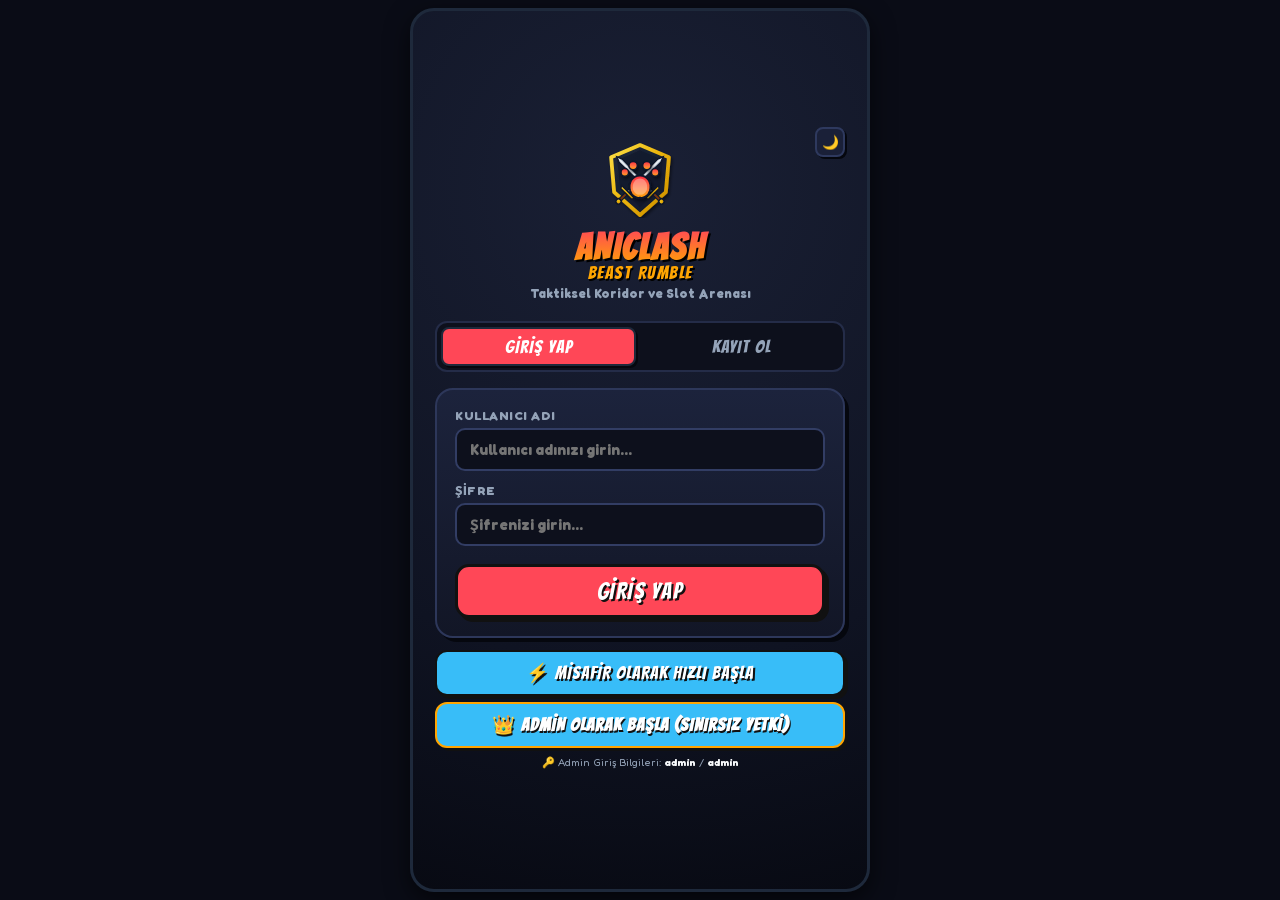
<file: assets/web/index.html>
<!DOCTYPE html>
<html lang="tr">
<head>
    <meta charset="UTF-8">
    <meta name="viewport" content="width=device-width, initial-scale=1.0, maximum-scale=1.0, user-scalable=no, viewport-fit=cover">
    <title>Canavar Arenası - Taktiksel Slot Oyunu</title>
    <meta name="theme-color" content="#ff4757">
    <meta name="apple-mobile-web-app-capable" content="yes">
    <meta name="apple-mobile-web-app-status-bar-style" content="black-translucent">
    <meta name="apple-mobile-web-app-title" content="Canavar Arenası">
    <link rel="icon" type="image/png" href="favicon.png">
    <link rel="apple-touch-icon" href="apple-touch-icon.png">
    <link rel="manifest" href="manifest.json">
    <link rel="stylesheet" href="style.css">
</head>
<body>
    <div class="game-container">
        <!-- 0. ÜST BAŞLIK & PROFİL BARI (Giriş yapıldığında görünür) -->
        <!-- 0. ÜST OYUN LOGO VE ÇENTİK GÜVENLİ BARI (EN TEPE) -->
        <header class="game-header" id="game-header-bar" style="display: none;">
            <div class="header-branding-centered">
                <span class="header-game-logo" aria-label="AniClash Arması">
                    <svg viewBox="0 0 100 100" class="aniclash-crest-svg">
                        <defs>
                            <linearGradient id="shieldBgB" x1="0%" y1="0%" x2="100%" y2="100%">
                                <stop offset="0%" stop-color="#1e293b"/>
                                <stop offset="100%" stop-color="#0f172a"/>
                            </linearGradient>
                            <linearGradient id="shieldGoldB" x1="0%" y1="0%" x2="100%" y2="100%">
                                <stop offset="0%" stop-color="#fde047"/>
                                <stop offset="50%" stop-color="#eab308"/>
                                <stop offset="100%" stop-color="#ca8a04"/>
                            </linearGradient>
                            <linearGradient id="bladeGradB" x1="0%" y1="0%" x2="100%" y2="100%">
                                <stop offset="0%" stop-color="#ffffff"/>
                                <stop offset="40%" stop-color="#cbd5e1"/>
                                <stop offset="100%" stop-color="#64748b"/>
                            </linearGradient>
                            <linearGradient id="firePawB" x1="0%" y1="0%" x2="0%" y2="100%">
                                <stop offset="0%" stop-color="#ff2a40"/>
                                <stop offset="60%" stop-color="#ff793f"/>
                                <stop offset="100%" stop-color="#ffa502"/>
                            </linearGradient>
                            <filter id="crestShadowB" x="-20%" y="-20%" width="140%" height="140%">
                                <feDropShadow dx="1.5" dy="2" stdDeviation="1" flood-color="#000" flood-opacity="0.45"/>
                            </filter>
                        </defs>
                        <path d="M50 4 L88 20 L84 66 L50 96 L16 66 L12 20 Z" fill="url(#shieldBgB)" stroke="url(#shieldGoldB)" stroke-width="5" stroke-linejoin="round" filter="url(#crestShadowB)"/>
                        <path d="M50 11 L80 24 L76 60 L50 86 L24 60 L20 24 Z" fill="#0f172a" opacity="0.6"/>
                        <g transform="rotate(45 50 50)">
                            <path d="M47 14 L50 7 L53 14 L52 75 L48 75 Z" fill="url(#bladeGradB)" stroke="#0f172a" stroke-width="2"/>
                            <line x1="50" y1="10" x2="50" y2="72" stroke="#ffffff" stroke-width="1" opacity="0.8"/>
                            <path d="M38 72 L62 72 L60 76 L40 76 Z" fill="url(#shieldGoldB)" stroke="#0f172a" stroke-width="2"/>
                            <rect x="48" y="76" width="4" height="12" fill="#78350f" stroke="#0f172a" stroke-width="1.5"/>
                            <circle cx="50" cy="90" r="3.5" fill="url(#shieldGoldB)" stroke="#0f172a" stroke-width="2"/>
                        </g>
                        <g transform="rotate(-45 50 50)">
                            <path d="M47 14 L50 7 L53 14 L52 75 L48 75 Z" fill="url(#bladeGradB)" stroke="#0f172a" stroke-width="2"/>
                            <line x1="50" y1="10" x2="50" y2="72" stroke="#ffffff" stroke-width="1" opacity="0.8"/>
                            <path d="M38 72 L62 72 L60 76 L40 76 Z" fill="url(#shieldGoldB)" stroke="#0f172a" stroke-width="2"/>
                            <rect x="48" y="76" width="4" height="12" fill="#78350f" stroke="#0f172a" stroke-width="1.5"/>
                            <circle cx="50" cy="90" r="3.5" fill="url(#shieldGoldB)" stroke="#0f172a" stroke-width="2"/>
                        </g>
                        <g filter="url(#crestShadowB)">
                            <path d="M50 44 C41 44 34 52 37 64 C39 71 46 75 50 73 C54 75 61 71 63 64 C66 52 59 44 50 44 Z" fill="url(#firePawB)" stroke="#0f172a" stroke-width="2.5"/>
                            <path d="M50 48 C44 48 39 54 41 63 C43 68 47 70 50 69 C53 70 57 68 59 63 C61 54 56 48 50 48 Z" fill="#fffbeb" opacity="0.35"/>
                            <circle cx="30" cy="40" r="5" fill="url(#firePawB)" stroke="#0f172a" stroke-width="2"/>
                            <circle cx="41" cy="31" r="5.5" fill="url(#firePawB)" stroke="#0f172a" stroke-width="2"/>
                            <circle cx="59" cy="31" r="5.5" fill="url(#firePawB)" stroke="#0f172a" stroke-width="2"/>
                            <circle cx="70" cy="40" r="5" fill="url(#firePawB)" stroke="#0f172a" stroke-width="2"/>
                        </g>
                    </svg>
                </span>
                <span class="header-game-title">ANICLASH: BEAST RUMBLE</span>
            </div>
        </header>

        <!-- 1. GİRİŞ & KAYIT EKRANI (AUTH) -->
        <section id="auth-view" class="view-panel">
            <div class="auth-container">
                <div style="display: flex; justify-content: flex-end; margin-bottom: -15px;">
                    <button class="btn-icon-small" id="btn-toggle-theme-auth" title="Açık / Koyu Tema">☀️</button>
                </div>
                <div class="auth-hero">
                    <div class="auth-logo">
                        <svg viewBox="0 0 100 100" class="aniclash-crest-svg">
                            <defs>
                                <linearGradient id="shieldBgAuth" x1="0%" y1="0%" x2="100%" y2="100%">
                                    <stop offset="0%" stop-color="#1e293b"/>
                                    <stop offset="100%" stop-color="#0f172a"/>
                                </linearGradient>
                                <linearGradient id="shieldGoldAuth" x1="0%" y1="0%" x2="100%" y2="100%">
                                    <stop offset="0%" stop-color="#fde047"/>
                                    <stop offset="50%" stop-color="#eab308"/>
                                    <stop offset="100%" stop-color="#ca8a04"/>
                                </linearGradient>
                                <linearGradient id="bladeGradAuth" x1="0%" y1="0%" x2="100%" y2="100%">
                                    <stop offset="0%" stop-color="#ffffff"/>
                                    <stop offset="40%" stop-color="#cbd5e1"/>
                                    <stop offset="100%" stop-color="#64748b"/>
                                </linearGradient>
                                <linearGradient id="firePawAuth" x1="0%" y1="0%" x2="0%" y2="100%">
                                    <stop offset="0%" stop-color="#ff2a40"/>
                                    <stop offset="60%" stop-color="#ff793f"/>
                                    <stop offset="100%" stop-color="#ffa502"/>
                                </linearGradient>
                                <filter id="crestShadowAuth" x="-20%" y="-20%" width="140%" height="140%">
                                    <feDropShadow dx="2" dy="3" stdDeviation="2" flood-color="#000" flood-opacity="0.5"/>
                                </filter>
                            </defs>
                            <path d="M50 4 L88 20 L84 66 L50 96 L16 66 L12 20 Z" fill="url(#shieldBgAuth)" stroke="url(#shieldGoldAuth)" stroke-width="5" stroke-linejoin="round" filter="url(#crestShadowAuth)"/>
                            <path d="M50 11 L80 24 L76 60 L50 86 L24 60 L20 24 Z" fill="#0f172a" opacity="0.6"/>
                            <g transform="rotate(45 50 50)">
                                <path d="M47 14 L50 7 L53 14 L52 75 L48 75 Z" fill="url(#bladeGradAuth)" stroke="#0f172a" stroke-width="2"/>
                                <line x1="50" y1="10" x2="50" y2="72" stroke="#ffffff" stroke-width="1" opacity="0.8"/>
                                <path d="M38 72 L62 72 L60 76 L40 76 Z" fill="url(#shieldGoldAuth)" stroke="#0f172a" stroke-width="2"/>
                                <rect x="48" y="76" width="4" height="12" fill="#78350f" stroke="#0f172a" stroke-width="1.5"/>
                                <circle cx="50" cy="90" r="3.5" fill="url(#shieldGoldAuth)" stroke="#0f172a" stroke-width="2"/>
                            </g>
                            <g transform="rotate(-45 50 50)">
                                <path d="M47 14 L50 7 L53 14 L52 75 L48 75 Z" fill="url(#bladeGradAuth)" stroke="#0f172a" stroke-width="2"/>
                                <line x1="50" y1="10" x2="50" y2="72" stroke="#ffffff" stroke-width="1" opacity="0.8"/>
                                <path d="M38 72 L62 72 L60 76 L40 76 Z" fill="url(#shieldGoldAuth)" stroke="#0f172a" stroke-width="2"/>
                                <rect x="48" y="76" width="4" height="12" fill="#78350f" stroke="#0f172a" stroke-width="1.5"/>
                                <circle cx="50" cy="90" r="3.5" fill="url(#shieldGoldAuth)" stroke="#0f172a" stroke-width="2"/>
                            </g>
                            <g filter="url(#crestShadowAuth)">
                                <path d="M50 44 C41 44 34 52 37 64 C39 71 46 75 50 73 C54 75 61 71 63 64 C66 52 59 44 50 44 Z" fill="url(#firePawAuth)" stroke="#0f172a" stroke-width="2.5"/>
                                <path d="M50 48 C44 48 39 54 41 63 C43 68 47 70 50 69 C53 70 57 68 59 63 C61 54 56 48 50 48 Z" fill="#fffbeb" opacity="0.35"/>
                                <circle cx="30" cy="40" r="5" fill="url(#firePawAuth)" stroke="#0f172a" stroke-width="2"/>
                                <circle cx="41" cy="31" r="5.5" fill="url(#firePawAuth)" stroke="#0f172a" stroke-width="2"/>
                                <circle cx="59" cy="31" r="5.5" fill="url(#firePawAuth)" stroke="#0f172a" stroke-width="2"/>
                                <circle cx="70" cy="40" r="5" fill="url(#firePawAuth)" stroke="#0f172a" stroke-width="2"/>
                            </g>
                        </svg>
                    </div>
                    <h1 style="font-family: var(--font-manga); font-size: 2.3rem; letter-spacing: 2px; background: linear-gradient(180deg, #ff4757, #ffa502); -webkit-background-clip: text; -webkit-text-fill-color: transparent; filter: drop-shadow(2px 2px 0 #000); margin-bottom: -4px;">ANICLASH</h1>
                    <div style="font-family: var(--font-manga); font-size: 1.15rem; color: #ffa502; letter-spacing: 1.5px; text-transform: uppercase; text-shadow: 1.5px 1.5px 0 #000;">BEAST RUMBLE</div>
                    <p style="font-size: 0.8rem; color: var(--text-muted); margin-top: 4px; font-weight: 700;">Taktiksel Koridor ve Slot Arenası</p>
                </div>

                <div class="auth-tabs">
                    <button class="auth-tab-btn active" id="tab-btn-login">GİRİŞ YAP</button>
                    <button class="auth-tab-btn" id="tab-btn-register">KAYIT OL</button>
                </div>

                <div class="auth-alert-box" id="auth-alert"></div>

                <!-- Giriş Formu -->
                <form id="form-login" class="auth-form-card">
                    <div class="input-group">
                        <label class="input-label">Kullanıcı Adı</label>
                        <input type="text" id="login-username" class="input-field" placeholder="Kullanıcı adınızı girin..." required autocomplete="username">
                    </div>
                    <div class="input-group">
                        <label class="input-label">Şifre</label>
                        <input type="password" id="login-password" class="input-field" placeholder="Şifrenizi girin..." required autocomplete="current-password">
                    </div>
                    <button type="submit" class="btn-primary" id="btn-submit-login" style="margin-top: 6px;">GİRİŞ YAP</button>
                </form>

                <!-- Kayıt Formu -->
                <form id="form-register" class="auth-form-card hidden">
                    <div class="input-group">
                        <label class="input-label">Kullanıcı Adı</label>
                        <input type="text" id="reg-username" class="input-field" placeholder="Yeni kullanıcı adı belirleyin..." required autocomplete="username">
                    </div>
                    <div class="input-group">
                        <label class="input-label">Şifre</label>
                        <input type="password" id="reg-password" class="input-field" placeholder="En az 4 karakterli şifre..." required autocomplete="new-password">
                    </div>
                    <div class="input-group">
                        <label class="input-label">Avatar Seçimi</label>
                        <div class="avatar-picker-grid" id="reg-avatar-picker">
                            <!-- Emojiler JS ile gelecek -->
                        </div>
                    </div>
                    <button type="submit" class="btn-primary" id="btn-submit-register" style="margin-top: 6px;">HESAP OLUŞTUR</button>
                </form>

                <div style="margin-top: 12px; display: flex; flex-direction: column; gap: 6px;">
                    <button class="btn-secondary" id="btn-guest-login" style="width: 100%;">⚡ Misafir Olarak Hızlı Başla</button>
                    <button class="btn-secondary" id="btn-admin-login" style="width: 100%; border-color: #ffa502; color: #ffa502; font-weight: 900;">👑 Admin Olarak Başla (Sınırsız Yetki)</button>
                </div>
                <div style="font-size: 0.65rem; color: var(--text-muted); text-align: center; margin-top: 8px;">
                    🔑 Admin Giriş Bilgileri: <b>admin</b> / <b>admin</b>
                </div>
            </div>
        </section>

        <!-- 2. ANASAYFA / LOBBY EKRANI -->
        <section id="lobby-view" class="view-panel hidden">
            <div class="lobby-dashboard">
                <!-- KULLANICI PROFİL, CÜZDAN & KONTROL PANELİ (AŞAĞI ALINAN TÜM KONTROLLER) -->
                <div class="lobby-user-dashboard-card">
                    <!-- Üst Satır: Profil & Seviye (Sol) + Kupa, Ses, Tema, Çıkış (Sağ) -->
                    <div class="user-dashboard-top">
                        <div class="profile-pill" id="btn-open-profile-strip" style="cursor: pointer;" title="Profili Aç">
                            <div class="avatar-badge" id="header-avatar">🦁</div>
                            <div class="profile-stats">
                                <div style="display: flex; align-items: center; gap: 5px;">
                                    <span class="header-user-name" id="header-username">Oyuncu</span>
                                    <span class="streak-badge" id="win-streak-badge" style="display: none;">🔥 2 Seri</span>
                                </div>
                                <span class="profile-tier" id="player-tier">🥉 Bronz Lig</span>
                                <div class="exp-bar-wrapper">
                                    <div class="exp-bar-fill" id="player-exp-bar" style="width: 20%;"></div>
                                </div>
                            </div>
                        </div>

                        <div class="user-dashboard-actions">
                            <div class="lobby-trophy-box" id="player-trophies" title="Kupa Puanı">
                                <span class="trophy-icon">🏆</span>
                                <span id="player-trophies-val">150</span>
                            </div>
                            <button class="btn-icon-small" id="btn-toggle-sound" title="Sesi Aç/Kapat">🔊</button>
                            <button class="btn-icon-small" id="btn-toggle-theme" title="Açık / Koyu Tema">☀️</button>
                            <button class="btn-icon-small btn-logout-danger" id="btn-logout" title="Oturumu Kapat (Çıkış Yap)">
                                <svg width="15" height="15" viewBox="0 0 24 24" fill="none" stroke="currentColor" stroke-width="2.5" stroke-linecap="round" stroke-linejoin="round" style="display: block;">
                                    <path d="M9 21H5a2 2 0 0 1-2-2V5a2 2 0 0 1 2-2h4"></path>
                                    <polyline points="16 17 21 12 16 7"></polyline>
                                    <line x1="21" y1="12" x2="9" y2="12"></line>
                                </svg>
                            </button>
                        </div>
                    </div>

                    <!-- Alt Satır: Token Bakiyesi & Tahmin Hakları & Günlük Savaş Hakkı -->
                    <div class="user-dashboard-wallet-row">
                        <div class="dashboard-wallet-pill token-pill" id="btn-header-tokens" title="Token Bakiyesi (Mağazayı Aç)">
                            <div style="display: flex; align-items: center; gap: 4px;">
                                <span class="token-coin-icon"></span>
                                <span class="wallet-pill-label">Token:</span>
                            </div>
                            <div style="display: flex; align-items: center; gap: 4px;">
                                <span class="wallet-pill-val" id="player-tokens">250</span>
                                <span class="wallet-pill-arrow">➔</span>
                            </div>
                        </div>
                        <div class="dashboard-wallet-pill ticket-pill" id="btn-header-tickets" title="Tahmin Hakları (Mağazayı Aç)">
                            <div style="display: flex; align-items: center; gap: 4px;">
                                <span class="ticket-badge-icon"></span>
                                <span class="wallet-pill-label">Tahmin:</span>
                            </div>
                            <div style="display: flex; align-items: center; gap: 4px;">
                                <span class="wallet-pill-val" id="player-tickets">3</span>
                                <span class="wallet-pill-arrow">➔</span>
                            </div>
                        </div>
                        <div class="dashboard-wallet-pill reroll-pill" id="btn-header-reroll-tickets" title="Canavar Değiştirme Biletleri (Mağazayı Aç)">
                            <div style="display: flex; align-items: center; gap: 4px;">
                                <span style="font-size: 0.85rem;">🎲</span>
                                <span class="wallet-pill-label">Yenile:</span>
                            </div>
                            <div style="display: flex; align-items: center; gap: 4px;">
                                <span class="wallet-pill-val" id="player-reroll-tickets">3</span>
                                <span class="wallet-pill-arrow">➔</span>
                            </div>
                        </div>
                        <div class="dashboard-wallet-pill energy-pill" id="lobby-daily-battles-pill" title="Günlük Savaş Hakkı (Günde Max 3 Maç)">
                            <div style="display: flex; align-items: center; gap: 4px;">
                                <span style="font-size: 0.85rem;">⚡</span>
                                <span class="wallet-pill-label">Günlük:</span>
                            </div>
                            <div style="display: flex; align-items: center; gap: 4px;">
                                <span class="wallet-pill-val" id="player-daily-battles-count" style="color: #2ed573;">3/3</span>
                            </div>
                        </div>
                    </div>
                </div>

                <!-- ÜST ÖNE ÇIKAN SEZON & ÖZELLİK BANNERI -->
                <div class="lobby-hero-banner" id="lobby-hero-banner">
                    <div class="banner-top-badge">
                        <span class="badge-fire-icon">🔥</span>
                        <span>SEZON 1 ARENASI</span>
                        <span class="badge-tag-live">CANLI</span>
                    </div>
                    <div class="banner-main-content">
                        <div class="banner-title">⚔️ 3v3 Taktik Koridor & Canlı Tahmin</div>
                        <div class="banner-desc">Doğru canavarları koridorlara diz, stratejik tahminini yap ve 3.5x'e varan büyük ödülleri kazan!</div>
                    </div>
                    <div class="banner-perks-row">
                        <div class="banner-perk-item" id="btn-open-daily-login" style="cursor: pointer;" title="7 Günlük Giriş Takvimi & Ödülleri">
                            <span class="perk-icon">🎁</span>
                            <span class="perk-text">7 Günlük Giriş</span>
                        </div>
                        <div class="banner-perk-item" id="btn-open-perk-tahmin" style="cursor: pointer;" title="Tahmin Sistemi Rehberi">
                            <span class="perk-icon">🎯</span>
                            <span class="perk-text">3.5x Tahmin</span>
                        </div>
                        <div class="banner-perk-item" id="btn-open-perk-hak" style="cursor: pointer;" title="Günlük Savaş Hakları">
                            <span class="perk-icon">⚡</span>
                            <span class="perk-text">Günde 3 Maç</span>
                        </div>
                        <div class="banner-perk-item" id="btn-open-bestiary" style="cursor: pointer;" title="18+ Canavar ve Yetenek Rehberi">
                            <span class="perk-icon">🐯</span>
                            <span class="perk-text">18+ Canavar</span>
                        </div>
                    </div>
                </div>

                <!-- Menü Kartları Grid (5'li Zenginleştirilmiş Kart Dizilimi) -->
                <div class="lobby-menu-grid-4">
                    <div class="menu-card" id="btn-open-profile">
                        <div class="menu-card-icon-wrap icon-purple">
                            <span class="menu-card-icon">👤</span>
                        </div>
                        <div class="menu-card-details">
                            <div class="menu-card-title">Profil & Başarım</div>
                            <div class="menu-card-desc">İstatistik & Rozetler</div>
                        </div>
                    </div>
                    <div class="menu-card menu-card-highlight" id="btn-open-shop-lobby">
                        <div class="menu-card-icon-wrap icon-gold">
                            <span class="menu-card-icon">🏪</span>
                        </div>
                        <div class="menu-card-details">
                            <div class="menu-card-title">Mağaza & Token</div>
                            <div class="menu-card-desc">Bilet & Altın Al</div>
                        </div>
                    </div>
                    <div class="menu-card" id="btn-open-leaderboard">
                        <div class="menu-card-icon-wrap icon-cyan">
                            <span class="menu-card-icon">🏆</span>
                        </div>
                        <div class="menu-card-details">
                            <div class="menu-card-title">Lider Tablosu</div>
                            <div class="menu-card-desc">Haftalık & Aylık Tablo</div>
                        </div>
                    </div>
                    <div class="menu-card menu-card-boss" id="btn-open-boss-raid">
                        <div class="menu-card-icon-wrap icon-red">
                            <span class="menu-card-icon">🐉</span>
                        </div>
                        <div class="menu-card-details">
                            <div class="menu-card-title" style="color: #ff4757;">Titan Raid</div>
                            <div class="menu-card-desc">Dünya Bossu Savaşı</div>
                        </div>
                    </div>
                    <div class="menu-card" id="btn-open-info">
                        <div class="menu-card-icon-wrap icon-green">
                            <span class="menu-card-icon">📖</span>
                        </div>
                        <div class="menu-card-details">
                            <div class="menu-card-title">Oyun Rehberi</div>
                            <div class="menu-card-desc">Roller & Taktikler</div>
                        </div>
                    </div>
                </div>

                <!-- GÜNLÜK GÖREV & ARENA İLERLEME KARTI -->
                <div class="lobby-daily-quest-card" id="lobby-daily-quest">
                    <div class="quest-header-row">
                        <div class="quest-title-badge">
                            <span>🎁 GÜNLÜK GÖREV</span>
                        </div>
                        <div class="quest-reward-badge" id="quest-reward-badge">
                            <span class="token-coin-icon"></span>
                            <span id="quest-reward-text">+50 Token</span>
                        </div>
                    </div>
                    <div class="quest-body">
                        <div class="quest-desc" id="quest-desc-text">Bugün 1 Arena Savaşı Kazan (Taktik Tahmin Aktif)</div>
                        <div class="quest-progress-bar-bg">
                            <div class="quest-progress-fill" id="quest-progress-fill" style="width: 0%;"></div>
                        </div>
                        <div class="quest-status-row">
                            <span class="quest-progress-text" id="quest-progress-text">0 / 1 (%0)</span>
                            <button class="btn-claim-quest hidden" id="btn-claim-quest">🎁 Ödülü Al</button>
                        </div>
                    </div>
                </div>

                <div class="lobby-action-container">
                    <!-- Günlük Savaş Hakkı Sayaç Çubuğu -->
                    <div class="daily-battle-counter-bar" id="daily-battle-counter-bar">
                        <div class="daily-battle-dots" id="daily-battle-dots">
                            <span class="daily-battle-dot active" id="dot-battle-1">⚡</span>
                            <span class="daily-battle-dot active" id="dot-battle-2">⚡</span>
                            <span class="daily-battle-dot active" id="dot-battle-3">⚡</span>
                        </div>
                        <span class="daily-battle-text" id="daily-battle-status-text">Günlük Savaş: <b>3 / 3 Kalan</b> (Sıfırlanma: 00:00)</span>
                    </div>
                    <button class="btn-primary" id="btn-quick-play">🔥 HIZLI ARENA SAVAŞI BUL</button>
                </div>
            </div>
        </section>

        <!-- 3. DRAFT & 3-SLOT YERLEŞTİRME EKRANI (ARENA GÖRÜNÜMÜ & SÜRÜKLE-BIRAK) -->
        <section id="draft-view" class="view-panel hidden">
            <!-- Savaş Öncesi Arena Koridoru -->
            <div class="draft-arena-stage">
                <!-- Rakip Bot Slotları (Savaş görünümüyle birebir aynı) -->
                <div>
                    <div class="lane-header-row bot-header">
                        <div style="display: flex; align-items: center; gap: 6px;">
                            <span>🔴 RAKİP BOT DİZİLİMİ</span>
                        </div>
                        <span class="lane-sub-text bot-match-diff-badge tier-bronze" id="bot-difficulty-badge">🥉 Acemi Rakip</span>
                    </div>
                    <div class="arena-team-row arena-bot-row" id="bot-team-preview">
                        <!-- Bot Canavarları Arena Formatında Gelecek -->
                    </div>
                </div>

                <!-- Koridor Karşılaşma Göstergesi -->
                <div class="lane-clash-indicators">
                    <div class="clash-arrow"><span>⚔️ Slot 1</span></div>
                    <div class="clash-arrow"><span>⚔️ Slot 2</span></div>
                    <div class="clash-arrow"><span>⚔️ Slot 3</span></div>
                </div>

                <!-- Oyuncu Slotları (Sürükle-Bırak Drop Hedefleri) -->
                <div>
                    <div class="lane-header-row player-header">
                        <span>🟢 SENİN KORİDOR SLOTLARIN (<span id="selected-count">0/3</span>)</span>
                        <span class="lane-sub-text">Aşağıdan Sürükleyip Bırakın</span>
                    </div>

                    <!-- Takım Element Sinerjisi Rozet Kutusu -->
                    <div id="draft-synergy-banner" class="draft-synergy-pill hidden">
                        <span class="synergy-icon" id="draft-synergy-icon">🔥</span>
                        <span class="synergy-text" id="draft-synergy-text">2x Ateş: Alev Hiddeti (+%15 ATK)</span>
                    </div>

                    <div class="arena-team-row arena-player-row draft-drop-row" id="player-slots-container">
                        <!-- 3 Sürükle-Bırak Slot Kutusu JS ile Gelecek -->
                    </div>
                </div>
            </div>

            <div class="draft-alert info" id="draft-validation-alert" style="margin: 6px 0;">
                Canavarları savaş slotlarına yerleştirin (Sürükleyin veya Tıklayın).
            </div>

            <!-- Canavar Kartları Havuzu Başlığı & Yenileme Butonu -->
            <div class="draft-pool-header-row">
                <div class="pool-header-title">
                    <span>🐾 CANAVAR HAVUZU</span>
                </div>
                <button type="button" class="btn-reroll-monsters" id="btn-reroll-monsters" title="1 Canavar Değiştirme Bileti kullanarak 5 canavarı da tamamen yenile">
                    <span class="reroll-icon">🔄</span>
                    <span class="reroll-text">Yenile</span>
                    <span class="reroll-ticket-pill">
                        <span class="reroll-pill-icon">🎲</span>
                        <b id="draft-reroll-tickets-count">3</b>
                    </span>
                </button>
            </div>

            <!-- Canavar Kartları Havuzu (Tek Sırada 5 Kart) -->
            <div id="player-pool-selection" class="draft-pool-5-grid">
                <!-- 5 Sürüklenebilir Kart JS ile Gelecek -->
            </div>

            <!-- SAVAŞ ÖNCESİ YAPAY ZEKA TAHMİN & SİMÜLASYON MERKEZİ (AI SAVAŞ RADARI) -->
            <div class="prediction-hub-box" id="ai-prediction-hub">
                <div class="pred-hub-header">
                    <span style="font-size: 0.68rem; font-weight: 900; color: var(--accent-cyan); display: flex; align-items: center; gap: 4px;">
                        <span>🔮 AI SAVAŞ TAHMİNİ & SİMÜLASYONU</span>
                    </span>
                    <div class="pred-ticket-badge" style="display: flex; align-items: center; gap: 4px;">
                        <span class="ticket-badge-icon"></span>
                        <span>Kalan Bilet: <b id="pred-rights-count" style="color: #ff7675;">3</b></span>
                    </div>
                </div>

                <!-- Simülasyon Öncesi Başlatma Butonu -->
                <div id="ai-pred-idle-view">
                    <button type="button" class="btn-ai-simulate" id="btn-run-ai-simulation">
                        <div class="btn-sim-left">
                            <span class="btn-sim-icon">🧠</span>
                            <div class="btn-sim-texts">
                                <span class="btn-sim-title">Taktiksel Zafer İhtimalini Simüle Et</span>
                                <span class="btn-sim-desc">200 Arkaplan Maçı Oynatır & Kazanma Yüzdesini Verir</span>
                            </div>
                        </div>
                        <div class="btn-sim-cost">
                            <span class="ticket-badge-icon"></span>
                            <span>1 Bilet</span>
                        </div>
                    </button>
                </div>

                <!-- Simülasyon Sonuç Raporu Kartı -->
                <div id="ai-pred-result-card" class="ai-pred-result-container hidden">
                    <div class="ai-result-top-row">
                        <div class="ai-win-rate-badge" id="ai-win-rate-badge">
                            <span class="ai-win-rate-num" id="ai-win-rate-num">%72</span>
                            <span class="ai-win-rate-lbl">Zafer İhtimali</span>
                        </div>
                        <div class="ai-lanes-breakdown">
                            <div class="ai-lane-stat-row">
                                <span class="ai-lane-lbl">⚔️ Slot 1:</span>
                                <div class="ai-bar-mini-bg"><div class="ai-bar-mini-fill" id="ai-bar-slot-1" style="width: 70%;"></div></div>
                                <b class="ai-lane-val" id="ai-pct-slot-1">%70</b>
                            </div>
                            <div class="ai-lane-stat-row">
                                <span class="ai-lane-lbl">⚔️ Slot 2:</span>
                                <div class="ai-bar-mini-bg"><div class="ai-bar-mini-fill" id="ai-bar-slot-2" style="width: 50%;"></div></div>
                                <b class="ai-lane-val" id="ai-pct-slot-2">%50</b>
                            </div>
                            <div class="ai-lane-stat-row">
                                <span class="ai-lane-lbl">⚔️ Slot 3:</span>
                                <div class="ai-bar-mini-bg"><div class="ai-bar-mini-fill" id="ai-bar-slot-3" style="width: 85%;"></div></div>
                                <b class="ai-lane-val" id="ai-pct-slot-3">%85</b>
                            </div>
                        </div>
                    </div>
                    <div class="ai-tactical-tip-box" id="ai-tactical-tip-box">
                        <span class="ai-tip-icon">💡</span>
                        <div class="ai-tip-text" id="ai-tactical-tip-text">AI Analizi hazırlanıyor...</div>
                    </div>
                    
                    <!-- Tek Tıkla Öneriyi Uygula Butonu -->
                    <button type="button" class="btn-ai-action-apply hidden" id="btn-apply-ai-sim">
                        ⚡ Önerilen Dizilimi Uygula
                    </button>

                    <div class="ai-result-actions-row">
                        <button type="button" class="btn-ai-action-close" id="btn-close-ai-sim" title="Paneli kapat ve simülasyon butonuna dön">
                            ✖️ Paneli Kapat
                        </button>
                        <button type="button" class="btn-ai-action-rerun" id="btn-rerun-ai-sim" title="Mevcut slot dizilimine göre tekrar simüle et">
                            <span>🔄 Yeniden Simüle Et</span>
                            <span class="btn-sim-cost-mini"><span class="ticket-badge-icon"></span>1 Bilet</span>
                        </button>
                    </div>
                </div>
            </div>

            <div class="draft-action-container">
                <button class="btn-primary" id="btn-start-battle" style="flex: 2.2;" disabled>⚔️ SAVAŞI BAŞLAT</button>
                <button class="btn-secondary" id="btn-back-lobby" style="flex: 1;">⬅️ Geri</button>
            </div>
        </section>

        <!-- 4. KORİDOR VE SLOT SAVAŞ ARENASI -->
        <section id="battle-view" class="view-panel hidden">
            <div class="battle-arena-wrapper">
                <!-- Savaş Durum Barı -->
                <div class="battle-hud-header">
                    <div class="battle-hud-badge bot-badge">🔴 RAKİP BOT</div>
                    <div class="battle-hud-center">
                        <span class="battle-hud-round" id="battle-round-indicator">⚔️ 3v3 KORİDOR SAVAŞI</span>
                        <div id="battle-synergy-pill" class="battle-synergy-pill hidden">🔥 Sinerji Aktif</div>
                    </div>
                    <button class="btn-battle-quit" id="btn-battle-quit" title="Savaştan Çık (Pes Et)">🏳️ Çık</button>
                </div>

                <!-- KARŞI KARŞIYA DOĞRUDAN SLOT ARENASI -->
                <div class="face-to-face-arena">
                    <!-- Rakip Bot Takımı (Üst Sıra: Slot 1, Slot 2, Slot 3) -->
                    <div class="arena-team-container bot-container">
                        <div class="arena-team-row arena-bot-row" id="arena-bot-team"></div>
                    </div>

                    <!-- Ortadaki Koridor Çatışma Hattı (VS İndikatörleri) -->
                    <div class="arena-clash-divider">
                        <div class="clash-lane-col">
                            <span class="clash-lane-tag">KORİDOR 1</span>
                            <span class="clash-lane-vs">⚔️ VS ⚔️</span>
                        </div>
                        <div class="clash-lane-col">
                            <span class="clash-lane-tag">KORİDOR 2</span>
                            <span class="clash-lane-vs">⚔️ VS ⚔️</span>
                        </div>
                        <div class="clash-lane-col">
                            <span class="clash-lane-tag">KORİDOR 3</span>
                            <span class="clash-lane-vs">⚔️ VS ⚔️</span>
                        </div>
                    </div>

                    <!-- Oyuncu Takımı (Alt Sıra: Slot 1, Slot 2, Slot 3) -->
                    <div class="arena-team-container player-container">
                        <div class="arena-team-row arena-player-row" id="arena-player-team"></div>
                    </div>
                </div>

                <!-- Arena Altı / Canlı Savaş Log Akışı (Varsayılan: Kapalı) -->
                <div class="battle-bottom-panel collapsed" id="battle-bottom-panel">
                    <div class="battle-logs-header" id="battle-logs-toggle-btn" role="button" tabindex="0" title="Canlı Savaş Akışını Göster / Gizle">
                        <div class="logs-header-left">
                            <span class="logs-header-title">📜 CANLI SAVAŞ AKIŞI</span>
                            <span class="logs-header-sub" id="battle-live-speed">⚡ 1.25x Hız</span>
                        </div>
                        <div class="logs-header-toggle-indicator" id="battle-logs-toggle-indicator">
                            <span class="toggle-text">Akışı Aç</span>
                            <span class="toggle-icon">▲</span>
                        </div>
                    </div>
                    <div class="battle-logs-box" id="battle-logs">
                        <p class="log-line system">Arena hazır, koridorlar hedefleniyor...</p>
                    </div>
                </div>
            </div>
        </section>

        <!-- MODAL: PROFİL YÖNETİMİ & MAÇ GEÇMİŞİ -->
        <div id="profile-modal" class="modal-overlay hidden">
            <div class="modal-content">
                <div class="modal-header">
                    <h2 class="modal-title">👤 Profil & İstatistikler</h2>
                    <button class="btn-icon-small btn-close-modal">✕</button>
                </div>

                <div class="profile-edit-avatar-section">
                    <div class="prof-large-avatar" id="prof-modal-avatar">⚔️</div>
                    <div style="flex: 1;">
                        <input type="text" id="prof-modal-username" class="input-field" style="width: 100%; font-weight: bold;" placeholder="Kullanıcı Adı">
                        <div style="display: flex; gap: 8px; margin-top: 4px; align-items: center;">
                            <span id="prof-stat-level" style="font-size: 0.72rem; color: var(--accent-cyan); font-weight: 700;">Seviye 1</span>
                            <span id="prof-stat-trophies" style="font-size: 0.72rem; color: var(--accent-gold); font-weight: 800;">🏆 0 Kupa</span>
                        </div>
                    </div>
                </div>

                <!-- Profil Avatar Değiştirme Izgarası -->
                <div style="font-size: 0.75rem; font-weight: 800; color: var(--text-muted); margin-bottom: 4px;">🎨 AVATARINI SEÇ</div>
                <div class="avatar-picker-grid" id="prof-avatar-picker" style="margin-bottom: 12px;"></div>

                <!-- Detaylı İstatistikler Grid -->
                <div class="quick-stats-grid">
                    <div class="stat-box">
                        <div class="stat-box-val" id="prof-stat-matches">0</div>
                        <div class="stat-box-lbl">Toplam Maç</div>
                    </div>
                    <div class="stat-box">
                        <div class="stat-box-val" id="prof-stat-winrate">%0</div>
                        <div class="stat-box-lbl">Kazanma Oranı</div>
                    </div>
                    <div class="stat-box">
                        <div class="stat-box-val" id="prof-stat-streak">0 Maç</div>
                        <div class="stat-box-lbl">En İyi Seri</div>
                    </div>
                </div>

                <!-- Başarımlar -->
                <div style="font-size: 0.78rem; font-weight: 800; color: var(--accent-gold); margin-top: 4px;">🏆 BAŞARIMLAR & ROZETLER</div>
                <div class="achievements-grid" id="prof-achievements-list"></div>

                <!-- Maç Geçmişi -->
                <div class="match-history-section-title">📜 SON MAÇ GEÇMİŞİ</div>
                <div class="match-history-list" id="prof-match-history"></div>

                <div style="display: flex; gap: 8px; margin-top: 10px;">
                    <button class="btn-primary" id="btn-save-profile" style="flex: 1; padding: 10px; font-size: 0.88rem;">💾 Kaydet</button>
                    <button class="btn-secondary btn-close-modal" style="flex: 1; padding: 10px;">Kapat</button>
                </div>
            </div>
        </div>

        <!-- MODAL: GELİŞMİŞ LİDERLİK TABLOSU -->
        <div id="leaderboard-modal" class="modal-overlay hidden">
            <div class="modal-content">
                <div class="modal-header">
                    <h2 class="modal-title">🏆 Liderlik Tablosu & Ligler</h2>
                    <button class="btn-icon-small btn-close-modal">✕</button>
                </div>

                <!-- 1. ZAMAN DİLİMİ ANA SEKMELERİ (HAFTALIK / AYLIK / TÜM ZAMANLAR) -->
                <div class="lb-timeframe-tabs">
                    <button class="lb-tf-btn active" data-timeframe="weekly">🗓️ Haftalık (Pzt-Paz)</button>
                    <button class="lb-tf-btn" data-timeframe="monthly">📅 Aylık (Bu Ay)</button>
                    <button class="lb-tf-btn" data-timeframe="all_time">👑 Tüm Zamanlar</button>
                </div>

                <!-- 2. ZAMAN DİLİMİ SAYAÇ & BİLGİ KARTI -->
                <div class="lb-timeframe-banner" id="lb-timeframe-banner">
                    <span class="lb-tf-icon" id="lb-tf-icon">🗓️</span>
                    <div class="lb-tf-info">
                        <div class="lb-tf-title" id="lb-tf-title">HAFTALIK ARENA SIRALAMASI</div>
                        <div class="lb-tf-timer" id="lb-tf-timer">⏳ Sezon Bitişi: Yükleniyor...</div>
                        <div class="lb-tf-desc" id="lb-tf-desc">Pazartesi 00:00 - Pazar 23:59 arası kupa yarışı</div>
                    </div>
                </div>

                <!-- 3. LİG DERECE SEKMELERİ -->
                <div class="lb-tabs-row">
                    <button class="lb-tab-btn active" data-tier="all">Tümü</button>
                    <button class="lb-tab-btn" data-tier="bronze">🥉 Bronz</button>
                    <button class="lb-tab-btn" data-tier="silver">🥈 Gümüş</button>
                    <button class="lb-tab-btn" data-tier="gold">🥇 Altın</button>
                    <button class="lb-tab-btn" data-tier="diamond">💎 Elmas</button>
                    <button class="lb-tab-btn" data-tier="champion">👑 Efsane</button>
                </div>

                <!-- Arama Kutusu -->
                <div class="lb-search-box">
                    <input type="text" id="lb-search-input" class="input-field" placeholder="🔍 Oyuncu ara..." style="width: 100%; padding: 8px 12px; font-size: 0.8rem;">
                </div>

                <div class="leaderboard-list" id="leaderboard-list"></div>

                <button class="btn-secondary btn-close-modal" style="margin-top: 12px;">Kapat</button>
            </div>
        </div>

        <!-- MODAL: RAKİP DETAY İNCELEME -->
        <div id="player-detail-modal" class="modal-overlay hidden">
            <div class="modal-content result-card" style="text-align: center;">
                <div class="result-icon" id="insp-avatar" style="font-size: 3rem;">🦁</div>
                <h3 id="insp-name" style="font-size: 1.2rem; font-weight: 900;">Oyuncu</h3>
                <p id="insp-title" style="font-size: 0.75rem; color: var(--accent-gold); margin-bottom: 12px;">Kadim Gladyatör</p>

                <div class="quick-stats-grid">
                    <div class="stat-box">
                        <div class="stat-box-val" id="insp-trophies">🏆 0</div>
                        <div class="stat-box-lbl" id="insp-tier">Lig</div>
                    </div>
                    <div class="stat-box">
                        <div class="stat-box-val" id="insp-winrate">%0</div>
                        <div class="stat-box-lbl">Win Rate</div>
                    </div>
                    <div class="stat-box">
                        <div class="stat-box-val"><span id="insp-wins">0</span> / <span id="insp-losses" style="color: #ff6b81;">0</span></div>
                        <div class="stat-box-lbl">G / M</div>
                    </div>
                </div>

                <button class="btn-secondary btn-close-modal" id="btn-close-player-detail" style="margin-top: 10px;">Geri Dön</button>
            </div>
        </div>

        <!-- MODAL: OYUN REHBERİ (SEKMELİ & KAPSAMLI REHBER MERKEZİ) -->
        <div id="info-modal" class="modal-overlay hidden">
            <div class="modal-content guide-modal-content">
                <div class="modal-header">
                    <div style="display: flex; align-items: center; gap: 8px;">
                        <span style="font-size: 1.4rem;">📖</span>
                        <h2 class="modal-title">AniClash Rehber & Taktik Merkezi</h2>
                    </div>
                    <button class="btn-icon-small btn-close-modal">✕</button>
                </div>

                <!-- REHBER SEKMELERİ -->
                <div class="info-guide-tabs">
                    <button class="info-tab-btn active" data-tab="rules">⚔️ Genel Kurallar</button>
                    <button class="info-tab-btn" data-tab="prediction">🎯 3.5x Tahmin</button>
                    <button class="info-tab-btn" data-tab="daily">⚡ Günlük Haklar</button>
                    <button class="info-tab-btn" data-tab="synergy">🌪️ Sinerjiler</button>
                </div>

                <!-- SEKME 1: GENEL KURALLAR & KORİDORLAR -->
                <div id="info-panel-rules" class="info-tab-panel">
                    <div class="info-guide-card">
                        <div class="info-card-header"><span class="info-card-icon">⚔️</span> <b>3v3 Koridor & Slot Mantığı</b></div>
                        <p>Her savaşta 3 koridor bulunur (Slot 1, Slot 2, Slot 3). Canavarınız doğrudan karşısındaki rakip slota saldırır. Karşıdaki canavar elendiğinde açık koridor oluşur ve canavarınız yaşayan diğer hedeflere yönelir.</p>
                    </div>

                    <div class="info-guide-card">
                        <div class="info-card-header"><span class="info-card-icon">🎲</span> <b>5'li Draft & Takım Kurma</b></div>
                        <p>Savaş öncesinde size 5 rastgele canavar kartı önerilir. Bu havuzdan en stratejik 3 canavarı seçip slotlarınıza yerleştirirsiniz. Rakip bot ile <b>birebir aynı 3'lü dizilim</b> kurulamaz.</p>
                    </div>

                    <div class="info-guide-card">
                        <div class="info-card-header"><span class="info-card-icon">🏆</span> <b>Ligler & Kupa Basamakları</b></div>
                        <p>Zaferlerinizle Kupa kazanın ve lig basamaklarını tırmanın: <b>Bronz ➔ Gümüş ➔ Altın ➔ Elmas ➔ Efsane Şampiyon</b>. Her ligde haftalık ve aylık liderlik tablosu ödülleri dağıtılır.</p>
                    </div>
                </div>

                <!-- SEKME 2: 3.5X TAHMİN & AI SİMÜLASYON SİSTEMİ -->
                <div id="info-panel-prediction" class="info-tab-panel hidden">
                    <div class="info-guide-card highlight-gold">
                        <div class="info-card-header"><span class="info-card-icon">🎯</span> <b>3.5x Ödül Çarpanı & Tahmin</b></div>
                        <p>Savaş başlamadan önce AI Tahminini çalıştırarak koridor üstünlüğünü analiz edebilirsiniz. 1 Tahmin Bileti kullanarak savaşı kazandığınızda <b>3.5x'e varan devasa Token</b> ve ekstra <b>Bonus Kupa (+5~8)</b> kazanırsınız!</p>
                    </div>

                    <div class="info-guide-card">
                        <div class="info-card-header"><span class="info-card-icon">🧠</span> <b>200 Maçlık Monte Carlo Simülasyonu</b></div>
                        <p>AI Motoru, diziliminiz ile rakip takım arasında arkaplanda <b>200 hızlı simülasyon maçı</b> oynatır ve gerçek kazanma olasılığınızı (%Win Rate) koridor koridor hesaplar.</p>
                    </div>

                    <div class="info-guide-card">
                        <div class="info-card-header"><span class="info-card-icon">⚡</span> <b>Tek Tıkla Önerilen Dizilimi Uygula</b></div>
                        <p>AI motoru daha yüksek zafer şansı sunan bir canavar takası bulduğunda, <i>"⚡ Önerilen Dizilimi Uygula"</i> butonuna basarak tek tıkla en yüksek galibiyet ihtimalli kadroya geçebilirsiniz.</p>
                    </div>
                </div>

                <!-- SEKME 3: GÜNLÜK SAVAŞ HAKLARI & TİTAN RAİD -->
                <div id="info-panel-daily" class="info-tab-panel hidden">
                    <div class="info-guide-card highlight-green">
                        <div class="info-card-header"><span class="info-card-icon">⚡</span> <b>Günde 3 Arena Maçı Sınırı</b></div>
                        <p>Tüm oyuncuların günde <b>3 resmi lig maçı</b> yapma hakkı vardır. Bu sistem rekabet dengesini korur ve maçların her birini taktiksel olarak çok değerli kılar.</p>
                    </div>

                    <div class="info-guide-card">
                        <div class="info-card-header"><span class="info-card-icon">⏰</span> <b>Gece 00:00 Sıfırlanması</b></div>
                        <p>Günlük savaş haklarınız her gece <b>saat 00:00'da</b> otomatik olarak 3/3 şeklinde tamamen yenilenir. Lobideki canlı sayaçtan sıfırlanmaya kalan süreyi saniye saniye takip edebilirsiniz.</p>
                    </div>

                    <div class="info-guide-card highlight-red">
                        <div class="info-card-header"><span class="info-card-icon">🐉</span> <b>Titan Boss Raid (Sınırsız Oynanış)</b></div>
                        <p>Günlük 3 maç hakkınız bitse bile oyundan kopmazsınız! <b>Kadim Titan Ejderha Ignis</b>'e karşı Dünya Bossu savaşına girip hasar rekorları kırarak sınırsız Token ödülleri toplayabilirsiniz.</p>
                    </div>
                </div>

                <!-- SEKME 4: ELEMENT SİNERJİLERİ -->
                <div id="info-panel-synergy" class="info-tab-panel hidden">
                    <div class="info-guide-card">
                        <div class="info-card-header"><span class="info-card-icon">🔥</span> <b>2x Ateş: Alev Hiddeti</b></div>
                        <p>Takımınızdaki tüm canavarların <b>Saldırı Gücü (ATK) %15 artar</b>. Yüksek hasar odaklı hızlı bitirici takımlar için idealdir.</p>
                    </div>

                    <div class="info-guide-card">
                        <div class="info-card-header"><span class="info-card-icon">🌿</span> <b>2x Toprak: Kaya Barikatı</b></div>
                        <p>Savaş başında takımınızdaki tüm canavarlara <b>+30 Zırh (Kalkan)</b> eklenir. Rakiplerin ilk darbelerini sönümler.</p>
                    </div>

                    <div class="info-guide-card">
                        <div class="info-card-header"><span class="info-card-icon">🌪️</span> <b>2x Rüzgar: Fırtına Çevikliği</b></div>
                        <p>Tüm takımın <b>Hızı (SPD) %15 artar</b>. Koridorda ilk vuruşu yapma ve rakipten önce yetenek doldurma avantajı sağlar.</p>
                    </div>

                    <div class="info-guide-card">
                        <div class="info-card-header"><span class="info-card-icon">💧</span> <b>2x Su: Yaşam Pınarı</b></div>
                        <p>Her turun başında takımınızdaki tüm canlı dostlar <b>+25 Can Yenilenmesi</b> kazanır.</p>
                    </div>
                </div>

                <button class="btn-secondary btn-close-modal" style="margin-top: 12px;">Kapat</button>
            </div>
        </div>

        <!-- MODAL: OYUN İÇİ MAĞAZA (STORE) -->
        <div id="store-modal" class="modal-overlay hidden">
            <div class="modal-content">
                <div class="modal-header">
                    <div style="display: flex; align-items: center; gap: 8px;">
                        <span style="font-size: 1.4rem;">🏪</span>
                        <h2 class="modal-title">Oyun İçi Mağaza</h2>
                    </div>
                    <button class="btn-icon-small btn-close-modal">✕</button>
                </div>

                <!-- Bakiye Özeti -->
                <div class="store-balance-banner">
                    <div style="display: flex; align-items: center; gap: 4px;">Mevcut Bakiye: <b id="store-current-tokens" style="color: var(--accent-gold);">250</b> <span class="token-coin-icon"></span></div>
                    <div style="display: flex; align-items: center; gap: 4px;">Tahmin Hakları: <b id="store-current-tickets" style="color: #ff7675;">3</b> <span class="ticket-badge-icon"></span></div>
                    <div style="display: flex; align-items: center; gap: 4px;">Canavar Biletleri: <b id="store-current-reroll-tickets" style="color: #f39c12;">3</b> <span>🎲</span></div>
                </div>

                <!-- Mağaza Sekmeleri -->
                <div class="store-tabs-row">
                    <button class="store-tab-btn active" id="tab-store-tickets"><span class="ticket-badge-icon"></span> Tahmin Hakları</button>
                    <button class="store-tab-btn" id="tab-store-reroll"><span style="font-size: 0.9rem;">🎲</span> Canavar Bileti</button>
                    <button class="store-tab-btn" id="tab-store-tokens"><span class="token-coin-icon"></span> Token Satın Al</button>
                </div>

                <!-- Sekme 1: Token İle Tahmin Hakkı Satın Alma -->
                <div id="store-tickets-panel" class="store-items-grid">
                    <!-- JS ile dinamik gelecek -->
                </div>

                <!-- Sekme 2: Token İle Canavar Değiştirme Bileti Satın Alma -->
                <div id="store-reroll-panel" class="store-items-grid hidden">
                    <!-- JS ile dinamik gelecek -->
                </div>

                <!-- Sekme 3: Gerçek Para ile Token Satın Alma -->
                <div id="store-tokens-panel" class="store-items-grid hidden">
                    <!-- JS ile dinamik gelecek -->
                </div>

                <button class="btn-secondary btn-close-modal" style="margin-top: 12px;">Mağazadan Çık</button>
            </div>
        </div>

        <!-- MODAL: GÜVENLİ ÖDEME SİMÜLATÖRÜ (CHECKOUT) -->
        <div id="checkout-modal" class="modal-overlay hidden">
            <div class="modal-content">
                <div class="modal-header">
                    <h2 class="modal-title">💳 Güvenli Ödeme (Simülasyon)</h2>
                    <button class="btn-icon-small btn-close-modal">✕</button>
                </div>

                <div class="checkout-pkg-summary" id="checkout-pkg-details">
                    <!-- Seçilen paket detayları -->
                </div>

                <form id="checkout-form" class="auth-form-card" style="margin: 10px 0;">
                    <div class="input-group">
                        <label class="input-label">Kart Üzerindeki İsim</label>
                        <input type="text" class="input-field" value="AHMET YILMAZ" required>
                    </div>
                    <div class="input-group">
                        <label class="input-label">Kart Numarası</label>
                        <input type="text" class="input-field" value="5428 •••• •••• 9842" required>
                    </div>
                    <div style="display: grid; grid-template-columns: 1fr 1fr; gap: 8px;">
                        <div class="input-group">
                            <label class="input-label">Son Kullanma</label>
                            <input type="text" class="input-field" value="12/28" required>
                        </div>
                        <div class="input-group">
                            <label class="input-label">CVV / CVC</label>
                            <input type="text" class="input-field" value="784" required>
                        </div>
                    </div>
                    <button type="submit" class="btn-primary" id="btn-confirm-checkout" style="margin-top: 6px;">🔒 ÖDEMEYİ TAMAMLA</button>
                </form>
            </div>
        </div>

        <!-- MODAL: 18+ EFSANEVİ CANAVAR KÜTÜPHANESİ & YETENEK REHBERİ -->
        <div id="bestiary-modal" class="modal-overlay hidden">
            <div class="modal-content bestiary-content">
                <div class="modal-header">
                    <div style="display: flex; align-items: center; gap: 8px;">
                        <span style="font-size: 1.5rem;">🐯</span>
                        <div>
                            <h2 style="margin: 0; font-size: 1.15rem; color: var(--accent-gold); font-family: var(--font-manga); letter-spacing: 0.8px;">18+ EFSANEVİ CANAVAR REHBERİ</h2>
                            <div style="font-size: 0.68rem; color: var(--text-muted); font-weight: 700;">Canavar Yetenekleri, Elementler ve Taktik Bilgileri</div>
                        </div>
                    </div>
                    <button class="btn-close-modal">✕</button>
                </div>

                <!-- Arama ve Filtreleme Sekmeleri -->
                <div class="bestiary-filter-row">
                    <input type="text" id="bestiary-search-input" class="bestiary-search-box" placeholder="🔍 Canavar adı, rolü veya yetenek ara...">
                    <div class="bestiary-tabs">
                        <button class="bestiary-tab active" data-cat="all">Tümü (18)</button>
                        <button class="bestiary-tab" data-cat="dps">⚔️ Saldırı</button>
                        <button class="bestiary-tab" data-cat="tank">🛡️ Tank</button>
                        <button class="bestiary-tab" data-cat="speed">⚡ Hız</button>
                        <button class="bestiary-tab" data-cat="special">🔮 Özel/Büyü</button>
                    </div>
                </div>

                <!-- Canavar Kartları Listesi -->
                <div class="bestiary-grid" id="bestiary-monster-list">
                    <!-- Dinamik JS ile 18 Kart Basılacak -->
                </div>
            </div>
        </div>

        <!-- MODAL: SAVAŞ SONUCU (GELİŞMİŞ TAHMİN ÖDÜLLÜ) -->
        <div id="result-modal" class="modal-overlay hidden">
            <canvas id="confetti-canvas" class="confetti-canvas"></canvas>
            <div class="modal-content result-card">
                <div class="result-icon" id="result-icon">🏆</div>
                <h2 class="result-title" id="result-title">ZAFER!</h2>
                
                <div class="result-rewards">
                    <span id="result-trophies">+28 Kupa 🏆</span>
                    <span id="result-tokens" style="color: var(--accent-gold);">+15 🪙</span>
                    <span id="result-exp" style="color: var(--accent-cyan);">+45 TP</span>
                </div>

                <!-- MVP Canavar Kartı -->
                <div id="result-mvp-box" class="result-mvp-box hidden">
                    <div class="mvp-tag">⭐ MAÇIN MVP'Sİ ⭐</div>
                    <div class="mvp-details">
                        <span class="mvp-avatar" id="result-mvp-avatar">🐯</span>
                        <div class="mvp-info">
                            <div class="mvp-name" id="result-mvp-name">Kaplan</div>
                            <div class="mvp-stats" id="result-mvp-stats">💥 340 Hasar • ⚔️ 2 Nakavt</div>
                        </div>
                    </div>
                </div>

                <!-- Tahmin Sonucu Özel Banner -->
                <div id="result-prediction-box" class="result-pred-banner hidden"></div>

                <div style="display: flex; flex-direction: column; gap: 8px; margin-top: 10px;">
                    <button class="btn-primary" id="btn-play-again">🔥 TEKRAR OYNA</button>
                    <button class="btn-secondary" id="btn-return-lobby">🏠 Lobiye Dön</button>
                </div>
            </div>
        </div>

        <!-- MODAL: 7 GÜNLÜK GİRİŞ TAKVİMİ & ÖDÜLLERİ -->
        <div id="daily-login-modal" class="modal-overlay hidden">
            <div class="modal-content daily-login-content">
                <div class="modal-header">
                    <div style="display: flex; align-items: center; gap: 8px;">
                        <span style="font-size: 1.5rem;">🎁</span>
                        <div>
                            <h2 style="margin: 0; font-size: 1.15rem; color: var(--accent-gold); font-family: var(--font-manga);">7 GÜNLÜK GİRİŞ TAKVİMİ</h2>
                            <div style="font-size: 0.68rem; color: var(--text-muted); font-weight: 700;">Her gün giriş yap, kupa ve bilet ödüllerini topla!</div>
                        </div>
                    </div>
                    <button class="btn-icon-small btn-close-modal">✕</button>
                </div>
                <div class="daily-login-streak-bar">
                    <span id="daily-login-streak-text">🔥 Giriş Serisi: 1 Gün</span>
                    <span id="daily-login-timer-text" style="color: var(--accent-cyan); font-size: 0.72rem;">⏳ Yenilenme: 00:00</span>
                </div>
                <div class="daily-login-grid" id="daily-login-grid"></div>
                <button class="btn-primary" id="btn-claim-daily-login" style="margin-top: 12px; width: 100%;">🎁 BUGÜNKÜ ÖDÜLÜ AL</button>
                <button class="btn-secondary btn-close-modal" style="margin-top: 6px; width: 100%;">Kapat</button>
            </div>
        </div>

        <!-- MODAL: TİTAN WORLD BOSS RAİD -->
        <div id="boss-raid-modal" class="modal-overlay hidden">
            <div class="modal-content boss-raid-content">
                <div class="modal-header">
                    <div style="display: flex; align-items: center; gap: 8px;">
                        <span style="font-size: 1.5rem;">🐉</span>
                        <div>
                            <h2 style="margin: 0; font-size: 1.15rem; color: #ff4757; font-family: var(--font-manga);">KADİM TİTAN WORLD BOSS</h2>
                            <div style="font-size: 0.68rem; color: var(--text-muted); font-weight: 700;">Haftalık PvE Raid • En Yüksek Hasarı Vur, Büyük Ödülleri Kap!</div>
                        </div>
                    </div>
                    <button class="btn-icon-small btn-close-modal">✕</button>
                </div>
                
                <div class="boss-card-hero">
                    <div class="boss-hero-avatar">
                        <img src="assets/monsters/titan_ignis.jpg" alt="Kadim Titan Ejderha Ignis">
                    </div>
                    <div class="boss-hero-info">
                        <div class="boss-hero-title">KADİM TİTAN EJDERHA IGNIS</div>
                        <div class="boss-hero-stats">🔥 Ateş Titanı • ❤️ 2500 HP • ⚔️ 85 Alan Hasarı</div>
                        <div class="boss-hero-skill">💥 <b>Özel Yetenek:</b> Alev Kıyameti (Tüm koridorlara 120 Hasar)</div>
                    </div>
                </div>

                <div class="boss-record-bar">
                    <span>🏆 En Yüksek Hasarın: <b id="boss-raid-highscore" style="color: var(--accent-gold);">0 DMG</b></span>
                    <span style="color: #2ed573; font-weight: bold; font-size: 0.72rem;">⚡ Sınırsız Ücretsiz Deneme</span>
                </div>

                <div class="boss-tiers-box">
                    <div class="boss-tier-item"><span>500+ DMG:</span> <b style="color: var(--accent-gold);">+15 🪙</b></div>
                    <div class="boss-tier-item"><span>1000+ DMG:</span> <b style="color: var(--accent-gold);">+35 🪙</b></div>
                    <div class="boss-tier-item"><span>2000+ DMG:</span> <b style="color: var(--accent-gold);">+80 🪙</b></div>
                </div>

                <button class="btn-primary" id="btn-start-boss-raid" style="margin-top: 12px; width: 100%; background: linear-gradient(180deg, #ff4757, #c0392b);">🐉 TİTAN SAVAŞINA BAŞLA</button>
                <button class="btn-secondary btn-close-modal" style="margin-top: 6px; width: 100%;">Kapat</button>
            </div>
        </div>

        <!-- ÖZEL OYUN POPUP & UYARI DİYALOĞU (NATIVE ALERT YERİNE) -->
        <div id="game-alert-modal" class="modal-overlay hidden" style="z-index: 10000;">
            <div class="game-alert-box" id="game-alert-box">
                <div class="game-alert-icon-wrap" id="game-alert-icon-wrap">
                    <span class="game-alert-icon" id="game-alert-icon">✨</span>
                </div>
                <h3 class="game-alert-title" id="game-alert-title">Bildirim</h3>
                <p class="game-alert-message" id="game-alert-message"></p>
                <div class="game-alert-actions">
                    <button class="btn-secondary game-alert-btn hidden" id="btn-game-alert-cancel">VAZGEÇ</button>
                    <button class="btn-primary game-alert-btn" id="btn-game-alert-ok">TAMAM</button>
                </div>
            </div>
        </div>

        <!-- GİRİŞ HOŞ GELDİN KARŞILAMA EFEKTİ & POPUP OVERLAY -->
        <div id="login-welcome-overlay" class="welcome-overlay hidden">
            <div class="welcome-particles" id="welcome-particles"></div>
            <div class="welcome-card-wrap">
                <div class="welcome-card">
                    <div class="welcome-comic-boom-tag">🔥 ARENAYA HOŞ GELDİN!</div>
                    <div class="welcome-avatar-ring">
                        <div class="welcome-avatar" id="welcome-user-avatar">🦁</div>
                        <div class="welcome-ring-pulse"></div>
                    </div>
                    <div class="welcome-username" id="welcome-user-name">Oyuncu</div>
                    <div class="welcome-tier-pill" id="welcome-user-tier">🥉 Bronz Lig • Seviye 1</div>
                    <div class="welcome-quote" id="welcome-user-quote">⚔️ Savaş Slotları Seni Bekliyor!</div>
                    <div class="welcome-progress-bar-bg">
                        <div class="welcome-progress-bar-fill" id="welcome-progress-fill"></div>
                    </div>
                    <div class="welcome-tap-hint">Lobiye Geçiliyor... (Dokun ve Geç ➔)</div>
                </div>
            </div>
        </div>

        <!-- ÇIKIŞ VEDA EFEKTİ & POPUP OVERLAY -->
        <div id="logout-farewell-overlay" class="welcome-overlay logout-overlay hidden">
            <div class="welcome-particles" id="logout-particles"></div>
            <div class="welcome-card-wrap">
                <div class="welcome-card logout-card">
                    <div class="welcome-comic-boom-tag logout-boom-tag">👋 GÖRÜŞMEK ÜZERE!</div>
                    <div class="welcome-avatar-ring">
                        <div class="welcome-avatar logout-avatar" id="logout-user-avatar">🦁</div>
                        <div class="welcome-ring-pulse logout-ring-pulse"></div>
                    </div>
                    <div class="welcome-username" id="logout-user-name">Oyuncu</div>
                    <div class="welcome-tier-pill logout-tier-pill" id="logout-user-status">💾 İlerleme Güvende</div>
                    <div class="welcome-quote" id="logout-user-quote">🌌 <b>Arenadaki Zaferlerin Saklandı!</b><br>Yeni savaşlar için tekrar bekleriz!</div>
                    <div class="welcome-progress-bar-bg">
                        <div class="welcome-progress-bar-fill logout-progress-fill" id="logout-progress-fill"></div>
                    </div>
                    <div class="welcome-tap-hint">Çıkış Yapılıyor... (Dokun ve Geç ➔)</div>
                </div>
            </div>
        </div>
    </div>

    <!-- SCRIPTS -->
    <script src="js/GameRules.js"></script>
    <script src="js/AudioManager.js"></script>
    <script src="js/AuthManager.js"></script>
    <script src="js/EconomyManager.js"></script>
    <script src="js/ProfileManager.js"></script>
    <script src="js/MonsterAssets.js"></script>
    <script src="js/MonsterData.js"></script>
    <script src="js/BotGenerator.js"></script>
    <script src="js/Leaderboard.js"></script>
    <script src="js/BattleEngine.js"></script>
    <script src="js/main.js"></script>
</body>
</html>
</file>
<file: assets/web/style.css>
/* --- YEREL ÇEVRİMDIŞI FONT TANIMLARI (OFFLINE & NATIVE COMPATIBLE) --- */
@font-face {
    font-family: 'Bangers';
    font-style: normal;
    font-weight: 400;
    font-display: swap;
    src: url('fonts/Bangers.ttf') format('truetype');
}

@font-face {
    font-family: 'Fredoka';
    font-style: normal;
    font-weight: 400 900;
    font-display: swap;
    src: url('fonts/Fredoka-latin-ext.woff2') format('woff2');
    unicode-range: U+0100-02BA, U+02BD-02C5, U+02C7-02CC, U+02CE-02D7, U+02DD-02FF, U+0304, U+0308, U+0329, U+1D00-1DBF, U+1E00-1E9F, U+1EF2-1EFF, U+2020, U+20A0-20AB, U+20AD-20C4, U+2113, U+2C60-2C7F, U+A720-A7FF;
}

@font-face {
    font-family: 'Fredoka';
    font-style: normal;
    font-weight: 400 900;
    font-display: swap;
    src: url('fonts/Fredoka-latin.woff2') format('woff2');
    unicode-range: U+0000-00FF, U+0131, U+0152-0153, U+02BB-02BC, U+02C6, U+02DA, U+02DC, U+0304, U+0308, U+0329, U+2000-206F, U+20AC, U+2122, U+2191, U+2193, U+2212, U+2215, U+FEFF, U+FFFD;
}

@font-face {
    font-family: 'Outfit';
    font-style: normal;
    font-weight: 400 900;
    font-display: swap;
    src: url('fonts/Outfit.ttf') format('truetype');
}

@font-face {
    font-family: 'Lilita One';
    font-style: normal;
    font-weight: 400;
    font-display: swap;
    src: url('fonts/LilitaOne.ttf') format('truetype');
}

:root {
    /* --- SHONEN COMIC MANGA TEMASI (KOYU MÜREKKEP MODU) --- */
    --bg-body: #0d0f17;
    --bg-container: radial-gradient(circle at 50% 20%, #1c2238 0%, #111524 65%, #0a0c16 100%);
    --bg-header: rgba(18, 23, 39, 0.95);
    --bg-card: #181e33;
    --bg-card-grad: linear-gradient(180deg, #202742 0%, #151a2d 100%);
    --bg-card-hover: #262e4e;
    --bg-stage: #131728;
    --bg-team-row: #191f35;
    --bg-fighter: #1c223b;
    --bg-slot: #101424;
    --bg-input: #101424;
    --bg-logs: #0c0e1a;
    --bg-modal: #181e33;
    --bg-modal-overlay: rgba(6, 8, 15, 0.85);
    
    --border-subtle: #293252;
    --border-card: #313c63;
    --border-input: #384570;
    --border-modal: #3d4a7a;
    --comic-stroke: #0a0c16;
    
    --text-main: #f8fafc;
    --text-muted: #94a3b8;
    --text-title: #ffffff;
    --hero-title-grad: linear-gradient(180deg, #ff4757 0%, #ffa502 100%);
    --hero-shadow: drop-shadow(2px 2px 0 #000000);
    
    --accent-blue: #2ed573;
    --accent-cyan: #38bdf8;
    --accent-gold: #ffa502;
    --accent-red: #ff4757;
    --accent-purple: #a55eea;
    --accent-orange: #ff7f50;
    
    --btn-icon-bg: #1e2540;
    --btn-icon-border: #333f66;
    --btn-icon-color: #ffffff;
    --btn-secondary-bg: #1e2540;
    --btn-secondary-text: #ffffff;
    --btn-secondary-border: #333f66;
    
    --shadow-main: 0 8px 24px rgba(0, 0, 0, 0.6);
    --shadow-card: 3px 3px 0 var(--comic-stroke);
    --font-manga: 'Bangers', 'Lilita One', 'Fredoka', cursive, sans-serif;
    --font-family: 'Fredoka', 'Outfit', -apple-system, sans-serif;
}

[data-theme="light"] {
    /* --- SHONEN COMIC MANGA (AÇIK / PARŞÖMEN POP-ART MODU) --- */
    --bg-body: #f3efe6;
    --bg-container: radial-gradient(circle at 50% 15%, #fffdfa 0%, #f7f3e8 60%, #eee8d8 100%);
    --bg-header: rgba(255, 255, 255, 0.98);
    --bg-card: #ffffff;
    --bg-card-grad: linear-gradient(180deg, #ffffff 0%, #faf8f2 100%);
    --bg-card-hover: #f3efe6;
    --bg-stage: #f8f6f0;
    --bg-team-row: #ece7da;
    --bg-fighter: #ffffff;
    --bg-slot: #f4f0e6;
    --bg-input: #ffffff;
    --bg-logs: #fcfbf9;
    --bg-modal: #ffffff;
    --bg-modal-overlay: rgba(15, 23, 42, 0.7);
    
    --border-subtle: #d1c7b7;
    --border-card: #1e293b;
    --border-input: #1e293b;
    --border-modal: #1e293b;
    --comic-stroke: #1e293b;
    
    --text-main: #1e293b;
    --text-muted: #64748b;
    --text-title: #0f172a;
    --hero-title-grad: linear-gradient(180deg, #ff4757 0%, #e67e22 100%);
    --hero-shadow: drop-shadow(2px 2px 0 rgba(0,0,0,0.2));
    
    --accent-blue: #16a34a;
    --accent-cyan: #0284c7;
    --accent-gold: #d97706;
    --accent-red: #dc2626;
    --accent-purple: #7c3aed;
    --accent-orange: #ea580c;
    
    --btn-icon-bg: #ffffff;
    --btn-icon-border: #1e293b;
    --btn-icon-color: #0f172a;
    --btn-secondary-bg: #ffffff;
    --btn-secondary-text: #0f172a;
    --btn-secondary-border: #1e293b;
    
    --shadow-main: 0 8px 24px rgba(15, 23, 42, 0.1);
    --shadow-card: 3px 3px 0 #1e293b;
}

/* Light Theme Spesifik Eleman Ayarları */
/* Light Theme Spesifik Eleman Ayarları (Dengeli Komik Gölgeler & Net Çerçeveler) */
[data-theme="light"] .lobby-user-dashboard-card {
    background: #ffffff;
    border: 2px solid #475569;
    box-shadow: 3px 3px 0 #94a3b8;
}

[data-theme="light"] .profile-pill {
    background: #f8fafc;
    border: 1.5px solid #64748b;
    box-shadow: 1.5px 1.5px 0 #cbd5e1;
}

[data-theme="light"] .avatar-badge {
    background: linear-gradient(135deg, #ffedd5, #fed7aa);
    border: 1.5px solid #475569;
    box-shadow: 1.5px 1.5px 0 #94a3b8;
}

[data-theme="light"] .header-user-name {
    color: #0f172a !important;
}

[data-theme="light"] .profile-tier {
    color: #b45309 !important;
    font-weight: 900;
}

[data-theme="light"] .exp-bar-wrapper {
    background: #f1f5f9;
    border: 1px solid #94a3b8;
}

[data-theme="light"] .lobby-trophy-box {
    background: #fef08a;
    border: 1.5px solid #ca8a04;
    color: #854d0e !important;
    box-shadow: 2px 2px 0 #ca8a04;
}
[data-theme="light"] .lobby-trophy-box span {
    color: #854d0e !important;
}

[data-theme="light"] .btn-icon-small {
    background: #ffffff;
    border: 1.5px solid #475569;
    color: #0f172a !important;
    box-shadow: 2px 2px 0 #94a3b8;
}

[data-theme="light"] .btn-logout-danger {
    background: #fee2e2;
    border: 1.5px solid #dc2626;
    color: #dc2626 !important;
    box-shadow: 2px 2px 0 #fca5a5;
}

/* Light Mod Cüzdan ve Günlük Enerji Çubukları */
[data-theme="light"] .token-pill {
    background: #fffbeb !important;
    border: 1.5px solid #d97706 !important;
    color: #92400e !important;
    box-shadow: 2px 2px 0 #fcd34d;
}
[data-theme="light"] .token-pill .wallet-pill-label { color: #92400e !important; }
[data-theme="light"] .token-pill .wallet-pill-val { color: #78350f !important; font-weight: 900; }
[data-theme="light"] .token-pill .wallet-pill-arrow { color: #b45309 !important; }

[data-theme="light"] .ticket-pill {
    background: #fef2f2 !important;
    border: 1.5px solid #dc2626 !important;
    color: #991b1b !important;
    box-shadow: 2px 2px 0 #fca5a5;
}
[data-theme="light"] .ticket-pill .wallet-pill-label { color: #991b1b !important; }
[data-theme="light"] .ticket-pill .wallet-pill-val { color: #7f1d1d !important; font-weight: 900; }
[data-theme="light"] .ticket-pill .wallet-pill-arrow { color: #dc2626 !important; }

[data-theme="light"] .reroll-pill {
    background: #fff7ed !important;
    border: 1.5px solid #ea580c !important;
    color: #c2410c !important;
    box-shadow: 2px 2px 0 #fed7aa;
}
[data-theme="light"] .reroll-pill .wallet-pill-label { color: #c2410c !important; }
[data-theme="light"] .reroll-pill .wallet-pill-val { color: #9a3412 !important; font-weight: 900; }
[data-theme="light"] .reroll-pill .wallet-pill-arrow { color: #ea580c !important; }

[data-theme="light"] .energy-pill {
    background: #f0fdf4 !important;
    border: 1.5px solid #16a34a !important;
    color: #166534 !important;
    box-shadow: 2px 2px 0 #86efac;
}
[data-theme="light"] .energy-pill .wallet-pill-label { color: #166534 !important; }
[data-theme="light"] .energy-pill .wallet-pill-val { color: #14532d !important; font-weight: 900; }

/* Light Mod Günlük Savaş Hakkı Çubuğu */
[data-theme="light"] .daily-battle-counter-bar {
    background: #ffffff;
    border: 1.5px solid #475569;
    box-shadow: 2px 2px 0 #94a3b8;
}
[data-theme="light"] .daily-battle-text { color: #0f172a !important; }
[data-theme="light"] .daily-battle-dot { background: #f1f5f9; border: 1px solid #94a3b8; color: #64748b; }
[data-theme="light"] .daily-battle-dot.active { background: #16a34a; border-color: #14532d; color: #ffffff; box-shadow: 1.5px 1.5px 0 #86efac; }

[data-theme="light"] .menu-card {
    background: #ffffff;
    border: 1.5px solid #475569;
    box-shadow: 2.5px 2.5px 0 #94a3b8;
}
[data-theme="light"] .menu-card-title { color: #0f172a !important; }
[data-theme="light"] .menu-card-desc { color: #64748b !important; }

[data-theme="light"] .lobby-hero-banner {
    background: linear-gradient(135deg, #fff7ed 0%, #ffedd5 100%);
    border: 2px solid #ea580c;
    box-shadow: 3px 3px 0 #fed7aa;
}
[data-theme="light"] .banner-title { color: #9a3412 !important; text-shadow: none !important; }
[data-theme="light"] .banner-desc { color: #431407 !important; }
[data-theme="light"] .banner-perk-item {
    background: #ffffff;
    border: 1.5px solid #f97316;
    box-shadow: 1.5px 1.5px 0 #fed7aa;
}
[data-theme="light"] .banner-perk-item .perk-text { color: #0f172a !important; }

[data-theme="light"] .lobby-daily-quest-card {
    background: #ffffff;
    border: 1.5px solid #475569;
    box-shadow: 2.5px 2.5px 0 #94a3b8;
}
[data-theme="light"] .quest-desc { color: #0f172a !important; }
[data-theme="light"] .quest-progress-bar-bg { background: #f1f5f9; border: 1px solid #94a3b8; }
[data-theme="light"] .btn-claim-quest {
    background: #16a34a;
    border: 1.5px solid #1e293b;
    color: #ffffff;
    box-shadow: 2px 2px 0 #1e293b;
}
[data-theme="light"] .btn-claim-quest.claimed {
    background: #f1f5f9 !important;
    border: 1.5px solid #cbd5e1 !important;
    color: #64748b !important;
    box-shadow: none !important;
    font-weight: 800;
}

[data-theme="light"] .stat-box {
    background: #ffffff;
    border: 1.5px solid #475569;
    box-shadow: 2px 2px 0 #94a3b8;
}
[data-theme="light"] .stat-box-val { color: #ff4757; }

/* Light Mod Savaş & Draft Sahnesi */
[data-theme="light"] .draft-arena-stage {
    background: #faf8f5;
    border: 2px solid #475569;
    box-shadow: 3px 3px 0 #94a3b8;
}
[data-theme="light"] .draft-arena-stage .arena-team-row { background: #f1ede4; border: 1.5px solid #94a3b8; }
[data-theme="light"] .draft-arena-stage .fighter-card {
    background: #ffffff;
    border: 1.5px solid #475569;
    box-shadow: 2px 2px 0 #94a3b8;
}
[data-theme="light"] .draft-card-5 {
    background: #ffffff;
    border: 1.5px solid #475569;
    box-shadow: 2px 2px 0 #94a3b8;
}
[data-theme="light"] .card-stats-row-5 { background: #f8fafc; }

/* Light Mod Draft Uyarı & Bot Rozetleri */
[data-theme="light"] .draft-alert.info {
    background: #f0f9ff !important;
    border: 1.5px solid #0284c7 !important;
    color: #0369a1 !important;
    box-shadow: 2px 2px 0 #bae6fd !important;
}
[data-theme="light"] .draft-alert.success {
    background: #f0fdf4 !important;
    border: 1.5px solid #16a34a !important;
    color: #15803d !important;
    box-shadow: 2px 2px 0 #bbf7d0 !important;
}
[data-theme="light"] .draft-alert.warning {
    background: #fef2f2 !important;
    border: 1.5px solid #ef4444 !important;
    color: #b91c1c !important;
    box-shadow: 2px 2px 0 #fecaca !important;
}

[data-theme="light"] .bot-match-diff-badge.tier-bronze {
    background: #ffedd5 !important;
    border: 1.5px solid #ea580c !important;
    color: #c2410c !important;
}
[data-theme="light"] .bot-match-diff-badge.tier-silver {
    background: #f1f5f9 !important;
    border: 1.5px solid #64748b !important;
    color: #334155 !important;
}
[data-theme="light"] .bot-match-diff-badge.tier-gold {
    background: #fef9c3 !important;
    border: 1.5px solid #ca8a04 !important;
    color: #854d0e !important;
}
[data-theme="light"] .bot-match-diff-badge.tier-master {
    background: #fee2e2 !important;
    border: 1.5px solid #dc2626 !important;
    color: #b91c1c !important;
}

[data-theme="light"] .draft-pool-title {
    color: #d97706 !important;
}
[data-theme="light"] .draft-pool-subtitle {
    color: #64748b !important;
}

/* Light Mod AI Tahmin & Simülasyon Kartı */
[data-theme="light"] .prediction-hub-box {
    background: #ffffff;
    border: 1.5px solid #cbd5e1;
    box-shadow: 2px 2px 0 #94a3b8;
}
[data-theme="light"] .ai-result-top-row {
    background: #f8fafc;
    border: 1.5px solid #cbd5e1;
}
[data-theme="light"] .ai-tactical-tip-box {
    background: #fffbeb !important;
    border: 1.5px solid #f59e0b !important;
    box-shadow: 2px 2px 0 #fed7aa !important;
}
[data-theme="light"] .ai-tip-text {
    color: #78350f !important;
}
[data-theme="light"] .ai-tip-text b,
[data-theme="light"] .ai-tip-text strong {
    color: #b45309 !important;
    font-weight: 900 !important;
}
[data-theme="light"] .btn-ai-action-close {
    background: #ffffff;
    border: 1.5px solid #cbd5e1;
    color: #475569;
    box-shadow: 1.5px 1.5px 0 #94a3b8;
}
[data-theme="light"] .btn-ai-action-close:hover {
    background: #f1f5f9;
    color: #0f172a;
}

[data-theme="light"] .face-to-face-arena {
    background: #faf8f5;
    border: 2px solid #475569;
    box-shadow: 3px 3px 0 #94a3b8;
}
[data-theme="light"] .clash-lane-col {
    background: #ffffff;
    border: 1.5px dashed #64748b;
    box-shadow: 1.5px 1.5px 0 #cbd5e1;
}
[data-theme="light"] .clash-lane-tag {
    color: #64748b !important;
}
[data-theme="light"] .clash-lane-vs {
    color: #ef4444 !important;
}

[data-theme="light"] .fighter-card {
    background: #ffffff;
    border: 1.5px solid #475569;
    box-shadow: 2px 2px 0 #94a3b8;
}
[data-theme="light"] .bot-fighter {
    border-top: 3px solid #ef4444;
}
[data-theme="light"] .player-fighter {
    border-bottom: 3px solid #16a34a;
}
[data-theme="light"] .fighter-avatar-box {
    background: #f8fafc;
    border: 1px solid #94a3b8;
}
[data-theme="light"] .slot-lane-indicator {
    background: #f8fafc;
    color: #b45309 !important;
    border: 1px solid #cbd5e1;
    box-shadow: 1px 1px 0 #cbd5e1;
}
[data-theme="light"] .hp-bar-outer {
    background: #f1f5f9;
    border: 1px solid #64748b;
}
[data-theme="light"] .energy-bar-outer {
    background: #f1f5f9;
}

[data-theme="light"] .battle-hud-header {
    background: #ffffff;
    border: 1.5px solid #475569;
    box-shadow: 2px 2px 0 #94a3b8;
}
[data-theme="light"] .battle-hud-badge {
    border: 1px solid #475569;
}
[data-theme="light"] .battle-hud-round {
    color: #d97706 !important;
}
[data-theme="light"] .battle-logs-header {
    background: #f8fafc;
    border-color: #cbd5e1;
}
[data-theme="light"] .battle-logs-header:hover {
    background: #f1f5f9;
}
[data-theme="light"] .battle-logs-box {
    background: #ffffff;
    border: 1.5px solid #475569;
}
[data-theme="light"] .modal-content {
    background: #ffffff;
    border: 2px solid #475569;
    box-shadow: 3px 3px 0 #94a3b8;
}
[data-theme="light"] .game-alert-box {
    background: #ffffff;
    border: 2px solid #475569;
    box-shadow: 3px 3px 0 #94a3b8;
}

/* Light Mod Lider Tablosu & Sekmeler */
[data-theme="light"] .lb-timeframe-tabs .lb-tf-btn {
    background: #f1f5f9;
    border: 2px solid #cbd5e1;
    color: #475569;
}
[data-theme="light"] .lb-timeframe-tabs .lb-tf-btn.active {
    background: #f59e0b;
    border-color: #1e293b;
    color: #ffffff;
    box-shadow: 2px 2px 0 #1e293b;
}
[data-theme="light"] .lb-timeframe-banner {
    background: #f8fafc;
    border: 2px solid #cbd5e1;
    box-shadow: 2px 2px 0 #1e293b;
}
[data-theme="light"] .lb-tf-title { color: #0284c7 !important; }
[data-theme="light"] .lb-tf-timer { color: #16a34a !important; }
[data-theme="light"] .lb-tf-desc { color: #64748b !important; }

[data-theme="light"] .lb-tabs-row .lb-tab-btn {
    background: #f1f5f9;
    border: 2px solid #cbd5e1;
    color: #475569;
}
[data-theme="light"] .lb-tabs-row .lb-tab-btn.active {
    background: #ff4757;
    border-color: #1e293b;
    color: #ffffff;
    box-shadow: 2px 2px 0 #1e293b;
}

[data-theme="light"] .leaderboard-row {
    background: #ffffff;
    border: 2px solid #e2e8f0;
    box-shadow: 2px 2px 0 #cbd5e1;
}
[data-theme="light"] .leaderboard-row.player-row {
    background: #fffbeb;
    border-color: #f59e0b;
    box-shadow: 2px 2px 0 #1e293b;
}
[data-theme="light"] .lb-name { color: #0f172a !important; }
[data-theme="light"] .lb-trophies { color: #0284c7 !important; }

/* Light Mod Mağaza */
[data-theme="light"] .store-balance-banner {
    background: #f8fafc;
    border: 2px solid #cbd5e1;
    color: #0f172a !important;
}
[data-theme="light"] .store-tabs-row {
    background: #e2e8f0;
    border: 2px solid #cbd5e1;
}
[data-theme="light"] .store-tab-btn {
    background: transparent;
    border: none;
    color: #475569;
}
[data-theme="light"] .store-tab-btn:hover {
    color: #0f172a;
}
[data-theme="light"] .store-tab-btn.active {
    background: #0284c7;
    border: 2px solid #1e293b;
    color: #ffffff;
    box-shadow: 2px 2px 0 #1e293b;
}
[data-theme="light"] .store-item-card {
    background: #ffffff;
    border: 2px solid #1e293b;
    box-shadow: 3px 3px 0 #1e293b;
}
[data-theme="light"] .store-item-name { color: #0f172a !important; }
[data-theme="light"] .store-item-desc { color: #64748b !important; }

/* Light Mod Giriş / Kayıt Ekranı (Auth) */
[data-theme="light"] .auth-tabs {
    background: #e2e8f0;
    border: 2px solid #cbd5e1;
    box-shadow: inset 0 2px 4px rgba(0, 0, 0, 0.04);
}
[data-theme="light"] .auth-tab-btn {
    color: #475569;
}
[data-theme="light"] .auth-tab-btn:hover {
    color: #0f172a;
    background: rgba(0, 0, 0, 0.04);
}
[data-theme="light"] .auth-tab-btn.active {
    background: #ff4757;
    border: 2px solid #1e293b;
    color: #ffffff;
    box-shadow: 2px 2px 0 #1e293b;
}
[data-theme="light"] .auth-form-card {
    background: #ffffff;
    border: 2px solid #1e293b;
    box-shadow: 3px 3px 0 #1e293b;
}
[data-theme="light"] .input-field {
    background: #f8fafc;
    border: 2px solid #cbd5e1;
    color: #0f172a;
}
[data-theme="light"] .input-field:focus {
    border-color: #ff4757;
    background: #ffffff;
}
[data-theme="light"] .input-label {
    color: #475569;
}
[data-theme="light"] .avatar-opt {
    background: #f8fafc;
    border: 2px solid #cbd5e1;
    box-shadow: 2px 2px 0 #94a3b8;
}
[data-theme="light"] .avatar-opt:hover {
    border-color: #f59e0b;
    background: #fffbeb;
}
[data-theme="light"] .avatar-opt.selected {
    background: #fef3c7;
    border-color: #d97706;
    box-shadow: 2px 2px 0 #b45309;
}
[data-theme="light"] .auth-alert-box.error {
    background: #fee2e2;
    border: 2px solid #ef4444;
    color: #b91c1c;
    box-shadow: 2px 2px 0 #fca5a5;
}
[data-theme="light"] .auth-alert-box.success {
    background: #dcfce7;
    border: 2px solid #22c55e;
    color: #15803d;
    box-shadow: 2px 2px 0 #86efac;
}
[data-theme="light"] #btn-admin-login {
    background: #fffbeb;
    border-color: #d97706 !important;
    color: #b45309 !important;
}

[data-theme="dark"] {
    /* --- SHONEN COMIC MANGA (KOYU MOD) --- */
    --bg-body: #0a0c16;
    --bg-container: radial-gradient(circle at 50% 20%, #1a2035 0%, #0f1322 65%, #080a13 100%);
    --bg-header: rgba(15, 19, 34, 0.96);
    --bg-card: #151a2d;
    --bg-card-grad: linear-gradient(180deg, #1c233c 0%, #121626 100%);
    --bg-card-hover: #222a47;
    --bg-stage: #101424;
    --bg-team-row: #151a2d;
    --bg-fighter: #181d32;
    --bg-slot: #0d101c;
    --bg-input: #0d101c;
    --bg-logs: #090b14;
    --bg-modal: #151a2d;
    --bg-modal-overlay: rgba(3, 4, 10, 0.9);
    
    --border-subtle: #242c48;
    --border-card: #2d375a;
    --border-input: #323d64;
    --border-modal: #38446f;
    --comic-stroke: #05070e;
    
    --text-main: #f8fafc;
    --text-muted: #94a3b8;
    --text-title: #ffffff;
    --hero-title-grad: linear-gradient(180deg, #ff4757 0%, #ffa502 100%);
    --hero-shadow: drop-shadow(2px 2px 0 #000000);
    
    --accent-blue: #2ed573;
    --accent-cyan: #38bdf8;
    --accent-gold: #ffa502;
    --accent-red: #ff4757;
    --accent-purple: #a55eea;
    --accent-orange: #ff7f50;
    
    --btn-icon-bg: #1a2038;
    --btn-icon-border: #2e395e;
    --btn-icon-color: #ffffff;
    --btn-secondary-bg: #1a2038;
    --btn-secondary-text: #ffffff;
    --btn-secondary-border: #2e395e;
    
    --shadow-main: 0 8px 24px rgba(0, 0, 0, 0.6);
    --shadow-card: 3px 3px 0 #05070e;
}

*, *::before, *::after {
    box-sizing: border-box;
    margin: 0;
    padding: 0;
    -webkit-user-select: none;
    -moz-user-select: none;
    -ms-user-select: none;
    user-select: none;
    -webkit-touch-callout: none;
    -webkit-tap-highlight-color: transparent;
    font-family: var(--font-family);
    color: var(--text-main);
}

input, textarea {
    -webkit-user-select: text !important;
    -moz-user-select: text !important;
    -ms-user-select: text !important;
    user-select: text !important;
}

img, svg, span, div, p, h1, h2, h3, h4, h5, h6, button {
    -webkit-user-select: none;
    user-select: none;
    -webkit-touch-callout: none;
    -webkit-user-drag: none;
}

html, body {
    width: 100%;
    height: 100%;
    height: 100dvh;
    min-height: 100dvh;
    margin: 0;
    padding: 0;
    overflow: hidden;
    background: var(--bg-body);
    display: flex;
    justify-content: center;
    align-items: center;
    font-family: var(--font-family);
    color: var(--text-main);
    transition: background 0.3s ease;
    -webkit-user-select: none !important;
    -moz-user-select: none !important;
    -ms-user-select: none !important;
    user-select: none !important;
    -webkit-touch-callout: none !important;
}

/* Scrollbar Gizleme */
* {
    scrollbar-width: none;
    -ms-overflow-style: none;
}
*::-webkit-scrollbar {
    display: none;
    width: 0px;
    height: 0px;
}

/* --- OYUN SEMBOLLERİ (TOKEN & TİCKET) --- */
.token-coin-icon {
    display: inline-flex;
    align-items: center;
    justify-content: center;
    width: 20px;
    height: 20px;
    background: #ffa502;
    border-radius: 50%;
    border: 2px solid #1e293b;
    box-shadow: 2px 2px 0 var(--comic-stroke);
    vertical-align: -3px;
    position: relative;
    flex-shrink: 0;
}

.token-coin-icon::before {
    content: "★";
    font-size: 11px;
    font-weight: 900;
    color: #ffffff;
    text-shadow: 1px 1px 0 #1e293b;
    line-height: 1;
    display: block;
}

.ticket-badge-icon {
    display: inline-flex;
    align-items: center;
    justify-content: center;
    width: 20px;
    height: 16px;
    background: #ff4757;
    border-radius: 4px;
    border: 1.5px solid #1e293b;
    box-shadow: 2px 2px 0 var(--comic-stroke);
    vertical-align: -2px;
    position: relative;
    flex-shrink: 0;
}

.ticket-badge-icon::before {
    content: "💥";
    font-size: 10px;
    color: #ffffff;
    line-height: 1;
    display: block;
}

/* Mobil Cihaz Konteyneri */
.game-container {
    width: 100%;
    max-width: 460px;
    height: 100%;
    max-height: 100%;
    background: var(--bg-container);
    display: flex;
    flex-direction: column;
    position: relative;
    box-shadow: var(--shadow-main);
    border: 2px solid var(--border-subtle);
    overflow: hidden;
    transition: background 0.3s ease;
    box-sizing: border-box;
}

@media (min-width: 500px) {
    body {
        padding: 8px 0;
    }
    .game-container {
        border-radius: 24px;
        height: calc(100vh - 16px);
        max-height: 890px;
        border: 3px solid #1e293b;
    }
}

/* Üst Oyun Logo & Güvenli Başlık Barı */
.game-header {
    background: var(--bg-header);
    backdrop-filter: blur(10px);
    border-bottom: 2px solid var(--border-subtle);
    padding: max(6px, env(safe-area-inset-top, 6px)) 12px 6px 12px;
    display: flex;
    justify-content: center;
    align-items: center;
    z-index: 10;
    transition: background 0.3s ease;
    flex-shrink: 0;
    box-sizing: border-box;
    width: 100%;
}

.header-branding-centered {
    display: inline-flex;
    align-items: center;
    justify-content: center;
    gap: 8px;
}

.header-game-logo {
    display: inline-flex;
    align-items: center;
    justify-content: center;
    width: 32px;
    height: 32px;
    flex-shrink: 0;
    line-height: 1;
}

.header-game-logo svg {
    width: 100%;
    height: 100%;
    display: block;
}

.header-game-title {
    font-family: var(--font-manga);
    font-size: 1.35rem;
    font-weight: 900;
    letter-spacing: 1.5px;
    background: linear-gradient(180deg, #ff4757 0%, #ffa502 100%);
    -webkit-background-clip: text;
    -webkit-text-fill-color: transparent;
    filter: drop-shadow(1.5px 1.5px 0 #000);
}

/* --- KULLANICI PROFİL, CÜZDAN & KONTROL PANELİ --- */
.lobby-user-dashboard-card {
    background: var(--bg-card-grad);
    border: 2px solid var(--border-card);
    border-radius: 16px;
    padding: 10px 12px;
    display: flex;
    flex-direction: column;
    gap: 8px;
    box-shadow: 3px 3px 0 var(--comic-stroke);
    flex-shrink: 0;
    width: 100%;
    box-sizing: border-box;
    margin-bottom: 2px;
}

.user-dashboard-top {
    display: flex;
    align-items: center;
    justify-content: space-between;
    gap: 8px;
    width: 100%;
}

.profile-pill {
    display: flex;
    align-items: center;
    gap: 10px;
    flex: 1;
    min-width: 0;
    background: #1e2540;
    padding: 4px 10px 4px 4px;
    border-radius: 25px;
    border: 2px solid #333f66;
    box-shadow: 2px 2px 0 var(--comic-stroke);
}

[data-theme="light"] .profile-pill {
    background: #ffffff;
    border: 2px solid #1e293b;
    box-shadow: 2px 2px 0 #1e293b;
}

.avatar-badge {
    width: 38px;
    height: 38px;
    border-radius: 50%;
    background: linear-gradient(135deg, #ff4757, #ffa502);
    border: 2px solid #ffffff;
    display: flex;
    align-items: center;
    justify-content: center;
    font-size: 1.3rem;
    box-shadow: 2px 2px 0 var(--comic-stroke);
    flex-shrink: 0;
}

.profile-stats {
    display: flex;
    flex-direction: column;
    min-width: 0;
    gap: 1px;
}

.header-user-name {
    font-size: 0.88rem;
    font-weight: 900;
    color: var(--text-title);
    line-height: 1.1;
    max-width: 110px;
    white-space: nowrap;
    overflow: hidden;
    text-overflow: ellipsis;
}

.profile-tier {
    font-size: 0.65rem;
    font-weight: 800;
    color: #ffa502;
    line-height: 1.1;
    white-space: nowrap;
    overflow: hidden;
    text-overflow: ellipsis;
}

.exp-bar-wrapper {
    width: 70px;
    height: 5px;
    background: #0d101c;
    border-radius: 3px;
    overflow: hidden;
    margin-top: 2px;
    border: 1px solid var(--border-subtle);
}

.exp-bar-fill {
    height: 100%;
    background: linear-gradient(90deg, #ff4757, #ffa502);
    transition: width 0.3s ease;
}

.user-dashboard-actions {
    display: flex;
    align-items: center;
    gap: 5px;
    flex-shrink: 0;
}

.lobby-trophy-box {
    display: flex;
    align-items: center;
    gap: 4px;
    font-size: 0.8rem;
    font-weight: 900;
    color: #1e293b;
    background: #ffa502;
    padding: 3px 8px;
    border-radius: 10px;
    border: 2px solid #1e293b;
    box-shadow: 2px 2px 0 var(--comic-stroke);
    height: 30px;
    box-sizing: border-box;
    flex-shrink: 0;
}

.trophy-icon {
    font-size: 0.85rem;
    line-height: 1;
    display: inline-block;
}

.streak-badge {
    height: 20px;
    box-sizing: border-box;
    display: inline-flex;
    align-items: center;
    justify-content: center;
    background: #ff4757;
    border: 1.5px solid #1e293b;
    color: #ffffff;
    padding: 0 5px;
    border-radius: 6px;
    font-size: 0.62rem;
    font-weight: 900;
    white-space: nowrap;
    flex-shrink: 0;
    box-shadow: 2px 2px 0 var(--comic-stroke);
}

.btn-icon-small {
    background: var(--btn-icon-bg);
    border: 2px solid var(--btn-icon-border);
    color: var(--btn-icon-color);
    width: 30px;
    height: 30px;
    box-sizing: border-box;
    border-radius: 8px;
    cursor: pointer;
    font-size: 0.85rem;
    display: inline-flex;
    align-items: center;
    justify-content: center;
    box-shadow: 2px 2px 0 var(--comic-stroke);
    transition: transform 0.08s, box-shadow 0.08s;
    flex-shrink: 0;
    padding: 0;
}

.btn-icon-small:active {
    transform: translate(2px, 2px);
    box-shadow: 0 0 0 transparent;
}

.btn-logout-danger {
    background: #ff4757;
    border: 2px solid #1e293b;
    color: #ffffff;
    box-shadow: 2px 2px 0 var(--comic-stroke);
}

.btn-logout-danger:active {
    transform: translate(2px, 2px);
    box-shadow: 0 0 0 transparent;
}

/* Alt Satır: Token, Bilet, Canavar Yenileme ve Günlük Enerji Çubukları */
.user-dashboard-wallet-row {
    display: grid;
    grid-template-columns: repeat(4, 1fr);
    gap: 2px;
    width: 100%;
    box-sizing: border-box;
}

.dashboard-wallet-pill {
    display: flex;
    align-items: center;
    justify-content: center;
    gap: 2px;
    padding: 3px 2px;
    border-radius: 8px;
    font-size: 0.62rem;
    font-weight: 900;
    cursor: pointer;
    box-sizing: border-box;
    min-height: 26px;
    border: 1.5px solid var(--border-card);
    box-shadow: 1.5px 1.5px 0 var(--comic-stroke);
    transition: transform 0.08s, box-shadow 0.08s;
}

.dashboard-wallet-pill:active {
    transform: translate(1px, 1px);
    box-shadow: 0 0 0 transparent;
}

.token-pill {
    background: #2a1f0c;
    border-color: #ffa502;
    color: #ffa502;
}
.token-pill .wallet-pill-label,
.token-pill .wallet-pill-val {
    color: #ffa502;
}

.ticket-pill {
    background: #2f0f15;
    border-color: #ff4757;
    color: #ff4757;
}
.ticket-pill .wallet-pill-label,
.ticket-pill .wallet-pill-val {
    color: #ff4757;
}

/* Canavar Değiştirme / Yenileme Bileti (Koyu Turuncu) */
.reroll-pill {
    background: #2c1303;
    border-color: #d35400;
    color: #f39c12;
}
.reroll-pill .wallet-pill-label,
.reroll-pill .wallet-pill-val {
    color: #f39c12;
}

.energy-pill {
    background: #0d2818;
    border-color: #2ed573;
    color: #2ed573;
}
.energy-pill .wallet-pill-label,
.energy-pill .wallet-pill-val {
    color: #2ed573;
}

.wallet-pill-label {
    font-size: 0.58rem;
    font-weight: 800;
}

.wallet-pill-val {
    font-size: 0.66rem;
    font-weight: 900;
    margin: 0 1px;
}

.wallet-pill-arrow {
    display: none !important;
}

/* Lobi Günlük Savaş Hakkı Çubuğu */
.daily-battle-counter-bar {
    display: flex;
    align-items: center;
    justify-content: center;
    gap: 8px;
    background: var(--bg-card);
    border: 2px solid var(--border-card);
    border-radius: 10px;
    padding: 6px 10px;
    margin-bottom: 6px;
    box-shadow: 2px 2px 0 var(--comic-stroke);
}

.daily-battle-dots {
    display: flex;
    align-items: center;
    gap: 4px;
}

.daily-battle-dot {
    display: inline-flex;
    align-items: center;
    justify-content: center;
    width: 20px;
    height: 20px;
    border-radius: 50%;
    font-size: 0.75rem;
    background: #1e293b;
    border: 1.5px solid #334155;
    color: #64748b;
    transition: all 0.2s ease;
}

.daily-battle-dot.active {
    background: #2ed573;
    border-color: #1e293b;
    color: #ffffff;
    box-shadow: 1px 1px 0 var(--comic-stroke);
    animation: pulseSubtle 2s infinite ease-in-out;
}

@keyframes pulseSubtle {
    0%, 100% { transform: scale(1); }
    50% { transform: scale(1.08); }
}

.daily-battle-text {
    font-size: 0.72rem;
    font-weight: 800;
    color: var(--text-title);
}

.daily-battle-text b {
    color: #2ed573;
}

/* Ekran Görünüm Alanı */
.view-panel {
    flex: 1;
    overflow-y: auto;
    padding: 8px 12px calc(12px + env(safe-area-inset-bottom, 12px)) 12px;
    display: flex;
    flex-direction: column;
    box-sizing: border-box;
    min-height: 0;
}

.hidden {
    display: none !important;
}

/* --- AUTH EKRANI --- */
.auth-container {
    display: flex;
    flex-direction: column;
    height: 100%;
    justify-content: center;
    padding: 10px;
}

.auth-hero {
    text-align: center;
    margin-bottom: 20px;
}

.auth-logo {
    display: inline-flex;
    align-items: center;
    justify-content: center;
    width: 76px;
    height: 76px;
    margin: 0 auto 10px auto;
}

.auth-logo svg {
    width: 100%;
    height: 100%;
    display: block;
}

.auth-tabs {
    display: grid;
    grid-template-columns: 1fr 1fr;
    gap: 8px;
    background: var(--bg-slot);
    padding: 4px;
    border-radius: 12px;
    margin-bottom: 16px;
    border: 2px solid var(--border-subtle);
}

.auth-tab-btn {
    background: transparent;
    border: none;
    color: var(--text-muted);
    font-family: var(--font-manga);
    font-size: 1.1rem;
    letter-spacing: 1px;
    padding: 8px;
    border-radius: 8px;
    cursor: pointer;
    transition: all 0.15s;
}

.auth-tab-btn.active {
    background: #ff4757;
    color: #ffffff;
    border: 2px solid #1e293b;
    box-shadow: 2px 2px 0 var(--comic-stroke);
}

.auth-form-card {
    background: var(--bg-card-grad);
    border: 2.5px solid var(--border-card);
    border-radius: 18px;
    padding: 18px;
    display: flex;
    flex-direction: column;
    gap: 12px;
    box-shadow: 4px 4px 0 var(--comic-stroke);
}

.input-group {
    display: flex;
    flex-direction: column;
    gap: 5px;
}

.input-label {
    font-size: 0.78rem;
    color: var(--text-muted);
    font-weight: 800;
    text-transform: uppercase;
    letter-spacing: 0.5px;
}

.input-field {
    background: var(--bg-input);
    border: 2px solid var(--border-input);
    border-radius: 10px;
    padding: 11px 13px;
    color: var(--text-main);
    font-size: 0.92rem;
    font-weight: 700;
    outline: none;
    transition: border 0.15s;
}

.input-field:focus {
    border-color: #ff4757;
}

.avatar-picker-grid {
    display: grid;
    grid-template-columns: repeat(6, 1fr);
    gap: 6px;
    margin-top: 4px;
}

.avatar-opt {
    background: var(--bg-card-hover);
    border: 2px solid var(--border-card);
    border-radius: 10px;
    font-size: 1.4rem;
    padding: 6px 0;
    text-align: center;
    cursor: pointer;
    box-shadow: 2px 2px 0 var(--comic-stroke);
    transition: transform 0.1s, border-color 0.1s;
}

.avatar-opt.selected {
    border-color: #ffa502;
    background: #2a1f0c;
    transform: translate(-1px, -1px);
    box-shadow: 3px 3px 0 var(--comic-stroke);
}

.auth-alert-box {
    border-radius: 12px;
    padding: 10px 14px;
    font-size: 0.85rem;
    font-weight: 800;
    text-align: center;
    display: none;
    margin-bottom: 8px;
    line-height: 1.35;
    box-shadow: 2px 2px 0 var(--comic-stroke);
}

.auth-alert-box.error {
    background: #2f0f15;
    border: 2px solid #ff4757;
    color: #ff4757;
}

.auth-alert-box.success {
    background: #0f2b18;
    border: 2px solid #2ed573;
    color: #2ed573;
}

/* --- LOBBY EKRANI --- */
.lobby-dashboard {
    display: flex;
    flex-direction: column;
    height: 100%;
    box-sizing: border-box;
    gap: 10px;
    justify-content: space-between;
    padding: 4px 0 6px 0;
}

/* --- HERO BANNER (SHONEN MANGA ETKİSİ) --- */
.lobby-hero-banner {
    background: linear-gradient(135deg, #241620 0%, #171322 100%);
    border: 2px solid #ff4757;
    border-radius: 12px;
    padding: 8px 10px;
    box-shadow: 3px 3px 0 var(--comic-stroke);
    display: flex;
    flex-direction: column;
    gap: 4px;
    position: relative;
    overflow: hidden;
    flex-shrink: 0;
    cursor: pointer;
}

.banner-top-badge {
    display: flex;
    align-items: center;
    gap: 5px;
    font-family: var(--font-manga);
    font-size: 0.72rem;
    letter-spacing: 0.8px;
    color: #ffa502;
    text-transform: uppercase;
}

.badge-tag-live {
    background: #ff4757;
    color: #ffffff;
    padding: 1px 5px;
    border-radius: 4px;
    font-size: 0.58rem;
    font-weight: 900;
    border: 1px solid #1e293b;
    box-shadow: 1px 1px 0 var(--comic-stroke);
}

.banner-main-content {
    display: flex;
    flex-direction: column;
    gap: 1px;
}

.banner-title {
    font-family: var(--font-manga);
    font-size: 0.98rem;
    line-height: 1.15;
    color: #ffffff;
    letter-spacing: 0.5px;
}

.banner-desc {
    font-size: 0.65rem;
    color: var(--text-muted);
    line-height: 1.25;
    font-weight: 700;
}

.banner-perks-row {
    display: grid;
    grid-template-columns: repeat(4, 1fr);
    gap: 4px;
    margin-top: 2px;
    width: 100%;
    box-sizing: border-box;
}

.banner-perk-item {
    background: #111526;
    border: 1.5px solid var(--border-card);
    border-radius: 6px;
    padding: 4px 2px;
    display: flex;
    flex-direction: column;
    align-items: center;
    justify-content: center;
    text-align: center;
    gap: 1px;
    box-shadow: 1.5px 1.5px 0 var(--comic-stroke);
    transition: transform 0.08s;
    box-sizing: border-box;
    min-width: 0;
}

.banner-perk-item:active {
    transform: translate(1px, 1px);
    box-shadow: 0 0 0 transparent;
}

.banner-perk-item .perk-icon {
    font-size: 0.85rem;
    line-height: 1;
}

.banner-perk-item .perk-text {
    font-size: 0.58rem;
    font-weight: 800;
    color: var(--text-main);
    line-height: 1.1;
    white-space: nowrap;
    overflow: hidden;
    text-overflow: ellipsis;
    max-width: 100%;
    display: block;
}

/* Hızlı İstatistik Kartları */
.quick-stats-grid {
    display: grid;
    grid-template-columns: repeat(3, 1fr);
    gap: 6px;
    flex-shrink: 0;
}

.stat-box {
    background: var(--bg-card-grad);
    border: 2px solid var(--border-card);
    border-radius: 12px;
    padding: 8px 4px;
    text-align: center;
    box-shadow: 3px 3px 0 var(--comic-stroke);
    display: flex;
    flex-direction: column;
    align-items: center;
    justify-content: center;
    transition: transform 0.08s;
}

.stat-box:active {
    transform: translate(2px, 2px);
    box-shadow: 0 0 0 transparent;
}

.stat-box-val {
    font-family: var(--font-manga);
    font-size: 1.25rem;
    color: #ff4757;
    letter-spacing: 1px;
    line-height: 1;
}

.stat-box-lbl {
    font-size: 0.62rem;
    color: var(--text-muted);
    text-transform: uppercase;
    margin-top: 2px;
    font-weight: 800;
}

/* --- MENÜ KARTLARI GRİD (4'LÜ ÇİZGİ ROMAN DİZİLİMİ) --- */
.lobby-menu-grid-4 {
    display: grid;
    grid-template-columns: minmax(0, 1fr) minmax(0, 1fr);
    gap: 8px;
    width: 100%;
    box-sizing: border-box;
    flex-shrink: 0;
}

.menu-card {
    background: var(--bg-card-grad);
    border: 2px solid var(--border-card);
    border-radius: 14px;
    padding: 10px 10px;
    cursor: pointer;
    display: flex;
    flex-direction: row;
    align-items: center;
    justify-content: flex-start;
    gap: 8px;
    box-shadow: 3px 3px 0 var(--comic-stroke);
    min-height: 56px;
    box-sizing: border-box;
    width: 100%;
    min-width: 0;
    overflow: hidden;
    transition: transform 0.08s;
}

.menu-card:active {
    transform: translate(2px, 2px);
    box-shadow: 0 0 0 transparent;
}

.menu-card-icon-wrap {
    width: 36px;
    height: 36px;
    border-radius: 8px;
    display: flex;
    align-items: center;
    justify-content: center;
    flex-shrink: 0;
    border: 2px solid #1e293b;
    box-shadow: 2px 2px 0 var(--comic-stroke);
}

.menu-card-icon-wrap.icon-purple {
    background: #a55eea;
}
.menu-card-icon-wrap.icon-gold {
    background: #ffa502;
}
.menu-card-icon-wrap.icon-cyan {
    background: #38bdf8;
}
.menu-card-icon-wrap.icon-green {
    background: #2ed573;
}

.menu-card-icon {
    font-size: 1.3rem;
    line-height: 1;
}

.menu-card-details {
    display: flex;
    flex-direction: column;
    min-width: 0;
    flex: 1;
    overflow: hidden;
    gap: 1px;
}

.menu-card-title {
    font-size: 0.82rem;
    font-weight: 900;
    letter-spacing: 0.2px;
    line-height: 1.15;
    text-align: left;
    white-space: nowrap;
    overflow: hidden;
    text-overflow: ellipsis;
    color: #ffffff;
}

.menu-card-desc {
    font-size: 0.62rem;
    font-weight: 700;
    line-height: 1.15;
    text-align: left;
    white-space: nowrap;
    overflow: hidden;
    text-overflow: ellipsis;
    color: var(--text-muted);
}

/* Günlük Görev Kartı */
.lobby-daily-quest-card {
    background: var(--bg-card-grad);
    border: 2px solid var(--border-card);
    border-radius: 14px;
    padding: 10px 12px;
    box-shadow: 3px 3px 0 var(--comic-stroke);
    display: flex;
    flex-direction: column;
    gap: 5px;
    flex-shrink: 0;
    width: 100%;
    box-sizing: border-box;
}

.quest-header-row {
    display: flex;
    justify-content: space-between;
    align-items: center;
}

.quest-title-badge {
    font-family: var(--font-manga);
    font-size: 0.9rem;
    color: #2ed573;
    letter-spacing: 0.5px;
    text-transform: uppercase;
}

.quest-reward-badge {
    display: flex;
    align-items: center;
    gap: 4px;
    font-size: 0.72rem;
    font-weight: 900;
    color: #1e293b;
    background: #ffa502;
    padding: 3px 8px;
    border-radius: 8px;
    border: 1.5px solid #1e293b;
    box-shadow: 2px 2px 0 var(--comic-stroke);
}

.quest-body {
    display: flex;
    flex-direction: column;
    gap: 4px;
}

.quest-desc {
    font-size: 0.72rem;
    color: var(--text-main);
    font-weight: 800;
    line-height: 1.2;
}

.quest-progress-bar-bg {
    width: 100%;
    height: 8px;
    background: #0d101c;
    border-radius: 4px;
    overflow: hidden;
    border: 1.5px solid var(--border-card);
}

.quest-progress-fill {
    height: 100%;
    background: linear-gradient(90deg, #ff4757, #ffa502);
    border-radius: 4px;
    transition: width 0.3s ease;
}

.quest-status-row {
    display: flex;
    justify-content: space-between;
    align-items: center;
    margin-top: 2px;
}

.quest-progress-text {
    font-size: 0.65rem;
    font-weight: 800;
    color: var(--text-muted);
}

.btn-claim-quest {
    background: #2ed573;
    border: 2px solid #1e293b;
    color: #ffffff;
    font-family: var(--font-manga);
    font-size: 0.85rem;
    letter-spacing: 0.5px;
    padding: 4px 12px;
    border-radius: 8px;
    cursor: pointer;
    box-shadow: 2px 2px 0 var(--comic-stroke);
    transition: transform 0.08s;
}

.btn-claim-quest:active {
    transform: translate(2px, 2px);
    box-shadow: 0 0 0 transparent;
}

.btn-claim-quest.claimed {
    background: #1e2540;
    border-color: #333f66;
    color: var(--text-muted);
    cursor: default;
    box-shadow: none;
    transform: none;
}

.lobby-action-container {
    margin-top: 0;
    padding-top: 0;
    padding-bottom: max(6px, env(safe-area-inset-bottom, 6px));
    flex-shrink: 0;
    width: 100%;
    box-sizing: border-box;
}

/* --- SHONEN MANGA DÜZ ÇİZGİ ROMAN BUTONLARI --- */
.btn-primary, #btn-quick-play, #btn-start-battle, #btn-submit-login, #btn-submit-register, .game-alert-btn {
    background: #ff4757 !important;
    color: #ffffff !important;
    text-shadow: 2px 2px 0 #111111 !important;
    font-family: var(--font-manga) !important;
    font-size: 1.45rem !important;
    letter-spacing: 1.5px !important;
    padding: 12px 18px !important;
    border: 3px solid #111111 !important;
    border-radius: 14px !important;
    cursor: pointer;
    box-shadow: 4px 4px 0 #111111 !important;
    text-transform: uppercase !important;
    display: flex;
    align-items: center;
    justify-content: center;
    gap: 8px;
    transition: transform 0.08s ease, box-shadow 0.08s ease;
    width: 100%;
    box-sizing: border-box;
    position: relative;
    user-select: none;
    text-decoration: none;
}

.btn-primary:active, #btn-quick-play:active, #btn-start-battle:active, .game-alert-btn:active {
    transform: translate(3px, 3px) !important;
    box-shadow: 1px 1px 0 #111111 !important;
}

.btn-primary:disabled, #btn-start-battle:disabled {
    opacity: 0.45;
    filter: grayscale(100%);
    cursor: not-allowed;
    box-shadow: none !important;
    transform: none !important;
}

.btn-secondary {
    background: #38bdf8;
    color: #ffffff !important;
    text-shadow: 1.5px 1.5px 0 #111111;
    font-family: var(--font-manga);
    font-size: 1.15rem;
    letter-spacing: 1px;
    padding: 10px 14px;
    border: 2.5px solid #111111;
    border-radius: 12px;
    cursor: pointer;
    display: flex;
    align-items: center;
    justify-content: center;
    gap: 6px;
    box-shadow: 3px 3px 0 #111111;
    transition: transform 0.08s, box-shadow 0.08s;
    text-transform: uppercase;
}

.btn-secondary:active {
    transform: translate(2px, 2px);
    box-shadow: 1px 1px 0 #111111;
}

/* --- DRAFT & ARENA EKRANI --- */
#draft-view {
    padding: 4px 8px 12px 8px;
    display: flex;
    flex-direction: column;
    justify-content: space-between;
    height: 100%;
    overflow-y: auto;
    overflow-x: hidden;
    box-sizing: border-box;
}

.draft-arena-stage {
    display: flex;
    flex-direction: column;
    gap: 4px;
    background: var(--bg-stage);
    border: 2px solid var(--border-subtle);
    border-radius: 14px;
    padding: 6px;
    margin-bottom: 2px;
    box-shadow: 3px 3px 0 var(--comic-stroke);
}

.draft-arena-stage .arena-team-row {
    background: var(--bg-team-row);
    padding: 5px;
    gap: 5px;
    border-radius: 10px;
    display: grid;
    grid-template-columns: repeat(3, 1fr);
    align-items: stretch;
    min-height: 120px;
    border: 1.5px solid var(--border-card);
}

.draft-arena-stage .fighter-card {
    background: var(--bg-fighter);
    border: 2px solid var(--border-card);
    padding: 4px 3px 5px 3px;
    border-radius: 10px;
    min-height: 116px;
    height: 100%;
    display: flex;
    flex-direction: column;
    justify-content: space-between;
    align-items: center;
    box-sizing: border-box;
    box-shadow: 2px 2px 0 var(--comic-stroke);
}

.draft-arena-stage .fighter-avatar-box {
    width: 46px;
    height: 46px;
    margin: 2px 0;
    border-radius: 9px;
    background: var(--bg-card-hover);
    display: flex;
    align-items: center;
    justify-content: center;
    border: 1.5px solid var(--border-subtle);
    overflow: hidden;
}

.draft-arena-stage .fighter-emoji {
    font-size: 1.65rem;
    line-height: 1;
}

.draft-arena-stage .fighter-name {
    font-size: 0.74rem;
    font-weight: 900;
    color: var(--text-title);
    margin-bottom: 2px;
    line-height: 1.1;
}

.draft-arena-stage .slot-lane-indicator {
    font-family: var(--font-manga);
    font-size: 0.7rem;
    letter-spacing: 0.5px;
    padding: 1px 5px;
    line-height: 1;
}

.draft-arena-stage .hp-bar-outer {
    height: 12px;
    margin-bottom: 2px;
    width: 100%;
    border-radius: 4px;
    border: 1.5px solid var(--comic-stroke);
}

.draft-arena-stage .hp-label {
    font-size: 0.56rem;
    line-height: 1;
}

.draft-arena-stage .energy-bar-outer {
    height: 3px;
    margin-bottom: 2px;
    width: 100%;
}

.draft-arena-stage .fighter-mini-stats {
    font-size: 0.58rem;
    font-weight: 800;
    display: flex;
    justify-content: center;
    gap: 5px;
    color: var(--text-muted);
    line-height: 1;
    margin-top: 1px;
}

.draft-alert {
    padding: 4px 8px;
    border-radius: 8px;
    font-size: 0.64rem;
    font-weight: 800;
    text-align: center;
    margin: 2px 0;
    line-height: 1.2;
    border: 1.5px solid var(--border-card);
    box-shadow: 2px 2px 0 var(--comic-stroke);
}

.draft-alert.info {
    background: #142036;
    border-color: #38bdf8;
    color: #38bdf8;
}

.draft-alert.success {
    background: #0f2b18;
    border-color: #2ed573;
    color: #2ed573;
}

.draft-alert.warning {
    background: #2f0f15;
    border-color: #ff4757;
    color: #ff4757;
}

.lane-header-row {
    display: flex;
    justify-content: space-between;
    align-items: center;
    font-family: var(--font-manga);
    font-size: 0.88rem;
    letter-spacing: 0.8px;
    margin-bottom: 2px;
}

.lane-header-row.bot-header { color: #ff4757; }
.lane-header-row.player-header { color: #2ed573; }
.lane-sub-text { font-family: var(--font-family); font-size: 0.58rem; color: var(--text-muted); font-weight: 700; }

/* Koridor Karşılaşma İkonları */
.lane-clash-indicators {
    display: grid;
    grid-template-columns: repeat(3, 1fr);
    gap: 5px;
    text-align: center;
    padding: 2px 0;
}

.clash-arrow {
    background: var(--bg-card);
    border: 1.5px solid var(--border-card);
    border-radius: 6px;
    padding: 2px 0;
    font-family: var(--font-manga);
    font-size: 0.78rem;
    color: #ffa502;
    letter-spacing: 0.5px;
    box-shadow: 1.5px 1.5px 0 var(--comic-stroke);
}

/* Sürükle-Bırak Slot Kutuları */
.draft-drop-slot {
    background: var(--bg-slot);
    border: 2px dashed var(--border-card);
    border-radius: 10px;
    padding: 4px;
    text-align: center;
    min-height: 116px;
    height: 100%;
    display: flex;
    flex-direction: column;
    align-items: center;
    justify-content: space-between;
    position: relative;
    cursor: pointer;
    transition: all 0.12s ease;
    box-sizing: border-box;
    touch-action: none !important;
}

.draft-drop-slot .fighter-card {
    border: none;
    background: transparent;
    padding: 0;
    min-height: unset;
    width: 100%;
    height: 100%;
    box-shadow: none;
    display: flex;
    flex-direction: column;
    justify-content: space-between;
    touch-action: none !important;
}

.draft-drop-slot.drag-over {
    border-color: #2ed573 !important;
    background: rgba(46, 213, 115, 0.15) !important;
    transform: scale(1.02);
}

.draft-drop-slot.empty:hover {
    border-color: #ff4757;
    background: var(--bg-card-hover);
}

.draft-drop-slot.occupied {
    border: 2px solid #2ed573;
    background: var(--bg-card-grad);
    box-shadow: 2px 2px 0 var(--comic-stroke);
    padding: 4px;
}

.slot-drop-remove {
    width: 18px;
    height: 18px;
    background: #ff4757;
    border: 1.5px solid #1e293b;
    border-radius: 50%;
    font-size: 0.65rem;
    color: #ffffff;
    font-weight: 900;
    display: inline-flex;
    align-items: center;
    justify-content: center;
    cursor: pointer;
    flex-shrink: 0;
    margin-left: auto;
    box-shadow: 1.5px 1.5px 0 var(--comic-stroke);
}

.slot-drop-remove:active {
    transform: scale(0.9);
}

.slot-drop-placeholder {
    display: flex;
    flex-direction: column;
    align-items: center;
    justify-content: center;
    gap: 2px;
    margin: auto 0;
}

.slot-drop-icon {
    font-size: 1.3rem;
    animation: bounceDown 1.8s infinite ease-in-out;
}

@keyframes bounceDown {
    0%, 100% { transform: translateY(0); }
    50% { transform: translateY(3px); }
}

.slot-drop-hint {
    font-size: 0.55rem;
    color: var(--text-muted);
    font-weight: 800;
    text-align: center;
    line-height: 1.1;
}

/* 5 Öneri Havuzu Başlık Satırı */
.draft-pool-header-row {
    display: flex;
    justify-content: space-between;
    align-items: center;
    margin-bottom: 4px;
    width: 100%;
    box-sizing: border-box;
}

.draft-pool-title {
    font-family: var(--font-manga);
    font-size: 0.95rem;
    color: #ffa502;
    white-space: nowrap;
    letter-spacing: 0.8px;
    text-transform: uppercase;
}

.draft-pool-subtitle {
    font-size: 0.62rem;
    color: var(--text-muted);
    font-weight: 800;
    white-space: nowrap;
}

/* Canavar Değiştirme / Yenileme Butonu (Koyu Turuncu) */
.btn-reroll-monsters {
    background: linear-gradient(135deg, #d35400 0%, #b33900 100%);
    border: 2px solid var(--comic-stroke, #1e293b);
    border-radius: 9px;
    color: #ffffff;
    font-family: var(--font-manga);
    font-size: 0.82rem;
    padding: 4px 8px;
    display: inline-flex;
    align-items: center;
    gap: 5px;
    cursor: pointer;
    box-shadow: 2px 2px 0 var(--comic-stroke);
    letter-spacing: 0.5px;
    transition: transform 0.1s ease, filter 0.15s ease;
    user-select: none;
    -webkit-tap-highlight-color: transparent;
}

.btn-reroll-monsters:hover {
    filter: brightness(1.15);
}

.btn-reroll-monsters:active {
    transform: translate(2px, 2px);
    box-shadow: 0 0 0 transparent;
}

.btn-reroll-monsters .reroll-icon {
    font-size: 0.85rem;
    display: inline-block;
    transition: transform 0.3s ease;
}

.btn-reroll-monsters:hover .reroll-icon {
    transform: rotate(180deg);
}

.reroll-ticket-pill {
    background: rgba(0, 0, 0, 0.45);
    border: 1px solid rgba(255, 255, 255, 0.25);
    border-radius: 6px;
    padding: 1px 5px;
    font-size: 0.72rem;
    display: inline-flex;
    align-items: center;
    gap: 3px;
    color: #ffbe76;
}

/* 5 Öneri Havuzu Tek Sırada 5 Kart Grid */
.draft-pool-5-grid {
    display: grid;
    grid-template-columns: repeat(5, minmax(0, 1fr));
    gap: 4px;
    width: 100%;
    box-sizing: border-box;
    margin-bottom: 4px;
}

.draft-card-5 {
    background: var(--bg-card-grad);
    border: 2px solid var(--border-card);
    border-radius: 10px;
    padding: 4px 3px;
    cursor: grab;
    position: relative;
    display: flex;
    flex-direction: column;
    justify-content: space-between;
    align-items: center;
    text-align: center;
    gap: 2px;
    height: 106px;
    min-width: 0;
    box-sizing: border-box;
    box-shadow: 2px 2px 0 var(--comic-stroke);
    transition: transform 0.08s ease;
    user-select: none;
    -webkit-user-select: none;
    touch-action: none !important;
    overflow: hidden;
}

.draft-card-5:active {
    cursor: grabbing;
    transform: translate(1px, 1px);
    box-shadow: 1px 1px 0 var(--comic-stroke);
}

.draft-card-5.is-dragging {
    opacity: 0.4;
    transform: scale(0.94);
    border-color: #ff4757;
}

.draft-card-5.assigned {
    border-color: #2ed573;
    background: #0f2b18;
    opacity: 0.85;
}

.draft-badge-5 {
    font-size: 0.52rem;
    font-weight: 900;
    padding: 2px 3px;
    border-radius: 3px;
    background: #101424;
    color: var(--text-muted);
    white-space: nowrap;
    width: 100%;
    text-align: center;
    line-height: 1;
}

.draft-card-5.assigned .draft-badge-5 {
    background: #2ed573;
    color: #ffffff;
}

.draft-card-top {
    display: flex;
    flex-direction: column;
    align-items: center;
    gap: 0;
    width: 100%;
}

.draft-card-emoji {
    font-size: 1.45rem;
    line-height: 1;
    margin: 1px 0;
}

.card-title-5 {
    font-size: 0.65rem;
    font-weight: 900;
    color: var(--text-title);
    white-space: nowrap;
    overflow: hidden;
    text-overflow: ellipsis;
    max-width: 100%;
    line-height: 1.1;
    margin-top: 1px;
}

.card-role-5 {
    font-size: 0.50rem;
    color: #ffa502;
    line-height: 1;
    font-weight: 800;
    white-space: nowrap;
    overflow: hidden;
    text-overflow: ellipsis;
    max-width: 100%;
}

.card-stats-row-5 {
    display: grid;
    grid-template-columns: 1fr 1fr;
    gap: 2px;
    background: #0d101c;
    padding: 2px 3px;
    border-radius: 4px;
    font-size: 0.50rem;
    font-weight: 800;
    color: var(--text-main);
    width: 100%;
    line-height: 1.1;
    text-align: center;
    box-sizing: border-box;
}

/* Savaş Öncesi Bot Zorluk Rozetleri */
.bot-match-diff-badge {
    font-family: var(--font-manga);
    font-size: 0.8rem;
    letter-spacing: 0.5px;
    padding: 2px 7px;
    border-radius: 6px;
    display: inline-flex;
    align-items: center;
    gap: 4px;
    text-transform: uppercase;
    border: 1.5px solid var(--border-card);
    box-shadow: 1.5px 1.5px 0 var(--comic-stroke);
}
.bot-match-diff-badge.tier-bronze { background: #3b220d; color: #ffa502; }
.bot-match-diff-badge.tier-silver { background: #1e293b; color: #e2e8f0; }
.bot-match-diff-badge.tier-gold { background: #3b2d07; color: #fde047; }
.bot-match-diff-badge.tier-master { background: #3b071d; color: #ff4757; }

/* Savaş Öncesi AI Tahmin & Simülasyon Radarı */
.btn-ai-simulate {
    width: 100%;
    background: #38bdf8;
    border: 2.5px solid #111111;
    border-radius: 12px;
    padding: 7px 10px;
    display: flex;
    justify-content: space-between;
    align-items: center;
    cursor: pointer;
    box-shadow: 3px 3px 0 #111111;
    color: #ffffff;
    box-sizing: border-box;
    transition: transform 0.08s;
}

.btn-ai-simulate:active {
    transform: translate(2px, 2px);
    box-shadow: 1px 1px 0 #111111;
}

.btn-sim-left {
    display: flex;
    align-items: center;
    gap: 7px;
    text-align: left;
    min-width: 0;
    flex: 1;
}

.btn-sim-icon {
    font-size: 1.25rem;
    line-height: 1;
    flex-shrink: 0;
}

.btn-sim-texts {
    display: flex;
    flex-direction: column;
    min-width: 0;
}

.btn-sim-title {
    font-family: var(--font-manga);
    font-size: 0.80rem;
    color: #ffffff;
    text-shadow: 1px 1px 0 #111;
    letter-spacing: 0.2px;
    line-height: 1.15;
    text-transform: uppercase;
    white-space: nowrap;
}

.btn-sim-desc {
    font-size: 0.58rem;
    color: #e0f2fe;
    font-weight: 700;
    line-height: 1.1;
    white-space: nowrap;
}

.btn-sim-cost {
    display: flex;
    align-items: center;
    gap: 3px;
    background: #ff4757;
    border: 1.5px solid #111111;
    padding: 3px 7px;
    border-radius: 6px;
    font-family: var(--font-manga);
    font-size: 0.82rem;
    color: #ffffff;
    flex-shrink: 0;
    box-shadow: 1.5px 1.5px 0 #111111;
    margin-left: 6px;
}

/* AI Simülasyon Sonuç Raporu */
.ai-pred-result-container {
    display: flex;
    flex-direction: column;
    gap: 4px;
    animation: fadeIn 0.2s ease-out;
}

.ai-result-top-row {
    display: flex;
    gap: 8px;
    align-items: center;
    background: var(--bg-card);
    padding: 4px 8px;
    border-radius: 10px;
    border: 2px solid var(--border-card);
    box-shadow: 2px 2px 0 var(--comic-stroke);
}

.ai-win-rate-badge {
    display: flex;
    flex-direction: column;
    align-items: center;
    justify-content: center;
    background: #0f2b18;
    border: 2px solid #2ed573;
    border-radius: 8px;
    padding: 3px 6px;
    min-width: 65px;
    box-shadow: 2px 2px 0 var(--comic-stroke);
    flex-shrink: 0;
}

.ai-win-rate-num {
    font-family: var(--font-manga);
    font-size: 1.25rem;
    color: #2ed573;
    line-height: 1;
}

.ai-win-rate-lbl {
    font-size: 0.50rem;
    font-weight: 900;
    color: #86efac;
    text-transform: uppercase;
    margin-top: 1px;
}

.ai-lanes-breakdown {
    display: flex;
    flex-direction: column;
    gap: 2px;
    flex: 1;
}

.ai-lane-stat-row {
    display: flex;
    align-items: center;
    gap: 5px;
    font-size: 0.58rem;
    font-weight: 800;
}

.ai-lane-lbl {
    width: 48px;
    color: var(--text-title);
    flex-shrink: 0;
}

.ai-bar-mini-bg {
    flex: 1;
    height: 5px;
    background: #0d101c;
    border-radius: 3px;
    overflow: hidden;
    border: 1px solid var(--border-card);
}

.ai-bar-mini-fill {
    height: 100%;
    background: linear-gradient(90deg, #ff4757, #ffa502);
    border-radius: 3px;
    transition: width 0.4s ease;
}

.ai-lane-val {
    font-family: var(--font-manga);
    font-size: 0.78rem;
    color: #ffa502;
    min-width: 30px;
    text-align: right;
}

.ai-tactical-tip-box {
    display: flex;
    align-items: flex-start;
    gap: 5px;
    background: #2a1f0c;
    border: 1.5px solid #ffa502;
    border-radius: 8px;
    padding: 4px 7px;
    box-shadow: 2px 2px 0 var(--comic-stroke);
}

.ai-tip-icon {
    font-size: 0.95rem;
    line-height: 1;
    flex-shrink: 0;
    margin-top: 1px;
}

.ai-tip-text {
    font-size: 0.62rem;
    color: #fef3c7;
    line-height: 1.35;
    font-weight: 700;
}

.ai-tip-text b {
    color: #ffa502 !important;
    font-weight: 900;
}

.ai-result-actions-row {
    display: flex;
    gap: 6px;
    margin-top: 2px;
}

.btn-ai-action-close {
    flex: 1;
    background: var(--bg-card);
    border: 1.5px solid var(--border-card);
    border-radius: 8px;
    padding: 6px 8px;
    color: var(--text-muted);
    font-family: var(--font-manga);
    font-size: 0.85rem;
    cursor: pointer;
    box-shadow: 1.5px 1.5px 0 var(--comic-stroke);
    transition: transform 0.08s, background 0.1s;
    display: inline-flex;
    align-items: center;
    justify-content: center;
}

.btn-ai-action-close:hover {
    color: var(--text-main);
    background: var(--bg-card-hover);
}

.btn-ai-action-close:active {
    transform: translate(1px, 1px);
    box-shadow: none;
}

.btn-ai-action-rerun {
    flex: 1.8;
    background: #38bdf8;
    border: 1.5px solid #111111;
    border-radius: 8px;
    padding: 6px 10px;
    color: #ffffff;
    font-family: var(--font-manga);
    font-size: 0.9rem;
    letter-spacing: 0.5px;
    cursor: pointer;
    box-shadow: 2px 2px 0 #111111;
    display: inline-flex;
    align-items: center;
    justify-content: space-between;
    transition: transform 0.08s;
}

.btn-ai-action-rerun:active {
    transform: translate(1px, 1px);
    box-shadow: none;
}

.btn-sim-cost-mini {
    display: inline-flex;
    align-items: center;
    gap: 3px;
    background: #ff4757;
    border: 1px solid #111111;
    padding: 2px 6px;
    border-radius: 4px;
    font-size: 0.72rem;
    color: #fff;
    box-shadow: 1px 1px 0 #111111;
}

/* Savaş Başlat & Geri Butonları Konteyneri (Yan Yana Responsive Sıralama) */
.draft-action-container {
    display: flex;
    gap: 8px;
    align-items: center;
    width: 100%;
    flex-shrink: 0;
    margin-top: 4px;
    padding-bottom: max(4px, env(safe-area-inset-bottom, 4px));
    box-sizing: border-box;
}

.draft-action-container .btn-primary {
    padding: 10px 14px !important;
    font-size: 1.15rem !important;
    min-height: 46px;
    margin: 0 !important;
}

.draft-action-container .btn-secondary {
    padding: 10px 12px !important;
    font-size: 1.05rem !important;
    min-height: 46px;
    margin: 0 !important;
    white-space: nowrap;
}

/* --- KORİDOR VE SLOT SAVAŞ ARENASI --- */
#battle-view {
    padding: 6px 8px calc(8px + env(safe-area-inset-bottom, 8px)) 8px;
    display: flex;
    flex-direction: column;
    height: 100%;
    box-sizing: border-box;
    overflow: hidden;
    justify-content: flex-start;
}

.battle-arena-wrapper {
    display: flex;
    flex-direction: column;
    height: 100%;
    gap: 6px;
    justify-content: flex-start;
    width: 100%;
    box-sizing: border-box;
}

.battle-hud-header {
    display: flex;
    justify-content: space-between;
    align-items: center;
    padding: 6px 10px;
    background: var(--bg-card);
    border: 2px solid var(--border-card);
    border-radius: 12px;
    flex-shrink: 0;
    box-shadow: 2px 2px 0 var(--comic-stroke);
}

.battle-hud-badge {
    font-family: var(--font-manga);
    font-size: 0.85rem;
    padding: 2px 7px;
    border-radius: 6px;
    letter-spacing: 0.5px;
    text-transform: uppercase;
    border: 1.5px solid var(--comic-stroke);
}

.battle-hud-badge.bot-badge {
    background: #ff4757;
    color: #ffffff;
}

.battle-hud-badge.player-badge {
    background: #2ed573;
    color: #ffffff;
}

.battle-hud-round {
    font-family: var(--font-manga);
    font-size: 0.95rem;
    color: #ffa502;
    letter-spacing: 1px;
}

.btn-battle-quit {
    background: rgba(255, 71, 87, 0.18);
    border: 1.5px solid #ff4757;
    color: #ff6b81;
    font-family: var(--font-manga);
    font-size: 0.82rem;
    padding: 2px 9px;
    border-radius: 6px;
    cursor: pointer;
    box-shadow: 1.5px 1.5px 0 var(--comic-stroke);
    letter-spacing: 0.5px;
    transition: all 0.1s ease;
    display: inline-flex;
    align-items: center;
    justify-content: center;
    gap: 2px;
}

.btn-battle-quit:hover {
    background: #ff4757;
    color: #ffffff;
}

.btn-battle-quit:active {
    transform: translate(1px, 1px);
    box-shadow: none;
}

/* Yüz Yüze Karşılaşma Sahnesi */
.face-to-face-arena {
    display: flex;
    flex-direction: column;
    gap: 4px;
    background: var(--bg-team-row);
    border: 2.5px solid var(--border-card);
    border-radius: 14px;
    padding: 6px;
    box-shadow: 3px 3px 0 var(--comic-stroke);
    flex-shrink: 0;
    width: 100%;
    box-sizing: border-box;
}

.arena-team-container {
    width: 100%;
}

.arena-team-row {
    display: grid;
    grid-template-columns: repeat(3, minmax(0, 1fr));
    gap: 5px;
    width: 100%;
    box-sizing: border-box;
}

/* Ortadaki Koridor Çatışma Ayracı */
.arena-clash-divider {
    display: grid;
    grid-template-columns: repeat(3, minmax(0, 1fr));
    gap: 5px;
    padding: 2px 0;
    align-items: center;
}

.clash-lane-col {
    display: flex;
    flex-direction: column;
    align-items: center;
    justify-content: center;
    gap: 0;
    background: #0d101c;
    border-radius: 6px;
    padding: 2px 0;
    border: 1.5px dashed var(--border-card);
}

.clash-lane-tag {
    font-family: var(--font-manga);
    font-size: 0.72rem;
    color: var(--text-muted);
    letter-spacing: 0.5px;
    line-height: 1;
}

.clash-lane-vs {
    font-family: var(--font-manga);
    font-size: 0.85rem;
    color: #ff4757;
    line-height: 1;
}

/* Savaşçı Kartları */
.fighter-card {
    background: var(--bg-fighter);
    border: 2px solid var(--border-card);
    border-radius: 12px;
    padding: 4px 3px 5px 3px;
    text-align: center;
    position: relative;
    display: flex;
    flex-direction: column;
    align-items: center;
    justify-content: space-between;
    min-height: 108px;
    box-shadow: 2px 2px 0 var(--comic-stroke);
    box-sizing: border-box;
    transition: transform 0.1s;
    width: 100%;
    min-width: 0;
}

.bot-fighter {
    border-top: 3px solid #ff4757;
}

.player-fighter {
    border-bottom: 3px solid #2ed573;
}

.fighter-card.dead {
    opacity: 0.35;
    filter: grayscale(100%);
}

.fighter-top-row {
    display: flex;
    align-items: center;
    justify-content: center;
    width: 100%;
    position: relative;
    margin-bottom: 1px;
}

.slot-lane-indicator {
    font-family: var(--font-manga);
    font-size: 0.72rem;
    color: #ffa502;
    background: #0d101c;
    border-radius: 4px;
    padding: 1px 5px;
    letter-spacing: 0.5px;
    line-height: 1;
}

.fighter-avatar-box {
    width: 42px;
    height: 42px;
    border-radius: 8px;
    background: var(--bg-card-hover);
    display: flex;
    align-items: center;
    justify-content: center;
    margin: 1px 0;
    border: 1.5px solid var(--border-card);
    overflow: hidden;
}

.monster-avatar-img {
    width: 100%;
    height: 100%;
    object-fit: cover;
    border-radius: inherit;
    display: block;
    user-select: none;
    -webkit-user-drag: none;
    pointer-events: none;
}

.draft-card-emoji-wrap {
    width: 44px;
    height: 44px;
    margin: 0 auto;
    display: flex;
    align-items: center;
    justify-content: center;
    overflow: hidden;
    border-radius: 8px;
}

.draft-card-img {
    width: 100%;
    height: 100%;
    object-fit: cover;
    border-radius: 8px;
    display: block;
    user-select: none;
    -webkit-user-drag: none;
    pointer-events: none;
}

.fighter-emoji {
    font-size: 1.55rem;
    line-height: 1;
}

.fighter-name {
    font-size: 0.72rem;
    font-weight: 900;
    color: var(--text-title);
    margin-bottom: 2px;
    white-space: nowrap;
    overflow: hidden;
    text-overflow: ellipsis;
    max-width: 95%;
    line-height: 1;
}

.hp-bar-outer {
    width: 100%;
    height: 13px;
    background: #090b14;
    border-radius: 4px;
    position: relative;
    overflow: hidden;
    margin-bottom: 2px;
    border: 1.5px solid var(--comic-stroke);
    display: flex;
    align-items: center;
    justify-content: center;
}

.hp-bar-inner {
    position: absolute;
    top: 0;
    left: 0;
    height: 100%;
    background: linear-gradient(90deg, #2ed573, #16a34a);
    border-radius: 3px;
    transition: width 0.3s ease;
}

.hp-bar-inner.critical {
    background: linear-gradient(90deg, #ff4757, #c0392b);
}

.hp-label {
    position: relative;
    z-index: 2;
    font-family: var(--font-manga);
    font-size: 0.72rem;
    line-height: 1;
    color: #ffffff !important;
    text-shadow: 1px 1px 0 #000;
    letter-spacing: 0.5px;
    pointer-events: none;
    display: block;
    text-align: center;
    width: 100%;
}

.energy-bar-outer {
    width: 100%;
    height: 3px;
    background: #090b14;
    border-radius: 2px;
    overflow: hidden;
    margin-bottom: 2px;
}

.energy-bar-inner {
    height: 100%;
    background: #ffa502;
    transition: width 0.3s ease;
}

.fighter-mini-stats {
    font-size: 0.58rem;
    font-weight: 800;
    color: var(--text-muted);
    display: flex;
    justify-content: center;
    gap: 5px;
    line-height: 1;
}

.stat-pill-atk {
    color: #ff4757;
    font-weight: 900;
}

.stat-pill-spd {
    color: #38bdf8;
    font-weight: 900;
}

.fighter-status-bar {
    height: auto;
    min-height: 0;
    display: flex;
    gap: 2px;
    justify-content: center;
    align-items: center;
    margin-bottom: 1px;
}

.fighter-status-bar:empty {
    display: none;
}

.anim-hit-shake {
    animation: hitShake 0.3s ease;
}

@keyframes hitShake {
    0%, 100% { transform: translate(0,0); }
    25% { transform: translate(-4px, 2px); }
    50% { transform: translate(4px, -2px); }
    75% { transform: translate(-2px, -1px); }
}

.anim-attack-up {
    animation: attackLungeUp 0.3s ease;
}

@keyframes attackLungeUp {
    0% { transform: translateY(0); }
    50% { transform: translateY(-16px) scale(1.08); }
    100% { transform: translateY(0); }
}

.anim-attack-down {
    animation: attackLungeDown 0.3s ease;
}

@keyframes attackLungeDown {
    0% { transform: translateY(0); }
    50% { transform: translateY(16px) scale(1.08); }
    100% { transform: translateY(0); }
}

.anim-attack {
    animation: attackLungeUp 0.3s ease;
}

.anim-skill {
    animation: skillPulse 0.4s ease;
}

@keyframes skillPulse {
    0% { transform: scale(1); }
    50% { transform: scale(1.15); filter: drop-shadow(2px 2px 0 #a55eea); }
    100% { transform: scale(1); }
}

/* --- MODEL 5: ÇİZGİ ROMAN HİBRİT SALDIRI VE MERMİ SİSTEMİ --- */
.anim-attacker-charge {
    animation: attackerChargePulse 0.35s ease forwards;
    z-index: 25 !important;
}

@keyframes attackerChargePulse {
    0% { transform: scale(1); box-shadow: 2px 2px 0 var(--comic-stroke); }
    35% { transform: scale(1.14); box-shadow: 0 0 16px #ffa502, 0 0 26px rgba(255, 165, 2, 0.7); }
    100% { transform: scale(1); box-shadow: 2px 2px 0 var(--comic-stroke); }
}

.combat-projectile {
    position: fixed;
    top: 0;
    left: 0;
    z-index: 99999;
    pointer-events: none;
    font-size: 1.85rem;
    line-height: 1;
    user-select: none;
    will-change: transform, opacity;
}

.comic-impact-burst {
    position: absolute;
    top: 50%;
    left: 50%;
    transform: translate(-50%, -50%) scale(0.3);
    font-size: 2.6rem;
    z-index: 35;
    pointer-events: none;
    user-select: none;
    animation: comicBurstPop 0.32s cubic-bezier(0.175, 0.885, 0.32, 1.275) forwards;
}

@keyframes comicBurstPop {
    0% { transform: translate(-50%, -50%) scale(0.2) rotate(-15deg); opacity: 1; }
    50% { transform: translate(-50%, -50%) scale(1.4) rotate(15deg); opacity: 1; }
    100% { transform: translate(-50%, -50%) scale(0.9) rotate(-10deg); opacity: 0; }
}

/* Savaş Alt Paneli & Canlı Log Akışı */
.battle-bottom-panel {
    display: flex;
    flex-direction: column;
    gap: 4px;
    margin-top: auto;
    width: 100%;
    box-sizing: border-box;
    position: relative;
    z-index: 10;
}

.battle-bottom-panel.collapsed {
    flex: 0 0 auto;
}

.battle-bottom-panel:not(.collapsed) {
    flex: 1;
    min-height: 0;
}

.battle-logs-header {
    display: flex;
    justify-content: space-between;
    align-items: center;
    padding: 6px 12px;
    background: #101424;
    border: 2px solid var(--border-card);
    border-radius: 10px;
    box-shadow: 2px 2px 0 var(--comic-stroke);
    cursor: pointer;
    user-select: none;
    -webkit-tap-highlight-color: transparent;
    transition: background 0.15s ease, border-color 0.15s ease, transform 0.1s ease;
}

.battle-logs-header:hover {
    background: #161b30;
    border-color: #ffa502;
}

.battle-logs-header:active {
    transform: scale(0.99);
}

.logs-header-left {
    display: flex;
    align-items: center;
    gap: 8px;
}

.logs-header-title {
    font-family: var(--font-manga);
    font-size: 0.88rem;
    color: #ffa502;
    letter-spacing: 0.8px;
    text-transform: uppercase;
}

.logs-header-sub {
    font-size: 0.72rem;
    color: var(--text-dim, #94a3b8);
    font-weight: 700;
}

.logs-header-toggle-indicator {
    display: inline-flex;
    align-items: center;
    gap: 5px;
    background: rgba(255, 165, 2, 0.12);
    border: 1.5px solid #ffa502;
    color: #ffa502;
    font-family: var(--font-manga);
    font-size: 0.76rem;
    padding: 3px 9px;
    border-radius: 6px;
    box-shadow: 1.5px 1.5px 0 var(--comic-stroke);
    transition: all 0.2s ease;
}

.battle-logs-header:hover .logs-header-toggle-indicator {
    background: #ffa502;
    color: #101424;
}

.logs-header-toggle-indicator .toggle-icon {
    font-size: 0.75rem;
    display: inline-block;
    transition: transform 0.3s cubic-bezier(0.34, 1.56, 0.64, 1);
}

.battle-bottom-panel.collapsed .logs-header-toggle-indicator .toggle-icon {
    transform: rotate(0deg);
}

.battle-bottom-panel:not(.collapsed) .logs-header-toggle-indicator .toggle-icon {
    transform: rotate(180deg);
}

/* Savaş Log Kutusu & Aşağıdan Yukarı Kayma Efekti (Slide-Up) */
.battle-logs-box {
    background: var(--bg-logs);
    border: 2px solid var(--border-card);
    border-radius: 12px;
    padding: 6px 10px;
    overflow-y: auto;
    display: flex;
    flex-direction: column;
    gap: 3px;
    font-size: 0.7rem;
    box-sizing: border-box;
    box-shadow: 2px 2px 0 var(--comic-stroke);
    
    /* Akıcı Aşağıdan Yukarı Açılma / Kapanma Geçişi */
    transition: max-height 0.38s cubic-bezier(0.22, 1, 0.36, 1),
                opacity 0.28s ease,
                transform 0.38s cubic-bezier(0.22, 1, 0.36, 1),
                padding 0.3s ease,
                margin 0.3s ease,
                border-width 0.3s ease;
    transform-origin: bottom center;
}

/* Kapalı Durum (Collapsed) - Görünmez ve 0 yükseklik */
.battle-bottom-panel.collapsed .battle-logs-box {
    max-height: 0 !important;
    min-height: 0 !important;
    opacity: 0 !important;
    transform: translateY(24px) scaleY(0.9);
    padding-top: 0 !important;
    padding-bottom: 0 !important;
    margin: 0 !important;
    border-width: 0 2px !important;
    border-color: transparent !important;
    overflow: hidden !important;
    pointer-events: none !important;
}

/* Açık Durum (Expanded) - Aşağıdan yukarı kayarak görünür */
.battle-bottom-panel:not(.collapsed) .battle-logs-box {
    max-height: 145px;
    min-height: 95px;
    flex: 1;
    opacity: 1;
    transform: translateY(0) scaleY(1);
    pointer-events: auto;
}

.log-line {
    padding: 2px 6px;
    border-radius: 4px;
    font-weight: 700;
}
.log-line.system { color: #38bdf8; font-weight: 900; }
.log-line.player-action { color: #2ed573; }
.log-line.bot-action { color: #ff4757; }
.log-line.skill { color: #a55eea; font-weight: 900; }
.log-line.defeat { color: #ff4757; font-weight: 900; }

/* --- MODAL TASARIMLARI (ÇİZGİ ROMAN) --- */
.modal-overlay {
    position: absolute;
    inset: 0;
    background: var(--bg-modal-overlay);
    backdrop-filter: blur(4px);
    display: flex;
    align-items: center;
    justify-content: center;
    z-index: 60;
    padding: 14px;
}

#player-detail-modal,
#checkout-modal {
    z-index: 75;
}

.modal-content {
    background: var(--bg-modal);
    border: 3px solid var(--border-modal);
    border-radius: 20px;
    width: 100%;
    max-height: 88vh;
    display: flex;
    flex-direction: column;
    padding: 18px;
    box-shadow: 5px 5px 0 var(--comic-stroke);
    overflow-y: auto;
}

.modal-header {
    display: flex;
    justify-content: space-between;
    align-items: center;
    margin-bottom: 12px;
}

.modal-title {
    font-family: var(--font-manga);
    font-size: 1.5rem;
    letter-spacing: 1px;
    color: var(--text-title);
    text-transform: uppercase;
}

/* Profil Modalı */
.profile-edit-avatar-section {
    display: flex;
    align-items: center;
    gap: 12px;
    margin-bottom: 14px;
}

.prof-large-avatar {
    width: 58px;
    height: 58px;
    border-radius: 12px;
    background: linear-gradient(135deg, #ff4757, #ffa502);
    display: flex;
    align-items: center;
    justify-content: center;
    font-size: 2.2rem;
    border: 2.5px solid #ffffff;
    box-shadow: 3px 3px 0 var(--comic-stroke);
}

.achievements-grid {
    display: flex;
    flex-direction: column;
    gap: 6px;
    margin: 10px 0;
    max-height: 140px;
    overflow-y: auto;
}

.ach-badge-card {
    background: var(--bg-card-hover);
    border: 2px solid var(--border-card);
    border-radius: 10px;
    padding: 6px 10px;
    display: flex;
    align-items: center;
    gap: 10px;
    box-shadow: 2px 2px 0 var(--comic-stroke);
}

.ach-badge-card.unlocked {
    border-color: #ffa502;
    background: #2a1f0c;
}

[data-theme="light"] .ach-badge-card {
    background: #ffffff;
    border-color: #cbd5e1;
}

[data-theme="light"] .ach-badge-card.unlocked {
    background: #fef3c7 !important;
    border-color: #f59e0b !important;
}

[data-theme="light"] .ach-badge-card.unlocked .ach-name {
    color: #92400e !important;
}

[data-theme="light"] .ach-badge-card.unlocked .ach-desc {
    color: #78350f !important;
}

[data-theme="light"] .match-history-row {
    background: #ffffff !important;
    border-color: #cbd5e1 !important;
    box-shadow: 0 3px 0 #e2e8f0;
}

[data-theme="light"] .match-history-row.win {
    background: #f0fdf4 !important;
    border-left-color: #10b981 !important;
}

[data-theme="light"] .match-history-row.loss {
    background: #fef2f2 !important;
    border-left-color: #ef4444 !important;
}

.ach-icon { font-size: 1.35rem; }
.ach-text { flex: 1; }
.ach-name { font-size: 0.8rem; font-weight: 900; color: var(--text-title); }
.ach-desc { font-size: 0.68rem; color: var(--text-muted); }

/* Maç Geçmişi */
.match-history-section-title {
    font-size: 0.95rem;
    font-weight: 900;
    color: var(--accent-cyan);
    margin-top: 14px;
    margin-bottom: 8px;
    letter-spacing: 0.5px;
    display: flex;
    align-items: center;
    gap: 6px;
}

.match-history-list {
    display: flex;
    flex-direction: column;
    gap: 8px;
    max-height: 240px;
    overflow-y: auto;
    margin: 0 0 12px 0;
    padding-right: 2px;
}

.match-history-row {
    background: var(--bg-card-hover);
    border: 2px solid var(--border-card);
    border-left: 6px solid #94a3b8;
    border-radius: 12px;
    padding: 10px 14px;
    display: flex;
    justify-content: space-between;
    align-items: center;
    gap: 8px;
    box-shadow: 0 3px 0 var(--comic-stroke);
    box-sizing: border-box;
}

.match-history-row.win {
    border-left-color: #10b981;
    background: rgba(16, 185, 129, 0.08);
}

.match-history-row.loss {
    border-left-color: #ef4444;
    background: rgba(239, 68, 68, 0.08);
}

.match-res-tag {
    font-family: var(--font-manga);
    font-size: 1.15rem;
    font-weight: 900;
    letter-spacing: 0.8px;
    line-height: 1;
    width: 54px;
    flex-shrink: 0;
}

.match-history-row.win .match-res-tag {
    color: #10b981;
}

.match-history-row.loss .match-res-tag {
    color: #ef4444;
}

.match-teams-icons {
    display: inline-flex;
    align-items: center;
    justify-content: center;
    gap: 4px;
    flex: 1;
    white-space: nowrap;
    overflow: hidden;
}

.match-teams-icons .team-emojis {
    font-size: 1.25rem;
    line-height: 1;
    display: inline-flex;
    gap: 1px;
    white-space: nowrap;
}

.match-vs-pill {
    font-family: var(--font-manga);
    font-size: 0.75rem;
    font-weight: 900;
    color: #ef4444;
    background: #fee2e2;
    padding: 1px 4px;
    border-radius: 4px;
    border: 1px solid #fca5a5;
    letter-spacing: 0.5px;
    line-height: 1;
    flex-shrink: 0;
}

[data-theme="dark"] .match-vs-pill {
    background: #3f1d24;
    border-color: #ff4757;
    color: #ffa502;
}

.match-delta {
    font-family: var(--font-manga);
    font-size: 1.1rem;
    line-height: 1;
    letter-spacing: 0.5px;
    white-space: nowrap;
    flex-shrink: 0;
}

.match-delta.win {
    color: #10b981;
    font-weight: 900;
}

.match-delta.loss {
    color: #ef4444;
    font-weight: 900;
}

.match-time {
    font-size: 0.74rem;
    font-weight: 700;
    color: var(--text-muted);
    min-width: 36px;
    text-align: right;
    flex-shrink: 0;
}

/* Lider Tablosu Zaman Dilimi Ana Sekmeleri */
.lb-timeframe-tabs {
    display: grid;
    grid-template-columns: 1fr 1fr 1fr;
    gap: 6px;
    margin-bottom: 8px;
}

.lb-tf-btn {
    background: var(--bg-card);
    border: 2px solid var(--border-card);
    color: var(--text-muted);
    font-family: var(--font-manga);
    font-size: 0.85rem;
    letter-spacing: 0.5px;
    padding: 6px 4px;
    border-radius: 8px;
    cursor: pointer;
    text-align: center;
    box-shadow: 2px 2px 0 var(--comic-stroke);
    transition: all 0.1s ease;
    white-space: nowrap;
}

.lb-tf-btn.active {
    background: #ffa502;
    color: #1e293b;
    border-color: #1e293b;
    box-shadow: 2px 2px 0 var(--comic-stroke);
}

/* Zaman Dilimi Bilgi & Geri Sayım Kartı */
.lb-timeframe-banner {
    display: flex;
    align-items: center;
    gap: 8px;
    background: var(--bg-stage);
    border: 2px solid var(--border-subtle);
    border-radius: 10px;
    padding: 6px 10px;
    margin-bottom: 8px;
    box-shadow: 2px 2px 0 var(--comic-stroke);
}

.lb-tf-icon {
    font-size: 1.5rem;
    line-height: 1;
}

.lb-tf-info {
    display: flex;
    flex-direction: column;
    gap: 1px;
    flex: 1;
}

.lb-tf-title {
    font-family: var(--font-manga);
    font-size: 0.88rem;
    color: #38bdf8;
    letter-spacing: 0.5px;
    line-height: 1.1;
}

.lb-tf-timer {
    font-size: 0.7rem;
    font-weight: 900;
    color: #2ed573;
    line-height: 1.2;
}

.lb-tf-desc {
    font-size: 0.6rem;
    color: var(--text-muted);
    line-height: 1.1;
}

/* Lider Tablosu Lig Sekmeleri */
.lb-tabs-row {
    display: grid;
    grid-template-columns: repeat(3, 1fr);
    gap: 6px;
    margin-bottom: 8px;
}

.lb-tab-btn {
    background: var(--bg-card);
    border: 2px solid var(--border-card);
    color: var(--text-muted);
    font-family: var(--font-manga);
    font-size: 0.85rem;
    letter-spacing: 0.5px;
    padding: 6px 4px;
    border-radius: 8px;
    cursor: pointer;
    text-align: center;
    white-space: nowrap;
    box-shadow: 2px 2px 0 var(--comic-stroke);
    transition: all 0.1s ease;
    display: flex;
    align-items: center;
    justify-content: center;
    gap: 3px;
}

.lb-tab-btn.active {
    background: #ff4757;
    color: #ffffff;
    border-color: #1e293b;
    box-shadow: 2px 2px 0 var(--comic-stroke);
}

.lb-search-box {
    margin-bottom: 10px;
}

.leaderboard-list {
    overflow-y: auto;
    display: flex;
    flex-direction: column;
    gap: 6px;
    max-height: 50vh;
}

.leaderboard-row {
    background: var(--bg-card-grad);
    border: 2px solid var(--border-card);
    border-radius: 12px;
    padding: 8px 12px;
    display: flex;
    align-items: center;
    gap: 8px;
    cursor: pointer;
    box-shadow: 2px 2px 0 var(--comic-stroke);
}

.leaderboard-row.player-row {
    border-color: #ffa502;
    background: #2a1f0c;
}

.lb-rank { font-family: var(--font-manga); font-size: 1.1rem; width: 35px; color: #ffa502; }
.lb-avatar-circle { font-size: 1.45rem; }
.lb-info { flex: 1; }
.lb-name { font-size: 0.85rem; font-weight: 900; color: var(--text-title); }
.lb-tier-tag { font-size: 0.7rem; }
.lb-trophies { font-family: var(--font-manga); font-size: 1rem; color: #38bdf8; }

/* Floating Text */
.floating-text-container {
    position: absolute;
    top: 5px;
    left: 50%;
    transform: translateX(-50%);
    pointer-events: none;
    z-index: 25;
}

/* Dokunmatik Sürükleme Hayalet Kartı (Touch Ghost) */
.drag-touch-ghost {
    position: fixed !important;
    pointer-events: none !important;
    z-index: 999999 !important;
    transform: translate(-50%, -50%) scale(1.08);
    background: var(--bg-card);
    border: 2px solid var(--accent-gold);
    border-radius: 12px;
    padding: 6px 10px;
    display: flex;
    flex-direction: column;
    align-items: center;
    justify-content: center;
    box-shadow: 0 10px 25px rgba(0, 0, 0, 0.55), 2px 2px 0 var(--comic-stroke);
    will-change: left, top;
    touch-action: none !important;
}

/* Kart Slota Yerleşme Uçuş Klonu */
.flying-card-clone {
    position: fixed !important;
    margin: 0 !important;
    z-index: 999999 !important;
    pointer-events: none !important;
    box-sizing: border-box !important;
    border-radius: 12px;
    box-shadow: 0 10px 30px rgba(0, 0, 0, 0.6);
}

.float-text {
    position: absolute;
    font-family: var(--font-manga);
    font-size: 1.3rem;
    letter-spacing: 1px;
    white-space: nowrap;
    animation: floatUp 1s cubic-bezier(0.18, 0.89, 0.32, 1.28) forwards;
}

.float-text.damage { color: #ff4757; text-shadow: 2px 2px 0 #000; }
.float-text.crit { color: #ffa502; font-size: 1.5rem; text-shadow: 2px 2px 0 #000; }
.float-text.heal { color: #2ed573; text-shadow: 2px 2px 0 #000; }
.float-text.shield { color: #38bdf8; }
.float-text.burn { color: #ff7f50; }
.float-text.stun { color: #a55eea; }
.float-text.skill { color: #e056fd; font-size: 1.1rem; }

@keyframes floatUp {
    0% { opacity: 0; transform: translate(-50%, 0) scale(0.6); }
    25% { opacity: 1; transform: translate(-50%, -18px) scale(1.15); }
    75% { opacity: 1; transform: translate(-50%, -32px) scale(1); }
    100% { opacity: 0; transform: translate(-50%, -46px) scale(0.8); }
}

/* Sonuç Modalı */
.result-card { text-align: center; }
.result-icon { font-size: 3.8rem; margin-bottom: 8px; filter: drop-shadow(2px 2px 0 #000); }
.result-title { font-family: var(--font-manga); font-size: 1.8rem; letter-spacing: 1px; margin-bottom: 12px; text-transform: uppercase; }
.result-title.victory { color: #2ed573; text-shadow: 2px 2px 0 #000; }
.result-title.defeat { color: #ff4757; text-shadow: 2px 2px 0 #000; }

.result-rewards {
    background: var(--bg-card);
    border: 2px solid var(--border-card);
    border-radius: 14px;
    padding: 12px;
    display: flex;
    justify-content: space-around;
    margin-bottom: 14px;
    font-family: var(--font-manga);
    font-size: 1.25rem;
    color: var(--text-title);
    box-shadow: 2px 2px 0 var(--comic-stroke);
}

/* Savaş Öncesi Tahmin Paneli */
.prediction-hub-box {
    background: var(--bg-stage);
    border: 2px solid var(--border-subtle);
    border-radius: 12px;
    padding: 4px 8px;
    margin-bottom: 2px;
    box-shadow: 2px 2px 0 var(--comic-stroke);
}

.pred-hub-header {
    display: flex;
    justify-content: space-between;
    align-items: center;
    margin-bottom: 2px;
}

.pred-ticket-badge {
    display: flex;
    align-items: center;
    gap: 4px;
    font-size: 0.68rem;
    color: #ff4757;
    font-weight: 800;
}

.prediction-options-grid {
    display: grid;
    grid-template-columns: repeat(4, 1fr);
    gap: 5px;
}

.pred-option-card {
    background: var(--bg-card-grad);
    border: 2px solid var(--border-subtle);
    border-radius: 8px;
    padding: 4px 2px;
    text-align: center;
    cursor: pointer;
    transition: all 0.08s ease;
    display: flex;
    flex-direction: column;
    align-items: center;
    justify-content: center;
    box-shadow: 2px 2px 0 var(--comic-stroke);
}

.pred-option-card:hover {
    border-color: #38bdf8;
}

.pred-option-card.active {
    border-color: #ffa502 !important;
    background: #2a1f0c !important;
    box-shadow: 2px 2px 0 var(--comic-stroke);
    transform: translate(-1px, -1px);
}

.pred-opt-icon {
    font-size: 1.1rem;
    margin-bottom: 0px;
}

.pred-opt-title {
    font-size: 0.64rem;
    font-weight: 900;
    color: var(--text-title) !important;
}

.pred-opt-bonus {
    font-family: var(--font-manga);
    font-size: 0.75rem;
    color: #ffa502 !important;
    display: flex;
    align-items: center;
    justify-content: center;
    gap: 2px;
}

/* Mağaza Arayüzü */
.store-balance-banner {
    background: var(--bg-card);
    border: 2px solid var(--border-card);
    border-radius: 12px;
    padding: 10px 14px;
    display: flex;
    justify-content: space-between;
    font-size: 0.85rem;
    font-weight: 900;
    color: var(--text-title);
    margin-bottom: 10px;
    box-shadow: 2px 2px 0 var(--comic-stroke);
}

.store-tabs-row {
    display: grid;
    grid-template-columns: 1fr 1fr;
    gap: 8px;
    background: var(--bg-slot);
    padding: 4px;
    border-radius: 12px;
    border: 2px solid var(--border-card);
    margin-bottom: 12px;
}

.store-tab-btn {
    background: transparent;
    border: none;
    color: var(--text-muted);
    font-family: var(--font-manga);
    font-size: 1.1rem;
    letter-spacing: 1px;
    padding: 8px 6px;
    border-radius: 8px;
    cursor: pointer;
    display: inline-flex;
    align-items: center;
    justify-content: center;
    gap: 5px;
    white-space: nowrap;
    transition: all 0.15s;
    line-height: 1;
}

.store-tab-btn.active {
    background: #ff4757;
    color: #ffffff;
    border: 2px solid #1e293b;
    box-shadow: 2px 2px 0 var(--comic-stroke);
}

.store-items-grid {
    display: flex;
    flex-direction: column;
    gap: 8px;
    max-height: 52vh;
    overflow-y: auto;
}

.store-item-card {
    background: var(--bg-card-grad);
    border: 2px solid var(--border-card);
    border-radius: 14px;
    padding: 10px 14px;
    display: flex;
    align-items: center;
    justify-content: space-between;
    position: relative;
    box-shadow: 2px 2px 0 var(--comic-stroke);
    transition: border 0.1s, transform 0.08s;
}

.store-item-card:hover {
    border-color: #ffa502;
}

.store-item-left {
    display: flex;
    align-items: center;
    gap: 10px;
}

.store-item-icon { font-size: 2.1rem; }
.store-item-name { font-size: 0.92rem; font-weight: 900; color: var(--text-title); }
.store-item-desc { font-size: 0.72rem; color: var(--text-muted); font-weight: 700; }

.store-pkg-badge {
    position: absolute;
    top: 4px;
    right: 8px;
    font-family: var(--font-manga);
    font-size: 0.75rem;
    letter-spacing: 0.5px;
    padding: 2px 7px;
    border-radius: 5px;
    background: #ff4757;
    color: #fff;
    border: 1px solid #1e293b;
    box-shadow: 1.5px 1.5px 0 var(--comic-stroke);
}

.btn-buy-ticket {
    background: #ffa502;
    color: #1e293b;
    border: 2px solid #1e293b;
    border-radius: 10px;
    padding: 8px 14px;
    font-family: var(--font-manga);
    font-size: 1.05rem;
    letter-spacing: 0.5px;
    cursor: pointer;
    white-space: nowrap;
    box-shadow: 2px 2px 0 var(--comic-stroke);
    transition: transform 0.08s;
    display: inline-flex;
    align-items: center;
    gap: 4px;
}

.btn-buy-ticket:active {
    transform: translate(2px, 2px);
    box-shadow: 0 0 0 transparent;
}

/* Canavar Bileti Satın Alma Butonu (Koyu Turuncu) */
.btn-buy-reroll {
    background: #d35400;
    color: #ffffff;
    border: 2px solid #1e293b;
    border-radius: 10px;
    padding: 8px 14px;
    font-family: var(--font-manga);
    font-size: 1.05rem;
    letter-spacing: 0.5px;
    cursor: pointer;
    white-space: nowrap;
    box-shadow: 2px 2px 0 var(--comic-stroke);
    transition: transform 0.08s, background 0.12s;
    display: inline-flex;
    align-items: center;
    gap: 4px;
}

.btn-buy-reroll:hover {
    background: #e67e22;
}

.btn-buy-reroll:active {
    transform: translate(2px, 2px);
    box-shadow: 0 0 0 transparent;
}

#tab-store-reroll.active {
    background: #d35400;
    color: #ffffff;
    border: 2px solid #1e293b;
    box-shadow: 2px 2px 0 var(--comic-stroke);
}

.btn-buy-real {
    background: #38bdf8;
    color: #fff;
    border: 2px solid #1e293b;
    border-radius: 10px;
    padding: 8px 14px;
    font-family: var(--font-manga);
    font-size: 1.05rem;
    letter-spacing: 0.5px;
    cursor: pointer;
    white-space: nowrap;
    box-shadow: 2px 2px 0 var(--comic-stroke);
    transition: transform 0.08s;
}

.btn-buy-real:active {
    transform: translate(2px, 2px);
    box-shadow: 0 0 0 transparent;
}

/* Ödeme Özeti */
.checkout-pkg-summary {
    background: var(--bg-card);
    border: 2px solid var(--border-card);
    border-radius: 14px;
    padding: 12px;
    text-align: center;
    margin-bottom: 8px;
    box-shadow: 2px 2px 0 var(--comic-stroke);
}

/* Tahmin & Raid Sonuç Bannerı */
.result-pred-banner {
    border-radius: 12px;
    padding: 10px 14px;
    text-align: center;
    font-family: var(--font-manga);
    font-size: 1.05rem;
    letter-spacing: 0.6px;
    margin-bottom: 8px;
    box-shadow: 2px 2px 0 var(--comic-stroke);
    line-height: 1.4;
}

/* Dark Mod (Varsayılan Koyu Tema) */
.result-pred-banner.success {
    background: #064e3b;
    border: 2px solid #2ed573;
    color: #a7f3d0;
}

.result-pred-banner.success b,
.result-pred-banner.success strong {
    color: #ffffff !important;
    text-shadow: 1px 1px 0 rgba(0, 0, 0, 0.7);
}

.result-pred-banner.failure {
    background: #1f2937;
    border: 2px solid #64748b;
    color: #cbd5e1;
}

.result-pred-banner.failure b,
.result-pred-banner.failure strong {
    color: #ffffff !important;
}

/* Light Mod (Açık Tema) Uyumluluğu */
[data-theme="light"] .result-pred-banner.success {
    background: #dcfce7 !important;
    border: 2px solid #16a34a !important;
    color: #15803d !important;
    box-shadow: 2px 2px 0 #166534 !important;
}

[data-theme="light"] .result-pred-banner.success b,
[data-theme="light"] .result-pred-banner.success strong {
    color: #0f172a !important;
    text-shadow: none !important;
}

[data-theme="light"] .result-pred-banner.failure {
    background: #f1f5f9 !important;
    border: 2px solid #94a3b8 !important;
    color: #475569 !important;
    box-shadow: 2px 2px 0 #64748b !important;
}

[data-theme="light"] .result-pred-banner.failure b,
[data-theme="light"] .result-pred-banner.failure strong {
    color: #0f172a !important;
    text-shadow: none !important;
}

/* --- ÖZEL OYUN UYARI & POPUP SİSTEMİ --- */
.game-alert-box {
    background: var(--bg-modal);
    border: 3px solid var(--border-modal);
    border-radius: 20px;
    padding: 24px 18px 16px 18px;
    width: 92%;
    max-width: 360px;
    box-shadow: 5px 5px 0 var(--comic-stroke);
    display: flex;
    flex-direction: column;
    align-items: center;
    text-align: center;
    gap: 10px;
    animation: alertPopIn 0.2s cubic-bezier(0.175, 0.885, 0.32, 1.275);
    box-sizing: border-box;
}

@keyframes alertPopIn {
    0% { transform: scale(0.7); opacity: 0; }
    100% { transform: scale(1); opacity: 1; }
}

.game-alert-icon-wrap {
    width: 58px;
    height: 58px;
    border-radius: 50%;
    display: flex;
    align-items: center;
    justify-content: center;
    font-size: 1.9rem;
    margin-top: -38px;
    background: #ff4757;
    border: 3px solid #1e293b;
    box-shadow: 3px 3px 0 var(--comic-stroke);
}

.game-alert-icon-wrap.success {
    border-color: #1e293b;
    background: #2ed573;
}

.game-alert-icon-wrap.error {
    border-color: #1e293b;
    background: #ff4757;
}

.game-alert-icon-wrap.warning {
    border-color: #1e293b;
    background: #ffa502;
}

.game-alert-title {
    font-family: var(--font-manga);
    font-size: 1.4rem;
    letter-spacing: 1px;
    color: var(--text-title);
    margin: 0;
    line-height: 1.2;
    text-transform: uppercase;
}

.game-alert-message {
    font-size: 0.85rem;
    font-weight: 700;
    color: var(--text-main);
    line-height: 1.4;
    margin: 0;
}

.game-alert-actions {
    display: flex;
    gap: 8px;
    width: 100%;
    margin-top: 6px;
    box-sizing: border-box;
}

.game-alert-btn {
    width: 100%;
    padding: 10px 14px !important;
    font-size: 1.05rem !important;
    margin-top: 4px;
}

.game-alert-actions .game-alert-btn {
    flex: 1;
    min-width: 0;
    padding: 8px 6px !important;
    font-size: 0.82rem !important;
    letter-spacing: 0.3px;
    white-space: normal;
    text-align: center;
    display: flex;
    align-items: center;
    justify-content: center;
    line-height: 1.2;
    min-height: 42px;
    word-break: normal;
}

/* --- GİRİŞ HOŞ GELDİN KARŞILAMA EFEKTİ & POPUP --- */
.welcome-overlay {
    position: absolute !important;
    inset: 0 !important;
    top: 0 !important;
    left: 0 !important;
    right: 0 !important;
    bottom: 0 !important;
    width: 100% !important;
    height: 100% !important;
    display: flex !important;
    align-items: center !important;
    justify-content: center !important;
    z-index: 10000 !important;
    padding: 16px;
    box-sizing: border-box;
    cursor: pointer;
    overflow: hidden;
    background: rgba(8, 10, 20, 0.92) !important;
    backdrop-filter: blur(8px);
    -webkit-backdrop-filter: blur(8px);
    opacity: 1;
    transition: opacity 0.2s ease-out;
}

.welcome-overlay.hidden {
    display: none !important;
}

.welcome-overlay.welcome-anim-out {
    opacity: 0 !important;
    pointer-events: none;
}

.welcome-backdrop {
    position: absolute;
    top: 0;
    left: 0;
    width: 100%;
    height: 100%;
    pointer-events: none;
}

.welcome-particles {
    position: absolute;
    top: 0;
    left: 0;
    width: 100%;
    height: 100%;
    pointer-events: none;
    overflow: hidden;
    z-index: 1;
}

.welcome-sparkle {
    position: absolute;
    font-size: 1.3rem;
    pointer-events: none;
    animation: sparkleFloat 1.4s ease-out forwards;
}

@keyframes sparkleFloat {
    0% {
        opacity: 0;
        transform: translateY(20px) scale(0.3) rotate(0deg);
    }
    30% {
        opacity: 1;
        transform: translateY(-10px) scale(1.2) rotate(45deg);
    }
    100% {
        opacity: 0;
        transform: translateY(-60px) scale(0.6) rotate(90deg);
    }
}

.welcome-card-wrap {
    position: relative;
    z-index: 20;
    width: 100%;
    max-width: 350px;
    display: flex;
    justify-content: center;
    pointer-events: auto;
}

.welcome-card {
    background: var(--bg-card-grad, #181e33);
    border: 3.5px solid #ffa502;
    border-radius: 22px;
    padding: 24px 18px 16px 18px;
    width: 100%;
    box-shadow: 0 12px 35px rgba(0, 0, 0, 0.75), 5px 5px 0 var(--comic-stroke, #000);
    display: flex;
    flex-direction: column;
    align-items: center;
    text-align: center;
    gap: 8px;
    position: relative;
    animation: welcomePopIn 0.35s cubic-bezier(0.175, 0.885, 0.32, 1.275);
    box-sizing: border-box;
}

@keyframes welcomePopIn {
    0% {
        opacity: 0;
        transform: scale(0.7) translateY(25px);
    }
    70% {
        transform: scale(1.04) translateY(-3px);
    }
    100% {
        opacity: 1;
        transform: scale(1) translateY(0);
    }
}

.welcome-comic-boom-tag {
    position: absolute;
    top: -16px;
    background: linear-gradient(135deg, #ff4757, #ff7f50);
    border: 2.5px solid #111111;
    border-radius: 20px;
    padding: 4px 16px;
    font-family: var(--font-manga);
    font-size: 1.15rem;
    letter-spacing: 1px;
    color: #ffffff;
    box-shadow: 3px 3px 0 #111111;
    text-shadow: 1px 1px 0 #000;
    text-transform: uppercase;
    animation: boomShake 0.4s ease-out;
}

@keyframes boomShake {
    0% { transform: scale(0.3) rotate(-10deg); }
    50% { transform: scale(1.15) rotate(4deg); }
    100% { transform: scale(1) rotate(0deg); }
}

.welcome-avatar-ring {
    position: relative;
    margin-top: 10px;
    display: flex;
    align-items: center;
    justify-content: center;
}

.welcome-avatar {
    width: 72px;
    height: 72px;
    border-radius: 50%;
    background: linear-gradient(135deg, #ff4757, #ffa502);
    border: 3.5px solid #ffffff;
    display: flex;
    align-items: center;
    justify-content: center;
    font-size: 2.6rem;
    box-shadow: 4px 4px 0 var(--comic-stroke);
    position: relative;
    z-index: 2;
    animation: avatarBounce 1.2s infinite ease-in-out;
}

@keyframes avatarBounce {
    0%, 100% { transform: translateY(0); }
    50% { transform: translateY(-4px); }
}

.welcome-ring-pulse {
    position: absolute;
    width: 86px;
    height: 86px;
    border-radius: 50%;
    border: 2px dashed #ffa502;
    animation: spinPulse 3s linear infinite;
    z-index: 1;
}

@keyframes spinPulse {
    0% { transform: rotate(0deg) scale(1); opacity: 0.8; }
    50% { transform: rotate(180deg) scale(1.08); opacity: 0.4; }
    100% { transform: rotate(360deg) scale(1); opacity: 0.8; }
}

.welcome-username {
    font-family: var(--font-manga);
    font-size: 1.6rem;
    letter-spacing: 1px;
    color: var(--text-title);
    line-height: 1.1;
    margin-top: 2px;
    text-transform: uppercase;
}

.welcome-tier-pill {
    background: var(--bg-card);
    border: 1.5px solid var(--border-card);
    border-radius: 20px;
    padding: 3px 12px;
    font-size: 0.76rem;
    font-weight: 900;
    color: #ffa502;
    box-shadow: 1.5px 1.5px 0 var(--comic-stroke);
}

.welcome-quote {
    font-size: 0.82rem;
    font-weight: 700;
    color: var(--text-main);
    line-height: 1.35;
    margin: 4px 0 2px 0;
    padding: 0 8px;
}

.welcome-progress-bar-bg {
    width: 85%;
    height: 6px;
    background: rgba(0, 0, 0, 0.3);
    border-radius: 4px;
    overflow: hidden;
    border: 1px solid var(--border-card);
    margin-top: 6px;
}

.welcome-progress-bar-fill {
    height: 100%;
    width: 0%;
    background: linear-gradient(90deg, #ff4757, #ffa502);
    border-radius: 4px;
    transition: width 1.2s linear;
}

.welcome-tap-hint {
    font-size: 0.62rem;
    color: var(--text-muted);
    font-weight: 800;
    letter-spacing: 0.5px;
    margin-top: 2px;
    animation: pulseSubtle 1.2s infinite ease-in-out;
}

/* Light Theme Uyumları */
[data-theme="light"] .welcome-overlay {
    background: rgba(15, 23, 42, 0.8) !important;
}

[data-theme="light"] .welcome-card {
    background: #ffffff !important;
    border: 3.5px solid #1e293b !important;
    box-shadow: 0 12px 35px rgba(0, 0, 0, 0.2), 5px 5px 0 #1e293b !important;
}

[data-theme="light"] .welcome-username {
    color: #0f172a;
}

[data-theme="light"] .welcome-tier-pill {
    background: #fffbeb;
    border: 1.5px solid #d97706;
    color: #b45309;
    box-shadow: 1.5px 1.5px 0 #fed7aa;
}

[data-theme="light"] .welcome-quote {
    color: #334155;
}

[data-theme="light"] .welcome-progress-bar-bg {
    background: #e2e8f0;
    border: 1px solid #cbd5e1;
}

/* --- ÇIKIŞ VEDA EFEKTİ VE POPUP STİLLERİ --- */
.logout-card {
    background: var(--bg-card-grad, #181e33) !important;
    border: 3.5px solid #3742fa !important;
    box-shadow: 0 12px 35px rgba(55, 66, 250, 0.5), 5px 5px 0 var(--comic-stroke, #000) !important;
}

.logout-boom-tag {
    background: linear-gradient(135deg, #3742fa, #70a1ff) !important;
    color: #ffffff !important;
}

.logout-avatar {
    background: linear-gradient(135deg, #2ed573, #1e90ff) !important;
    border: 3.5px solid #ffffff !important;
    animation: avatarFloatAway 1.4s infinite ease-in-out !important;
}

@keyframes avatarFloatAway {
    0%, 100% { transform: translateY(0) scale(1); }
    50% { transform: translateY(-6px) scale(1.05); }
}

.logout-ring-pulse {
    border: 2px dashed #70a1ff !important;
}

.logout-tier-pill {
    color: #70a1ff !important;
    border-color: #3742fa !important;
    background: rgba(55, 66, 250, 0.12) !important;
}

.logout-progress-fill {
    background: linear-gradient(90deg, #2ed573, #1e90ff, #3742fa) !important;
}

.logout-sparkle {
    animation: sparkleFall 1.4s ease-out forwards !important;
}

@keyframes sparkleFall {
    0% {
        opacity: 0;
        transform: translateY(-20px) scale(0.4) rotate(0deg);
    }
    30% {
        opacity: 1;
        transform: translateY(10px) scale(1.15) rotate(-30deg);
    }
    100% {
        opacity: 0;
        transform: translateY(50px) scale(0.5) rotate(-90deg);
    }
}

/* Light Theme Uyumları (Çıkış) */
[data-theme="light"] .logout-card {
    background: #ffffff !important;
    border: 3.5px solid #3742fa !important;
    box-shadow: 0 12px 35px rgba(55, 66, 250, 0.25), 5px 5px 0 #1e293b !important;
}

[data-theme="light"] .logout-tier-pill {
    background: #eff6ff !important;
    border: 1.5px solid #3b82f6 !important;
    color: #1d4ed8 !important;
    box-shadow: 1.5px 1.5px 0 #bfdbfe !important;
}

/* --- 18+ EFSANEVİ CANAVAR REHBERİ (BESTIARY) MODAL STİLLERİ --- */
.bestiary-content {
    max-width: 480px;
    max-height: 88vh;
    display: flex;
    flex-direction: column;
    padding: 16px;
    gap: 10px;
    overflow: hidden;
}

.bestiary-filter-row {
    display: flex;
    flex-direction: column;
    gap: 8px;
    width: 100%;
}

.bestiary-search-box {
    width: 100%;
    box-sizing: border-box;
    padding: 8px 12px;
    border-radius: 12px;
    border: 2px solid var(--border-card);
    background: var(--bg-card);
    color: var(--text-title);
    font-size: 0.8rem;
    font-weight: 700;
    outline: none;
    transition: all 0.2s ease;
}

.bestiary-search-box:focus {
    border-color: var(--accent-gold);
    box-shadow: 0 0 10px rgba(255, 165, 2, 0.25);
}

.bestiary-tabs {
    display: flex;
    gap: 6px;
    overflow-x: auto;
    padding-bottom: 2px;
    scrollbar-width: none;
}

.bestiary-tabs::-webkit-scrollbar {
    display: none;
}

.bestiary-tab {
    padding: 5px 12px;
    border-radius: 20px;
    border: 1.5px solid var(--border-card);
    background: var(--bg-card);
    color: var(--text-muted);
    font-size: 0.72rem;
    font-weight: 800;
    white-space: nowrap;
    cursor: pointer;
    transition: all 0.2s ease;
}

.bestiary-tab:hover {
    color: var(--text-title);
    border-color: var(--accent-gold);
}

.bestiary-tab.active {
    background: linear-gradient(135deg, #ffa502, #ff7f50);
    color: #111111;
    border-color: #111111;
    box-shadow: 2px 2px 0 #111111;
    font-weight: 900;
}

.bestiary-grid {
    display: flex;
    flex-direction: column;
    gap: 12px;
    overflow-y: auto;
    padding-right: 4px;
    max-height: calc(88vh - 170px);
}

.bestiary-card {
    background: var(--bg-card-grad);
    border: 2.5px solid var(--border-card);
    border-radius: 16px;
    padding: 12px 14px;
    display: flex;
    flex-direction: column;
    gap: 8px;
    box-shadow: 3px 3px 0 var(--comic-stroke);
    position: relative;
    transition: transform 0.2s ease, border-color 0.2s ease;
}

.bestiary-card:hover {
    transform: translateY(-2px);
    border-color: var(--accent-gold);
}

.bestiary-card-header {
    display: flex;
    align-items: center;
    gap: 10px;
}

.bestiary-avatar-box {
    width: 48px;
    height: 48px;
    border-radius: 50%;
    background: var(--bg-card);
    border: 3px solid #ffa502;
    display: flex;
    align-items: center;
    justify-content: center;
    font-size: 1.8rem;
    box-shadow: 2px 2px 0 var(--comic-stroke);
    flex-shrink: 0;
    overflow: hidden;
}

.bestiary-avatar-img {
    width: 100%;
    height: 100%;
    object-fit: cover;
    border-radius: 50%;
    display: block;
}

.bestiary-header-info {
    flex: 1;
    display: flex;
    flex-direction: column;
    gap: 2px;
}

.bestiary-name {
    font-family: var(--font-manga);
    font-size: 1.05rem;
    color: var(--text-title);
    letter-spacing: 0.5px;
    line-height: 1.1;
}

.bestiary-tags {
    display: flex;
    gap: 6px;
    align-items: center;
    flex-wrap: wrap;
}

.bestiary-role-tag {
    background: rgba(255, 165, 2, 0.15);
    border: 1px solid var(--accent-gold);
    color: var(--accent-gold);
    font-size: 0.65rem;
    font-weight: 800;
    padding: 1px 6px;
    border-radius: 6px;
}

.bestiary-elem-tag {
    background: rgba(56, 189, 248, 0.15);
    border: 1px solid #38bdf8;
    color: #38bdf8;
    font-size: 0.65rem;
    font-weight: 800;
    padding: 1px 6px;
    border-radius: 6px;
}

.bestiary-skill-box {
    background: rgba(255, 71, 87, 0.1);
    border: 1.5px dashed #ff4757;
    border-radius: 10px;
    padding: 7px 10px;
    display: flex;
    flex-direction: column;
    gap: 2px;
}

.bestiary-skill-title {
    display: flex;
    align-items: center;
    gap: 5px;
    font-size: 0.72rem;
    font-weight: 900;
    color: #ff6b81;
}

.bestiary-skill-name {
    color: #ffa502;
    background: rgba(255, 165, 2, 0.2);
    padding: 0 4px;
    border-radius: 4px;
}

.bestiary-skill-desc {
    font-size: 0.72rem;
    color: var(--text-main);
    line-height: 1.3;
}

.bestiary-stats-list {
    display: grid;
    grid-template-columns: 1fr 1fr;
    gap: 6px 10px;
    background: var(--bg-card);
    border: 1px solid var(--border-card);
    border-radius: 10px;
    padding: 8px 10px;
}

.bestiary-stat-row {
    display: flex;
    flex-direction: column;
    gap: 2px;
}

.bestiary-stat-label {
    font-size: 0.65rem;
    color: var(--text-muted);
    display: flex;
    justify-content: space-between;
}

.bestiary-stat-label b {
    color: var(--text-title);
}

.bestiary-stat-bar-outer {
    height: 5px;
    background: rgba(0, 0, 0, 0.3);
    border-radius: 3px;
    overflow: hidden;
}

.bestiary-stat-bar-inner {
    height: 100%;
    border-radius: 3px;
}

.bestiary-stat-bar-inner.hp { background: linear-gradient(90deg, #2ed573, #10ac84); }
.bestiary-stat-bar-inner.atk { background: linear-gradient(90deg, #ff4757, #ff6b81); }
.bestiary-stat-bar-inner.spd { background: linear-gradient(90deg, #38bdf8, #70a1ff); }
.bestiary-stat-bar-inner.crit { background: linear-gradient(90deg, #ffa502, #eccc68); }

.bestiary-tactic-box {
    font-size: 0.7rem;
    color: #e2e8f0;
    background: rgba(30, 41, 59, 0.6);
    border-left: 3px solid var(--accent-cyan);
    padding: 5px 8px;
    border-radius: 0 8px 8px 0;
    line-height: 1.35;
}

/* Light Mode Overrides for Bestiary */
[data-theme="light"] .bestiary-content {
    background: #f8fafc;
}

[data-theme="light"] .bestiary-search-box {
    background: #ffffff;
    border-color: #cbd5e1;
    color: #0f172a;
}

[data-theme="light"] .bestiary-tab {
    background: #ffffff;
    border-color: #cbd5e1;
    color: #64748b;
}

[data-theme="light"] .bestiary-tab.active {
    background: linear-gradient(135deg, #ffa502, #ff7f50);
    color: #ffffff;
    border-color: #1e293b;
}

[data-theme="light"] .bestiary-card {
    background: #ffffff;
    border-color: #1e293b;
    box-shadow: 3px 3px 0 #1e293b;
}

[data-theme="light"] .bestiary-avatar-box {
    background: #f1f5f9;
    border-color: #f59e0b;
    box-shadow: 2px 2px 0 #1e293b;
}

[data-theme="light"] .bestiary-name {
    color: #0f172a;
}

[data-theme="light"] .bestiary-skill-box {
    background: #fff1f2;
    border-color: #f43f5e;
}

[data-theme="light"] .bestiary-skill-desc {
    color: #334155;
}

[data-theme="light"] .bestiary-stats-list {
    background: #f8fafc;
    border-color: #e2e8f0;
}

[data-theme="light"] .bestiary-stat-bar-outer {
    background: #e2e8f0;
}

[data-theme="light"] .bestiary-tactic-box {
    background: #f1f5f9;
    color: #1e293b;
    border-left: 3px solid #0284c7;
}

.banner-perk-item {
    transition: transform 0.15s ease, background 0.15s ease;
}

.banner-perk-item:hover {
    transform: translateY(-2px);
    background: rgba(255, 255, 255, 0.15);
}

[data-theme="light"] .banner-perk-item:hover {
    background: rgba(0, 0, 0, 0.06);
}

/* ==========================================================================
   ELEMENT SYNERGY & TEAM BONUSES
   ========================================================================== */
.draft-synergy-pill {
    display: inline-flex;
    align-items: center;
    gap: 6px;
    background: linear-gradient(135deg, rgba(255, 71, 87, 0.25), rgba(255, 165, 2, 0.25));
    border: 1.5px solid var(--accent-gold);
    border-radius: 20px;
    padding: 4px 12px;
    margin-bottom: 6px;
    font-size: 0.72rem;
    font-weight: 800;
    color: #fff;
    box-shadow: 0 2px 8px rgba(255, 165, 2, 0.3);
    animation: pulse-glow 2s infinite ease-in-out;
}

[data-theme="light"] .draft-synergy-pill {
    background: linear-gradient(135deg, #fff3e0, #ffe0b2);
    color: #b45309;
    border-color: #d97706;
}

.battle-synergy-pill {
    display: inline-flex;
    align-items: center;
    gap: 4px;
    background: rgba(255, 165, 2, 0.2);
    border: 1px solid var(--accent-gold);
    border-radius: 12px;
    padding: 2px 8px;
    font-size: 0.65rem;
    font-weight: 900;
    color: var(--accent-gold);
    margin-top: 2px;
}

@keyframes pulse-glow {
    0%, 100% { box-shadow: 0 0 6px rgba(255, 165, 2, 0.4); transform: scale(1); }
    50% { box-shadow: 0 0 14px rgba(255, 71, 87, 0.7); transform: scale(1.02); }
}

/* ==========================================================================
   AI AUTO-APPLY TACTICAL ACTION BUTTON
   ========================================================================== */
.btn-ai-action-apply {
    width: 100%;
    padding: 7px 12px;
    margin: 4px 0 2px 0;
    background: linear-gradient(180deg, #2ed573, #20bf6b);
    border: 2px solid #10ac84;
    border-radius: 8px;
    color: #ffffff;
    font-family: var(--font-manga);
    font-size: 0.84rem;
    font-weight: 900;
    letter-spacing: 0.5px;
    text-shadow: 1px 1px 0 #0a3d24;
    box-shadow: 0 4px 12px rgba(46, 213, 115, 0.35), 2px 2px 0 #0a3d24;
    cursor: pointer;
    transition: transform 0.1s ease, filter 0.1s ease;
    display: flex;
    align-items: center;
    justify-content: center;
    gap: 6px;
}

.btn-ai-action-apply:hover {
    transform: translateY(-2px);
    filter: brightness(1.1);
}

.btn-ai-action-apply:active {
    transform: translateY(1px);
    box-shadow: 1px 1px 0 #0a3d24;
}

/* ==========================================================================
   SCREEN SHAKE ANIMATIONS ON CRITICAL HITS
   ========================================================================== */
@keyframes shake-crit {
    0% { transform: translate(0, 0) rotate(0deg); }
    20% { transform: translate(-5px, 4px) rotate(-1deg); }
    40% { transform: translate(5px, -4px) rotate(1deg); }
    60% { transform: translate(-4px, 3px) rotate(-0.5deg); }
    80% { transform: translate(4px, -2px) rotate(0.5deg); }
    100% { transform: translate(0, 0) rotate(0deg); }
}

.shake-crit {
    animation: shake-crit 0.35s cubic-bezier(.36,.07,.19,.97) both;
}

/* ==========================================================================
   VICTORY CONFETTI CANVAS
   ========================================================================== */
.confetti-canvas {
    position: absolute;
    top: 0;
    left: 0;
    width: 100%;
    height: 100%;
    pointer-events: none;
    z-index: 5;
    border-radius: inherit;
}

/* ==========================================================================
   VICTORY MVP CARD
   ========================================================================== */
.result-mvp-box {
    background: linear-gradient(135deg, rgba(255, 165, 2, 0.15), rgba(255, 71, 87, 0.15));
    border: 2px solid var(--accent-gold);
    border-radius: 12px;
    padding: 8px 12px;
    margin: 8px 0;
    box-shadow: 0 4px 12px rgba(255, 165, 2, 0.2);
}

[data-theme="light"] .result-mvp-box {
    background: #fff8e1;
    border-color: #f59e0b;
}

.mvp-tag {
    font-size: 0.68rem;
    font-weight: 900;
    color: var(--accent-gold);
    text-transform: uppercase;
    letter-spacing: 1px;
    margin-bottom: 4px;
}

.mvp-details {
    display: flex;
    align-items: center;
    gap: 10px;
}

.mvp-avatar {
    font-size: 2rem;
    background: rgba(0, 0, 0, 0.3);
    border: 1.5px solid var(--accent-gold);
    border-radius: 50%;
    width: 44px;
    height: 44px;
    display: flex;
    align-items: center;
    justify-content: center;
}

[data-theme="light"] .mvp-avatar {
    background: #ffffff;
}

.mvp-info {
    text-align: left;
    flex: 1;
}

.mvp-name {
    font-size: 0.95rem;
    font-weight: 900;
    color: #ffffff;
}

[data-theme="light"] .mvp-name {
    color: #0f172a;
}

.mvp-stats {
    font-size: 0.72rem;
    color: var(--accent-cyan);
    font-weight: 700;
    margin-top: 2px;
}

/* ==========================================================================
   7-DAY LOGIN CALENDAR MODAL
   ========================================================================== */
.daily-login-content {
    max-width: 420px;
}

.daily-login-streak-bar {
    display: flex;
    justify-content: space-between;
    align-items: center;
    background: rgba(0, 0, 0, 0.25);
    border-radius: 8px;
    padding: 6px 12px;
    margin: 8px 0 12px 0;
    font-size: 0.78rem;
    font-weight: 800;
    color: var(--accent-gold);
}

[data-theme="light"] .daily-login-streak-bar {
    background: #f1f5f9;
}

.daily-login-grid {
    display: grid;
    grid-template-columns: repeat(4, 1fr);
    gap: 8px;
    margin-bottom: 6px;
}

.daily-login-grid .daily-day-card:last-child {
    grid-column: span 2;
}

.daily-day-card {
    background: var(--bg-card);
    border: 2px solid var(--border-card);
    border-radius: 10px;
    padding: 8px 4px;
    text-align: center;
    display: flex;
    flex-direction: column;
    align-items: center;
    gap: 2px;
    transition: transform 0.15s ease, border-color 0.15s ease;
    position: relative;
    overflow: hidden;
}

.daily-day-card.claimed {
    opacity: 0.6;
    border-color: #2ed573;
    background: rgba(46, 213, 115, 0.08);
}

.daily-day-card.today {
    border-color: var(--accent-gold);
    box-shadow: 0 0 12px rgba(255, 165, 2, 0.4);
    transform: scale(1.03);
    background: linear-gradient(180deg, rgba(255, 165, 2, 0.15), var(--bg-card));
}

.daily-day-card.locked {
    opacity: 0.75;
}

.daily-day-num {
    font-size: 0.65rem;
    font-weight: 800;
    color: var(--text-muted);
}

.daily-day-card.today .daily-day-num {
    color: var(--accent-gold);
}

.daily-day-icon {
    font-size: 1.4rem;
    margin: 2px 0;
}

.daily-day-reward {
    font-size: 0.7rem;
    font-weight: 900;
    color: #ffffff;
}

[data-theme="light"] .daily-day-reward {
    color: #0f172a;
}

.daily-day-tag {
    font-size: 0.58rem;
    font-weight: 900;
    padding: 2px 4px;
    border-radius: 4px;
    margin-top: 2px;
}

.daily-day-tag.claimed-tag {
    background: #2ed573;
    color: #000;
}

.daily-day-tag.today-tag {
    background: #ffa502;
    color: #000;
    animation: pulse-glow 1.5s infinite;
}

.daily-day-tag.locked-tag {
    background: rgba(255, 255, 255, 0.1);
    color: var(--text-muted);
}

/* ==========================================================================
   TITAN WORLD BOSS RAID MODAL
   ========================================================================== */
.boss-raid-content {
    max-width: 440px;
}

.boss-card-hero {
    display: flex;
    align-items: center;
    gap: 12px;
    background: linear-gradient(135deg, rgba(255, 71, 87, 0.2), rgba(165, 94, 234, 0.2));
    border: 2px solid #ff4757;
    border-radius: 12px;
    padding: 10px;
    margin: 8px 0;
}

[data-theme="light"] .boss-card-hero {
    background: #ffebee;
}

.boss-hero-avatar {
    font-size: 3rem;
    background: rgba(0, 0, 0, 0.35);
    border: 2px solid #ff4757;
    border-radius: 12px;
    width: 64px;
    height: 64px;
    display: flex;
    align-items: center;
    justify-content: center;
    box-shadow: 0 4px 10px rgba(255, 71, 87, 0.3);
    overflow: hidden;
}

.boss-hero-avatar img {
    width: 100%;
    height: 100%;
    object-fit: cover;
    border-radius: inherit;
    display: block;
}

.boss-hero-info {
    flex: 1;
    text-align: left;
}

.boss-hero-title {
    font-family: var(--font-manga);
    font-size: 1.05rem;
    color: #ff4757;
    letter-spacing: 0.5px;
}

.boss-hero-stats {
    font-size: 0.72rem;
    color: #ffa502;
    font-weight: 800;
    margin: 2px 0;
}

.boss-hero-skill {
    font-size: 0.68rem;
    color: var(--text-muted);
    line-height: 1.3;
}

.boss-record-bar {
    display: flex;
    justify-content: space-between;
    align-items: center;
    background: rgba(0, 0, 0, 0.25);
    border-radius: 8px;
    padding: 6px 12px;
    margin: 6px 0;
    font-size: 0.78rem;
    font-weight: 800;
}

[data-theme="light"] .boss-record-bar {
    background: #f1f5f9;
}

.boss-tiers-box {
    display: grid;
    grid-template-columns: repeat(3, 1fr);
    gap: 6px;
    margin: 8px 0;
}

.boss-tier-item {
    background: var(--bg-card);
    border: 1.5px solid var(--border-card);
    border-radius: 8px;
    padding: 6px 4px;
    text-align: center;
    font-size: 0.68rem;
    display: flex;
    flex-direction: column;
    gap: 2px;
}

/* ==========================================================================
   INTERACTIVE TABBED GAME GUIDE & INFO MODAL
   ========================================================================== */
.guide-modal-content {
    max-width: 460px;
    width: 95%;
}

.info-guide-tabs {
    display: grid;
    grid-template-columns: repeat(4, 1fr);
    gap: 4px;
    background: var(--bg-slot);
    padding: 4px;
    border-radius: 10px;
    margin: 8px 0 10px 0;
    border: 1.5px solid var(--border-subtle);
}

.info-tab-btn {
    background: transparent;
    border: none;
    color: var(--text-muted);
    font-size: 0.65rem;
    font-weight: 800;
    padding: 6px 2px;
    border-radius: 6px;
    cursor: pointer;
    transition: all 0.15s ease;
    text-align: center;
    white-space: nowrap;
    overflow: hidden;
    text-overflow: ellipsis;
}

.info-tab-btn:hover {
    color: var(--text-main);
    background: rgba(255, 255, 255, 0.05);
}

.info-tab-btn.active {
    background: var(--accent-cyan);
    color: #0f172a;
    font-weight: 900;
    border: 1.5px solid #0284c7;
    box-shadow: 1.5px 1.5px 0 var(--comic-stroke);
}

.info-tab-panel {
    display: flex;
    flex-direction: column;
    gap: 8px;
    max-height: 52vh;
    overflow-y: auto;
    padding-right: 4px;
}

.info-guide-card {
    background: var(--bg-card);
    border: 1.5px solid var(--border-card);
    border-radius: 10px;
    padding: 9px 11px;
    box-shadow: 2px 2px 0 var(--comic-stroke);
    font-size: 0.74rem;
    line-height: 1.45;
    color: var(--text-muted);
}

.info-guide-card p {
    margin: 0;
}

.info-guide-card b {
    color: var(--text-main);
}

.info-card-header {
    display: flex;
    align-items: center;
    gap: 6px;
    font-size: 0.8rem;
    color: var(--text-title);
    margin-bottom: 4px;
    font-weight: 900;
}

.info-card-icon {
    font-size: 1rem;
}

.info-guide-card.highlight-gold {
    border-color: #ffa502;
    background: linear-gradient(135deg, rgba(255, 165, 2, 0.12), var(--bg-card));
}

.info-guide-card.highlight-gold .info-card-header {
    color: #ffa502;
}

.info-guide-card.highlight-green {
    border-color: #2ed573;
    background: linear-gradient(135deg, rgba(46, 213, 115, 0.12), var(--bg-card));
}

.info-guide-card.highlight-green .info-card-header {
    color: #2ed573;
}

.info-guide-card.highlight-red {
    border-color: #ff4757;
    background: linear-gradient(135deg, rgba(255, 71, 87, 0.12), var(--bg-card));
}

.info-guide-card.highlight-red .info-card-header {
    color: #ff4757;
}

/* Light Theme Guide Styles */
[data-theme="light"] .info-guide-tabs {
    background: #e2e8f0;
    border-color: #cbd5e1;
}

[data-theme="light"] .info-tab-btn {
    color: #475569;
}

[data-theme="light"] .info-tab-btn.active {
    background: #0284c7;
    border-color: #0369a1;
    color: #ffffff;
}

[data-theme="light"] .info-guide-card {
    background: #ffffff;
    border-color: #cbd5e1;
    box-shadow: 2px 2px 0 #94a3b8;
    color: #475569;
}

[data-theme="light"] .info-guide-card b {
    color: #0f172a;
}

[data-theme="light"] .info-card-header {
    color: #0f172a;
}
</file>
